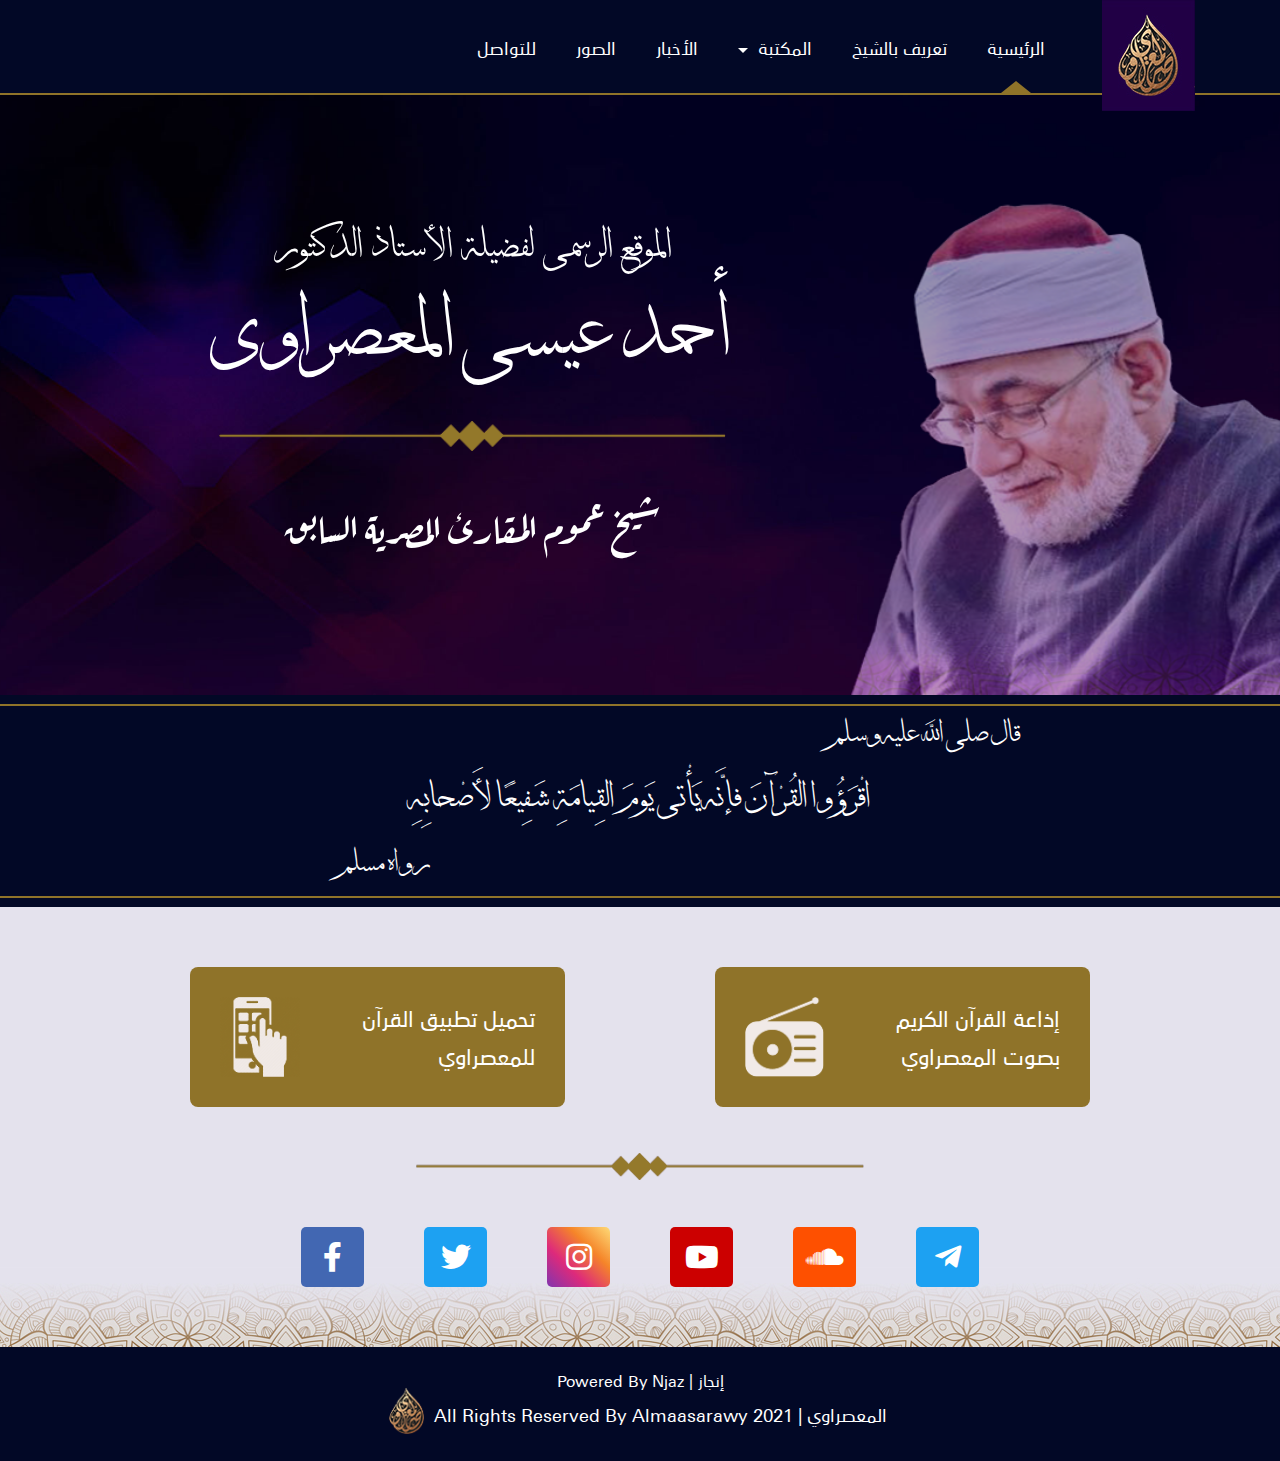
<file: index.html>
<!DOCTYPE html>
<html lang="ar" dir="rtl">
<head>
  <meta charset="utf-8">
  <meta http-equiv="X-UA-Compatible" content="IE=edge">
  <meta name="description" content="الموقع الرسمي لفضيلة الشيخ احمد عيسي المعصراوي">
  <meta name="viewport" content="width=device-width, initial-scale=1">
  <title> الموقع الرسمي للمعصراوي - almaasarawy</title>
  <!-- FavIcon -->
  <link rel="shortcut icon" href="images/fav.ico" type="">
  <!-- Bootstrap -->
  <link rel="stylesheet" type="text/css" href="css/bootstrap.min.css">
  <!-- Owl Carousel -->
  <link rel="stylesheet" type="text/css" href="css/owl.carousel.min.css">
  <!-- Icons -->
  <link rel="stylesheet" href="css/font-awesome-main.css">
  <!-- Main Style -->
  <link rel="stylesheet" type="text/css" href="css/main-style.css">
  <!-- Responsive -->
  <link rel="stylesheet" type="text/css" href="css/responsive.css">
  <script>
    // Basmalah Sound On Window Loading
    let audio = new Audio("sounds/basmalah.mp3")
    // audio.setAttribute("autoplay","autoplay");
    audio.setAttribute("type","audio/mpeg");
    window.addEventListener("load",()=>{
      setTimeout(()=>{
        audio.play()
      },600);
    });
  </script>
</head>
<body>
  <!--
  [if lt IE 9]>
    <script type='text/javascript' src='lib\js/html5shiv.min.js'></script>
  <![endif]
  -->
  <!--
  [if lt IE 9]>
    <script type='text/javascript' src='lib\js/respond.min.js'></script>
  <![endif]
  -->

  <!-- ***************
          Preloader
      ***************-->

  <div class="preloader">
    <div class="preloader-inner">
      <div class="image">
        <img src="images/22_logo_loading.gif" alt="preloader-logo" draggable="false">
      </div>
      <span></span>
    </div>
  </div>

  <!-- ***************
           Header
       ***************-->
  <header class="header">
    <div class="container">
      <div class="row align-items-center">
        <div class="col-12">
          <nav class="navbar navbar-expand-lg">
            <!-- logo -->
            <a class="navbar-brand" href="index.html">
              <img src="images/1_logo.jpg" alt="logo">
            </a>

            <!-- Hamurger Icon -->
            <button class="navbar-toggler ml-auto" type="button" data-toggle="collapse" data-target="#navbarNavDropdown" aria-controls="navbarNavDropdown" aria-expanded="false" aria-label="Toggle navigation">
              <span class="bars-icon"><span></span></span>
            </button>

            <!-- Links -->
            <div class="collapse navbar-collapse" id="navbarNavDropdown">
              <ul class="navbar-nav">
                <li class="nav-item active">
                  <a class="nav-link" href="index.html">الرئيسية</a>
                </li>
                <li class="nav-item">
                  <a class="nav-link about-me-link" href="#">تعريف بالشيخ</a>
                </li>
                <li class="nav-item dropdown">
                  <a class="nav-link dropdown-toggle" href="#" id="navbarDropdownMenuLink" data-toggle="dropdown" aria-haspopup="true" aria-expanded="false">
                    المكتبة
                  </a>
                  <div class="dropdown-menu" aria-labelledby="navbarDropdownMenuLink">
                    <a class="dropdown-item" href="sounds.html">الصوتيات</a>
                    <a class="dropdown-item" href="videos.html">المرئيات</a>
                    <a class="dropdown-item" href="books.html">الكتب</a>
                  </div>
                </li>
                <li class="nav-item">
                  <a class="nav-link" href="news.html">الأخبار</a>
                </li>
                <li class="nav-item">
                  <a class="nav-link" href="gallery.html">الصور</a>
                </li>
                <li class="nav-item">
                  <a class="nav-link" href="contact.html">للتواصل</a>
                </li>
              </ul>
            </div>
          </nav>
        </div>
      </div>
    </div>
  </header>

  <!-- ***********
         Home Page 
       ************-->
  <div class="home-page">
    <!-- ****************
          Intro Carousel 
         **************** -->
    <div class="intro-carousel">
      <div class="intro-carousel-inner owl-carousel owl-rtl">

        <!-- Carousel Item -->
        <div class="item slide1">
          <div class="bg-item">
            <img src="images/section/bg-slide1.jpg" alt="bg-slide 01">
          </div>
          <div class="item-info">
            <div class="row justify-content-center h-100">
              <div class="col-5 d-flex align-items-end pr-0 h-100">
                <div class="item-banner">
                  <img src="images/section/sheikh_slide01.png" alt="almaasarawy">
                </div>
              </div>
              <div class="col-7 h-100">
                <div class="item-text">
                  <div class="item-text-inner">
                    <p class="intro-text">الموقع الرسمي لفضيلة الأستاذ الدكتور</p>
                    <h1 class="intero-heading">أحمد عيسي المعصراوي</h1>
                    <span class="intro-text2">شيخ عموم المقارئ المصرية السابق</span>
                  </div>
                </div>
              </div>
            </div>
          </div>
        </div>

        <!-- Carousel Item -->
        <div class="item slide2">
          <div class="bg-item">
            <img src="images/section/assest2_slide02.PNG" alt="assest-img" class="assest01">
            <img src="images/section/assest3_slide02.PNG" alt="assest-img" class="assest02">
          </div>
          <div class="item-info">
            <div class="row justify-content-center h-100">
              <div class="col-lg-5 col-sm-6 col-6 d-flex align-items-end pr-0 h-100">
                <div class="item-banner">
                  <img src="images/section/sheikh_slide02.png" alt="almaasarawy">
                </div>
              </div>

              <div class="col-lg-7 col-sm-6 col-6 pl-0 pr-sm-1 pr-0 h-100">
                <div class="item-text">
                  <div class="item-text-inner">
                    <p class="intro-text">تعلم القرآن</p>
                    <span class="keyword">مع</span>
                    <h1 class="intero-heading">السَّفَرة البَررة</h1>
                    <h1 class="intero-heading for-ios">السفرة البررة</h1>
                    <div class="subscribe-to-channel">
                      <span class="intro-text2">على القناة الرسمية للشيخ المعصراوي</span>
                      <a href="http://www.youtube.com/channel/UCszBO4J7l4d0YtmVuod3hLA?sub_confirmation=1" class="subscribe" target="_blank" rel="noreferrer">
                        subscribe
                        <i class='fab fa-youtube'></i>
                      </a>
                    </div>
                  </div>
                </div>
              </div>
            </div>
          </div>
        </div>

      </div>
    </div>

    <!-- ****************
          Intro Wrapper 
        **************** -->
    <div class="intro-wrapper">
      <div class="container">
        <div class="row justify-content-center">
          <div class="col-12">
            <div class="wrapper-inner">
              <span class="author">قال صلي الله عليه وسلم</span>
              <h2 class="wrapper-title">اقْرَؤُوا القُرْآنَ فإنَّه يَأْتي يَومَ القِيامَةِ شَفِيعًا لأَصْحابِهِ</h2>
              <h2 class="wrapper-title for-ios">اقْرَؤُوا القُرْآنَ فإنَّه يَأْتي يَومَ القِيامَةِ شَفِيعًا لأَصْحابِهِ</h2>
              <span class="author2">رواه مسلم</span>
            </div>
          </div>
        </div>
      </div>
    </div>

    <!-- ****************
              Get Site 
          **************** -->
    <div class="get-site">
      <div class="container">
        <div class="row">
          <div class="col-12">
            <div class="get-site-inner">
              <div class="row">

                <!-- Item -->
                <div class="col-lg-6 col-12">
                  <div class="item">
                    <a href="radio-station.html">
                      إذاعة القرآن الكريم بصوت المعصراوي
                      <img src="images/section/5_radio.PNG" alt="radio almaasarawy">
                    </a>
                  </div>
                </div>

                <!-- Item -->
                <div class="col-lg-6 col-12">
                  <div class="item mb-0">
                    <a href="#">
                      تحميل تطبيق القرآن للمعصراوي
                      <img src="images/section/6_app.PNG" alt="almaasarawy app">
                    </a>
                  </div>
                </div>
              </div>
            </div>
          </div>
        </div>
      </div>
    </div>

    <!-- ****************
            Social Media 
          **************** -->
    <div class="social-media">
      <div class="container">
        <div class="row">
          <div class="col-12">
            <div class="social-media-inner">
              <div class="items d-flex justify-content-center align-items-center flex-wrap">
                <a href="https://t.me/elmasrw" class="item" id="telegram" rel="noreferrer" target="_blank"><i class="fab fa-telegram-plane"></i></a>

                <a href="sounds.html" class="item" id="soundcloud" rel="noreferrer"><i class="fab fa-soundcloud"></i></a>

                <a href="https://www.youtube.com/channel/UCszBO4J7l4d0YtmVuod3hLA" class="item" id="youtube" rel="noreferrer" target="_blank"><i class="fab fa-youtube"></i></a>

                <a href="https://www.instagram.com/drelmasrwy/" class="item" id="instagram" rel="noreferrer" target="_blank"><i class="fab fa-instagram"></i></a>
                
                <a href="https://twitter.com/elmasrw?ref_src=twsrc%5Egoogle%7Ctwcamp%5Eserp%7Ctwgr%5Eauthor" class="item" id="twitter" rel="noreferrer" target="_blank"><i class="fab fa-twitter"></i></a>

                <a href="https://www.facebook.com/drelmasrwy/" class="item" id="facebook" rel="noreferrer" target="_blank"><i class="fab fa-facebook-f"></i></a>
              </div>
            </div>
          </div>
        </div>
      </div>
    </div>
  </div>

  <!-- ****************
            Footer 
       **************** -->
  <footer class="footer">
    <div class="container">
      <div class="row">
        <div class="col-12">
          <div class="copyright text-center">
            <a href="#" class="company-copyright">إنجاز | powered by njaz</a>
            <a href="index.html" class="site-copyright">
              المعصراوي | all rights reserved by almaasarawy 2021
              <img src="images/14_logo.png" alt="logo">
            </a>
          </div>
        </div>
      </div>
    </div>
  </footer>

  <!-- *****************
         About Me Popup 
       ****************** -->
  <div class="about-me">
    <div class="about-me-main">
      <div class="about-me-inner text-center before after">
        <div class="close-btn"><i class='fas fa-times'></i></div>
        <div class="row">
          <div class="col-12">
            <!-- Header -->
            <div class="about-me-header">
              <h2 class="text-cv" data-heading="السيرة الذاتية للأستاذ الدكتور">أحمد المعصراوي</h2>
              <div class="header-box">
                  <div class="line"></div>
                  <img src="images/about_me/sheikh.png" alt="sheikh">
                  <div class="line"></div>
              </div>
            </div>
            <!-- Body -->
            <div class="about-me-body">
              <div class="intro title-box after">
                <div class="row justify-content-between">
                  <div class="col-md-6 d-md-block d-none p-0">
                    <div class="info-img">
                      <div class="img box-img">
                        <img src="images/about_me/sheikh.png" alt="shiekh">
                      </div>
                      <div class="line box-line"></div>
                    </div>
                  </div>
                  <div class="col-md-6 col-12 p-0 align-self-end">
                    <div class="info-text">
                      <p>الاسم : <span>أحمد عيسى المعصراوي</span></p>
                      <p>تاريخ الميلاد : <span>الأول من مارس ١٩٥٣ بمحافظة الدقهلية - مصر</span></p>
                    </div>
                  </div>
                </div>
              </div>
              <!-- Qualifications Box -->
              <div class="qualifications-box container-box">
                <h3 class="title-box-header">المؤهلات العلمية</h3>
                <ul>
                  <li>شهادة عالیة القراءات ١٩٧٣</li>
                  <li>شهادة تخصص القراءات ١٩٧٦</li>
                  <li>الإجازة العالية (الليسانس) في الدراسات الإسلامية ١٩٨٠</li>
                  <li>التخصص (الماجيستير) في الحديث وعلومه بتقدیر ممتاز ١٩٨٩</li>
                  <li>العالمية (الدكتوراه) في الحديث النبوي وعلومه مع مرتبة الشرف الأولى ١٩٩٢</li>
                  <li>الإجازة في القراءات العشر الصغرى والكبرى بالسند المتصل إلى سيدنا رسول الله (ﷺ)</li>
                </ul>
              </div>
              <!-- Jobs -->
              <div class="Jobs list-block">
                <h3 class="list-title">الوظائف التي تقلدها من قبل</h3>
                <ul class="list-bullets">
                  <li>أستاذ الحديث بقسم الدراسات الإسلامية بكلية التربية جامعة الأزهر بالقاهرة</li>
                  <li>رئيس لجنة مراجعة المصحف الشريف بمجمع البحوث الإسلامية بالأزهر الشريف</li>
                  <li>شيخ عموم المقارئ المصرية</li>
                  <li>عضو لجنة اختبار القراء بالإذاعة والتليفزيون بمصر</li>
                  <li>عضو لجنة الاستماع  بشركة صوت القاهرة للصوتيات والمرئيات</li>
                  <li>شيخ مقرأة مسجد الإمام الحسين بالقاهرة</li>
                </ul>
              </div>
              <div class="literature">
                <div class="title-box after before">
                  <div class="row justify-content-between">
                    <div class="col-md-6 col-12 p-0">
                      <div class="info-img">
                        <div class="img box-img">
                          <img src="images/about_me/sheikh.png" alt="shiekh">
                        </div>
                        <div class="line box-line"></div>
                      </div>
                    </div>
                    <div class="col-md-6 col-12 p-0 align-self-end">
                      <div class="info-text">
                        <h3 class="box-title"> : المؤلفات العلمية</h3>
                      </div>
                    </div>
                  </div>
                </div>
                <div class="list-block">
                  <ul class="list-bullets">
                    <li>تمام المنة في بيان القراءات الواردة في السنة</li>
                    <li>البدور الزاهرة في القراءات العشر المتواترة للإمام النشار - شرح ودراسة ، طبع وزارة الأوقاف والشئون الإسلامية في دولة قطر (أربعة أجزاء)</li>
                    <li>منحة الفتاح في أحاديث النكاح ، طبع دار المنار - القاهرة</li>
                    <li>صحيح المنقول في الحديث الموضوع ، حولية كلية التربية - جامعة الأزهر</li>
                    <li>شرح التثريب للإمام أبي عمرو الداني في القراءات السبع - تحقيق ودراسة ومشاركة مع آخرين طبع الكتب العلمية - بيروت</li>
                    <li>تحقيق ودراسة الإتقان للإمام السيوطي  طبع دار السلام - القاهرة</li>
                    <li>معالم الاهتداء في أحاديث خاتم الأنبياء  طبع دار المنار - القاهرة</li>
                    <li>نكاح المتعة بين التحليل والتحريم في ضوء السنة النبوية المطهرة حولية كلية التربية - جامعة الأزهر</li>
                    <li>المشاركة في موسوعة أعلام الفكر الإسلامي الصادرة عن المجلس الأعلى للشئون الإسلامية بالقاهرة</li>
                    <li>أحكام النذور من سنة الرسول (ﷺ) طبع دار المنار - القاهرة</li>
                    <li>فقه الإمام مُحمد بن حسن الشيباني من خلال كتابه الآثار (تحقيق ودراسة) جزءان ، طبع دار السلام بالقاهرة</li>
                    <li>أحكام الهبة الهدية من سنة خير البرية (ﷺ) ، طبع دار المنار بالقاهرة</li>
                    <li>المجموع شرح المهذب ، تحقيق ودراسة ، مشاركة مع آخرين ، طبع الكتب العلمية - بيروت </li>
                    <li>الدرر في مصطلح أهل الحديث والأثر ، طبع دار المنار - القاهرة</li>
                    <li>الكامل المفصل في القراءات الأربعة عشر بهامش مصحف القراءات التعليمي بالترميز اللوني ، طبع دار الإمام الشاطبي - القاهرة</li>
                    <li>مختصر فتاوي ابن تيمية ، تحقيق ودراسة ، طبع دار الفتح الإعلامي - القاهرة</li>
                    <li>البيان في تدبر القرآن مشاركة د/ عبد الكريم إبراهيم عوض صالح ، طبع دار السلام - القاهرة</li>
                    <li>تاريخ القرآن وغرائبه ورسمه وضبطه للشيخ محمد الكردي (تحقيق ودراسة) طبع دار الإمام البخاري - الإسماعيلية</li>
                    <li>الشامل في قراءات الأئمة العشرة الكوامل ، طبع دار الإمام الشاطبي - القاهرة</li>
                    <li>الرسم القرآني (رسم القرآن وضبطه) في الميزان الشرعي ، طبع دار الإمام الشاطبي - القاهرة</li>
                    <li>منار الهدى في الوقف والابتداء ، لابن الأنباري - طبع وزارة الأوقاف والشؤون الإسلامية بمملكة البحرين ، وطبع دار الإمام الشاطبي - القاهرة</li>
                    <li>الشفاعة في ضوء الكتاب والسنة ، طبع دار المنار - القاهرة</li>
                    <li>التصحيف والتحريف أثناء تلاوة التنزيل ، مشاركة الشيخ محمد الدسوقي ، طبع دار السلام - القاهرة</li>
                    <li>القراءات العشر الكبرى ، مشاركة الشيخ/ محمد الدسوقي ، طبع دار السلام - القاهرة</li>
                    <li>الإجازة في القراءات ، مشاركة الشيخ/ محمد الدسوقي ، طبع دار السلام - القاهرة</li>
                    <li>الإشارات البهية في حل ألفاظ الشاطبية ، مشاركة الشيخ/ محمد فؤاد</li>
                    <li>شرح المقدمة الجزرية ، مشاركة الشيخ/ محمد فؤاد</li>
                    <li>الجدول في القراءات العشر ، مشاركة الشيخ/ محمد الدسوقي ، طبع دار السلام - القاهرة</li>
                    <li>البشرى في العشر الصغرى ، مشاركة الشيخ/ محمد الدسوقي طبع دار ابن كثير - بيروت</li>
                    <li>الفتوحات في القراءات مشاركة الشيخ/ أحمد البكري ، طبع دار الإمام الشاطبي - القاهرة</li>
                  </ul>
                </div>
                <div class="container-box">
                  <h3 class="title-box-header">الإشراف والمناقشة لرسائل علمية عديدة منها</h3>
                  <p>الماجستير والدكتوراه في كل من أصول الدين بالقاهرة والتربية بالقاهرة وكلية البنات بالقاهرة وكلية القرآن بطنطا وكلية اللغات والترجمة بالقاهرة والآداب بالمنوفية ، والجامعة الأمريكية المفتوحة ومعهد المخطوطات بمنظمة الدول العربية وكلية دار العلوم بالقاهرة وجامعة الجنان بطرابلس - لبنان</p>
                </div>
                <div class="list-block share">
                  <h3 class="list-title text-left">المشاركة في المؤتمرات الدولية للقرآن الكريم والسنة النبوية المطهرة</h3>
                  <ul class="list-bullets">
                    <li>المؤتمر القرآني الأول للهيئة العالمية لتحفيظ القرآن عام  ٢٠١٠ - جدة - السعودية
                    </li>
                    <li>المؤتمر القرآني الثالث بالجزائر - جامعة الأمير عبد القادر عام ٢٠١١ قسنطينة - الجزائر</li>
                    <li>المؤتمر الأول للسنة النبوية عام ١٩٩٩ - لاهور - باكستان</li>
                    <li>مؤتمر مرور أربعة عشر قرناً على نزول القرآن تحت رعاية رئيس وزارة تركيا عام ٢٠٠٩ - اسطنبول - تركيا</li>
                    <li>المؤتمر القرآني الثاني عام ٢٠٠٧ - ولاية ترينجانو - ماليزيا</li>
                    <li>المؤتمر القرآني الثاني للهيئة العالمية لتحفيظ القرآن عام ٢٠١٣ - المنامة - البحرين</li>
                    <li>مؤتمر حوار الأديان ٢٠٠٨ - طاجيكستان</li>
                    <li>الدورة التدريبية الأولى في كيفية التحكيم في المسابقات الدولية ٢٠٠٩ - مكة المكرمة</li>
                    <li>الدورة التدريبية الأولى في كيفية التحكيم في المسابقات الدولية  ٢٠١٢ - اسطنبول</li>
                  </ul>
                </div>
                <div class="double-list-block">
                  <div class="container-box">
                    <h3 class="title-box-header">المشاركة في التحكيم في المسابقات الدولية للقرآن الكريم ومنها </h3>
                    <div class="row">
                      <div class="col-md-6 col-12 p-0">
                        <ul class="list-bullets">
                          <li>مسابقة الأمير سلطان بن عبد العزيز بالسنغال ٢٠١٠</li>
                          <li>مسابقة الكويت الدولية ٢٠١٠</li>
                          <li>مسابقة ماليزيا الدولية من عام ٢٠١٠ حتى الاَن</li>
                          <li>مسابقة إيران الدولية ٢٠٠٨</li>
                          <li>مسابقة الفاتح بطرابلس ليبيا ٢٠٠٦</li>
                          <li>مسابقة أول الأوائل الدولية بقطر</li>
                          <li>مسابقة كتارا الدولية بقطر</li>
                          <li>جائزة الخرطوم الدولية بالسودان</li>
                        </ul>
                      </div>
                      <div class="col-md-6 col-12 p-0">
                        <ul class="list-bullets">
                          <li>مسابقة بروناي الدولية ١٩٩٠</li>
                          <li>مسابقة تايلاند من عام ١٩٨٩ حتى عام ١٩٩٤</li>
                          <li>مسابقة تركيا الدولية ١٩٩٦</li>
                          <li>مسابقة مكة المكرمة الدولية ٢٠٠٠ ،٢٠٠٦</li>
                          <li>مسابقة جائزة دبي ٢٠٠٥ ،٢٠٠٧</li>
                          <li>مسابقة البحرين ٢٠٠٦ ،٢٠١٥</li>
                          <li>مسابقة قطر الدولية من عام ١٩٩٦ حتى الاَن</li>
                          <li>مسابقة الملك محمد السادس الدولية بالمغرب ٢٠٠٧</li>
                        </ul>
                      </div>
                    </div>
                  </div>
                </div>
              </div>
              <div class="other-jobs">
                <div class="title-box after before">
                  <div class="row justify-content-between">
                    <div class="col-md-6 col-12 p-0">
                      <div class="info-img">
                        <div class="img box-img">
                          <img src="images/about_me/sheikh.png" alt="shiekh">
                        </div>
                        <div class="line box-line"></div>
                      </div>
                    </div>
                    <div class="col-md-6 col-12 p-0 align-self-end">
                      <div class="info-text text-left text-light">
                        <h3 class="box-title">: أعمال أخرى </h3>
                      </div>
                    </div>
                  </div>
                </div>
                <div class="container-box">
                  <h3 class="title-box-header">أعمال أخرى في خدمة القرآن</h3>
                  <div class="row justify-content-between">
                    <div class="col-md-6 col-12 p-0 pl-2">
                      <ul class="list-bullets">
                        <li>تسجيل القرآن الكريم بالقراءات العشرة من طريق الشاطبية والدرة (من الجزء ٢٦ حتى آخر القرآن) موجود في الأسواق</li>
                        <li>الإشراف على تسجيل ما يزيد على ثلاثين ختمة من القرآن الكريم بروايات متعددة</li>
                        <li>الإشراف على البرامج القرآنية لقناة الفجر الفضائية</li>
                      </ul>
                    </div>
                    <div class="col-md-6 col-12 p-0 pr-1">
                      <ul class="list-bullets">
                        <li>تقدمة التلاوة برواية ورش عن نافع تلاوة الشيخ / محمود خليل الحٌصري بإذاعة القرآن الكريم المصرية</li>
                        <li>البرنامج الإذاعي براعم الإيمان </li>
                        <li>البرنامج الإذاعي أئمة القراءات</li>
                        <li>البرنامج التلیفزیوني نور القرآن</li>
                        <li>البرنامج التلیفزیوني صور من عظماء الإسلام</li>
                      </ul>
                    </div>
                  </div>
                </div>
                <div class="list-block">
                  <h3 class="list-title text-left">أشرف على مراجعة وطبع العديد من المصاحف إما برئاسة اللجنة أو بالعضوية فيها</h3>
                  <div class="row justify-content-between">
                    <div class="col-md-6 col-12">
                      <ul class="list-bullets">
                        <li>مصحف دولة الكويت</li>
                        <li>مصحف دولة قطر</li>
                        <li>مصحف مملكة البحرين</li>
                        <li>مصحف ليبيا برواية قالون عن نافع</li>
                        <li>مصحف ليبيا برواية البزي عن ابن كثير</li>
                      </ul>
                    </div>
                    <div class="col-md-6 col-12">
                      <ul class="list-bullets">
                        <li>مصحف الأزهر الشريف - مصر</li>
                        <li>مصحف الشمرلي - مصر</li>
                        <li>مصحف دار المنار - مصر</li>
                        <li>مصحف سلطنة بروناي</li>
                        <li>مصحف سلطنة عمان</li>
                        <li>مصحف مكتوم بن راشد اَل مكتوم - دبي</li>
                      </ul>
                    </div>
                  </div>
                </div>
                <div class="list-block for-title">
                  <h3 class="title-box-header">أنشأ ما يزيد عن ثمانين مركزًا للدراسات القرآنية في معظم محافظات مصر تهتم بتحفيظ ومراجعة وإجازات للقرآن الكريم بجميع رواياته ، يدرس فيها ما يزيد عن ٣٠٠٠٠ (ثلاثين ألف) طالب وطالبة ويقوم بالتدريس فيها ١٧٠٠ (ألف وسبعمائة) معلم ومعلمة</h3>
                  <p>تلاوة القرآن والوعظ وإمامة التراويح في دول عديدة منها </p>
                  <span>كندا - أمريكا - بريطانيا - البوسنة - بلجيكا - فرنسا - أوغندة - جزر المالديف - غانا - جنوب افريقيا - جامبيا - الكويت - طاجيكستان - ماليزيا - تايلاند</span>
                </div>
                <div class="container-box present-project">
                  <h3 class="title-box-header">المشروع الحالي</h3>
                  <p>وهو الآن عاكف على مشروعه الضخم وهو الجمع الصوتي للقرآن الكريم بقراءاته العشر ورواياته وطرقه </p>
                </div>
              </div>
            </div>
          </div>
        </div>
      </div>
    </div>
  </div>
  
  <!-- Jquery 3.5 -->
  <script src="js/jquery-3.5.1.min.js"></script>
  <!-- Bootstrap 4 -->
  <script src="js/bootstrap.min.js"></script>
  <!-- Icons -->
  <script src="js/font-awesome-main.js"></script>
  <!-- Owl Carousel -->
  <script src="js/owl.carousel.min.js"></script>
  <!-- Main Script -->
  <script src="js/main.js"></script>
</body>
</html>
</file>
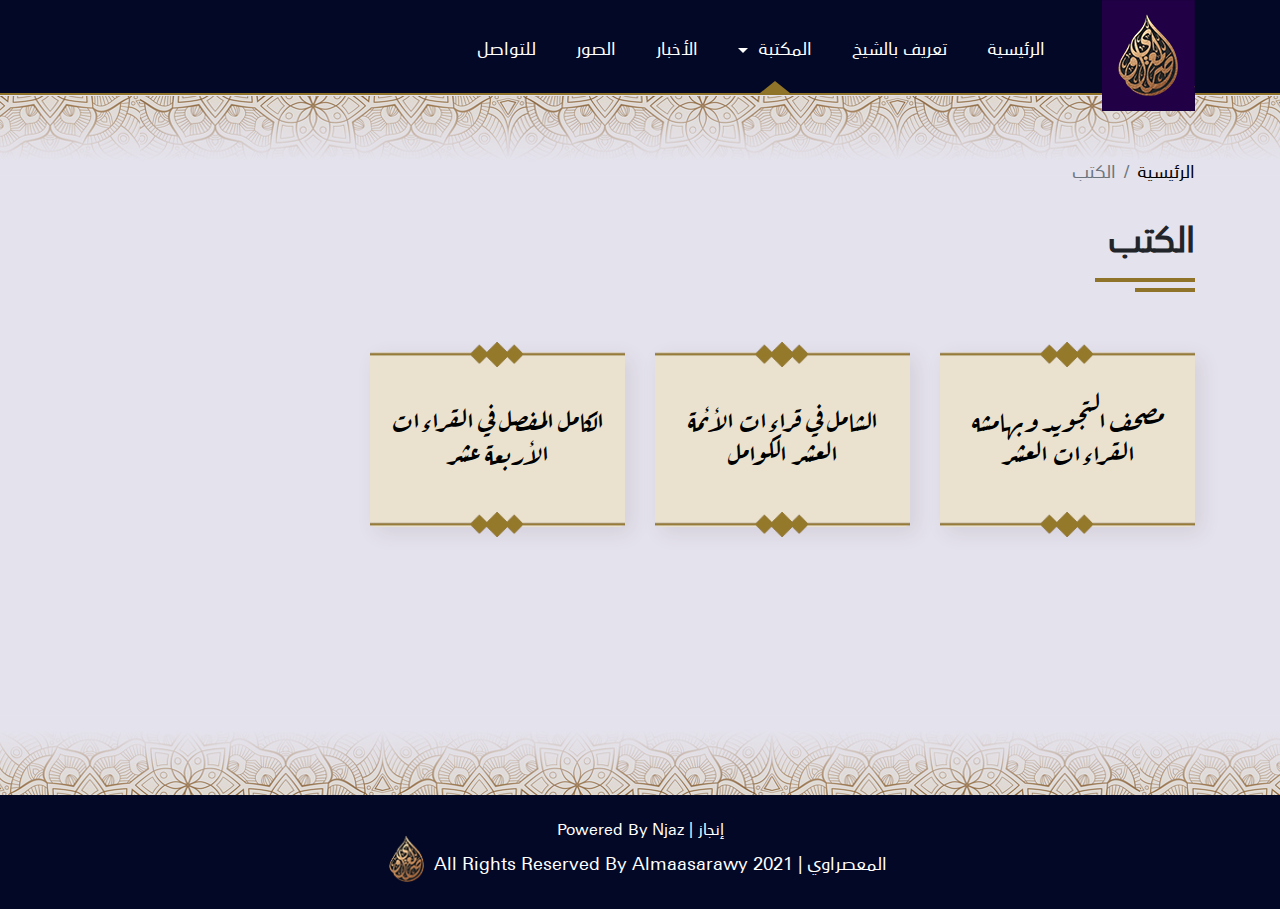
<file: books.html>
<!DOCTYPE html>
<html lang="ar" dir="rtl">
<head>
  <meta charset="utf-8">
  <meta http-equiv="X-UA-Compatible" content="IE=edge">
  <meta name="description" content="الموقع الرسمي لفضيلة الشيخ احمد عيسي المعصراوي">
  <meta name="viewport" content="width=device-width, initial-scale=1">
  <title>متون علمية وفوائد | الموقع الرسمي للمعصراوي - almaasarawy</title>
  <!-- FavIcon -->
  <link rel="shortcut icon" href="images/fav.ico" type="">
  <!-- Bootstrap -->
  <link rel="stylesheet" type="text/css" href="css/bootstrap.min.css">
  <!-- Owl Carousel -->
  <link rel="stylesheet" type="text/css" href="css/owl.carousel.min.css">
  <!-- Icons -->
  <link rel="stylesheet" href="css/font-awesome-main.css">
  <!-- Main Style -->
  <link rel="stylesheet" type="text/css" href="css/main-style.css">
  <!-- Page Content Style -->
  <link rel="stylesheet" href="css/library.css">
  <!-- Responsive -->
  <link rel="stylesheet" type="text/css" href="css/responsive.css">
</head>
<body>
  <!--
  [if lt IE 9]>
    <script type='text/javascript' src='lib\js/html5shiv.min.js'></script>
  <![endif]
  -->
  <!--
  [if lt IE 9]>
    <script type='text/javascript' src='lib\js/respond.min.js'></script>
  <![endif]
  -->

  <!-- ***************
          Preloader
      ***************-->

  <div class="preloader">
    <div class="preloader-inner">
      <div class="image">
        <img src="images/22_logo_loading.gif" alt="preloader-logo" draggable="false">
      </div>
      <span></span>
    </div>
  </div>

  <!-- ***************
           Header
       ***************-->
  <header class="header">
    <div class="container">
      <div class="row align-items-center">
        <div class="col-12">
          <nav class="navbar navbar-expand-lg">
            <!-- logo -->
            <a class="navbar-brand" href="index.html">
              <img src="images/1_logo.jpg" alt="logo">
            </a>

            <!-- Hamurger Icon -->
            <button class="navbar-toggler ml-auto" type="button" data-toggle="collapse" data-target="#navbarNavDropdown" aria-controls="navbarNavDropdown" aria-expanded="false" aria-label="Toggle navigation">
              <span class="bars-icon"><span></span></span>
            </button>

            <!-- Links -->
            <div class="collapse navbar-collapse" id="navbarNavDropdown">
              <ul class="navbar-nav">
                <li class="nav-item">
                  <a class="nav-link" href="index.html">الرئيسية</a>
                </li>
                <li class="nav-item">
                  <a class="nav-link about-me-link" href="#">تعريف بالشيخ</a>
                </li>
                <li class="nav-item dropdown active">
                  <a class="nav-link dropdown-toggle" href="#" id="navbarDropdownMenuLink" data-toggle="dropdown" aria-haspopup="true" aria-expanded="false">
                    المكتبة
                  </a>
                  <div class="dropdown-menu" aria-labelledby="navbarDropdownMenuLink">
                    <a class="dropdown-item" href="sounds.html">الصوتيات</a>
                    <a class="dropdown-item" href="videos.html">المرئيات</a>
                    <a class="dropdown-item" href="books.html">الكتب</a>
                  </div>
                </li>
                <li class="nav-item">
                  <a class="nav-link" href="news.html">الأخبار</a>
                </li>
                <li class="nav-item">
                  <a class="nav-link" href="gallery.html">الصور</a>
                </li>
                <li class="nav-item">
                  <a class="nav-link" href="contact.html">للتواصل</a>
                </li>
              </ul>
            </div>
          </nav>
        </div>
      </div>
    </div>
  </header>


  <!-- ****************
           Content 
       **************** -->
  <div class="category">
    <div class="container">
      <div class="head">
        <ul class="breadcrumb">
          <li class="breadcrumb-item"><a href="index.html">الرئيسية</a></li>
          <li class="breadcrumb-item active">الكتب</li>
        </ul>
        <h1>الكتب</h1>
      </div>
      <div class="category-items">
        <div class="row">
          <div class="col-lg-3 col-md-4 col-sm-6 col-12 mb-5">
            <a href="https://binyanbooks.com/products/%D9%85%D8%B5%D8%AD%D9%81-%D8%A7%D9%84%D8%AA%D8%AC%D9%88%D9%8A%D8%AF-%D9%88%D8%A8%D9%87%D8%A7%D9%85%D8%B4%D9%87-%D8%A7%D9%84%D9%82%D8%B1%D8%A7%D8%A1%D8%A7%D8%AA-%D8%A7%D9%84%D8%B9%D8%B4%D8%B1" class="item" target="_blank">
              <div class="item-inner">
                <h2>مصحف التجويد وبهامشه القراءات العشر</h2>
              </div>
            </a>
          </div>
          <div class="col-lg-3 col-md-4 col-sm-6 col-12 mb-5">
            <a href="https://www.almeshkat.net/book/8612" class="item" target="_blank">
              <div class="item-inner">
                <h2>الشامل في قراءات الأئمة العشر الكوامل</h2>
              </div>
            </a>
          </div>
          <div class="col-lg-3 col-md-4 col-sm-6 col-12 mb-5">
            <a href="https://www.almeshkat.net/book/8478" class="item" target="_blank">
              <div class="item-inner">
                <h2>الكامل المفصل في القراءات الأربعة عشر</h2>
              </div>
            </a>
          </div>
        </div>
      </div>
    </div>
  </div>


  <!-- ****************
            Footer 
       **************** -->
  <footer class="footer">
    <div class="container">
      <div class="row">
        <div class="col-12">
          <div class="copyright text-center">
            <a href="#" class="company-copyright">إنجاز | powered by njaz</a>
            <a href="index.html" class="site-copyright">
              المعصراوي | all rights reserved by almaasarawy 2021
              <img src="images/14_logo.png" alt="logo">
            </a>
          </div>
        </div>
      </div>
    </div>
  </footer>

  <!-- *****************
         About Me Popup 
       ****************** -->
  <div class="about-me">
    <div class="about-me-main">
      <div class="about-me-inner text-center before after">
        <div class="close-btn"><i class='fas fa-times'></i></div>
        <div class="row">
          <div class="col-12">
            <!-- Header -->
            <div class="about-me-header">
              <h2 class="text-cv" data-heading="السيرة الذاتية للأستاذ الدكتور">أحمد المعصراوي</h2>
              <div class="header-box">
                  <div class="line"></div>
                  <img src="images/about_me/sheikh.png" alt="sheikh">
                  <div class="line"></div>
              </div>
            </div>
            <!-- Body -->
            <div class="about-me-body">
              <div class="intro title-box after">
                <div class="row justify-content-between">
                  <div class="col-md-6 d-md-block d-none p-0">
                    <div class="info-img">
                      <div class="img box-img">
                        <img src="images/about_me/sheikh.png" alt="shiekh">
                      </div>
                      <div class="line box-line"></div>
                    </div>
                  </div>
                  <div class="col-md-6 col-12 p-0 align-self-end">
                    <div class="info-text">
                      <p>الإسم : <span>أحمد عيسى المعصراوي</span></p>
                      <p>تاريخ الميلاد : <span>الأول من مارس ١٩٥٣ بمحافظة الدقهلية - مصر</span></p>
                    </div>
                  </div>
                </div>
              </div>
              <!-- Qualifications Box -->
              <div class="qualifications-box container-box">
                <h3 class="title-box-header">المؤهلات العلمية</h3>
                <ul>
                  <li>شهادة عالیة القراءات ١٩٧٣</li>
                  <li>شهادة تخصص القراءات ١٩٧٦</li>
                  <li>الإجازة العالية (الليسانس) في الدراسات الإسلامية ١٩٨٠</li>
                  <li>التخصص (الماجيستير) في الحديث وعلومه بتقدیر ممتاز ١٩٨٩</li>
                  <li>العالمية (الدكتوراه) في الحديث النبوي وعلومه مع مرتبة الشرف الأولى ١٩٩٢</li>
                  <li>الإجازة في القراءات العشر الصغرى والكبرى بالسند المتصل إلى سيدنا رسول الله (ﷺ)</li>
                </ul>
              </div>
              <!-- Jobs -->
              <div class="Jobs list-block">
                <h3 class="list-title">الوظائف التي تقلدها من قبل</h3>
                <ul class="list-bullets">
                  <li>.أستاذ الحديث بقسم الدراسات الإسلامية بكلية التربية جامعة الأزهر بالقاهرة</li>
                  <li>.رئيس لجنة مراجعة المصحف الشريف بمجمع البحوث الإسلامية بالأزهر الشريف</li>
                  <li>.شيخ عموم المقارئ المصرية</li>
                  <li>.عضو لجنة اختبار القراء بالإذاعة والتليفزيون بمصر</li>
                  <li>.عضو لجنة الاستماع  بشركة صوت القاهرة للصوتيات والمرئيات</li>
                  <li>.شيخ مقرأة مسجد الإمام الحسين بالقاهرة</li>
                </ul>
              </div>
              <div class="literature">
                <div class="title-box after before">
                  <div class="row justify-content-between">
                    <div class="col-md-6 col-12 p-0">
                      <div class="info-img">
                        <div class="img box-img">
                          <img src="images/about_me/sheikh.png" alt="shiekh">
                        </div>
                        <div class="line box-line"></div>
                      </div>
                    </div>
                    <div class="col-md-6 col-12 p-0 align-self-end">
                      <div class="info-text">
                        <h3 class="box-title"> : المؤلفات العلمية</h3>
                      </div>
                    </div>
                  </div>
                </div>
                <div class="list-block">
                  <ul class="list-bullets">
                    <li>تمام المنة في بيان القراءات الواردة في السنة</li>
                    <li>البدور الزاهرة في القراءات العشر المتواترة للإمام النشار - شرح ودراسة ، طبع وزارة الأوقاف والشئون الإسلامية في دولة قطر (أربعة أجزاء)</li>
                    <li>منحة الفتاح في أحاديث النكاح ، طبع دار المنار - القاهرة</li>
                    <li>صحيح المنقول في الحديث الموضوع ، حولية كلية التربية - جامعة الأزهر</li>
                    <li>شرح التثريب للإمام أبي عمرو الداني في القراءات السبع - تحقيق ودراسة ومشاركة مع آخرين. طبع الكتب العلمية - بيروت</li>
                    <li>تحقيق ودراسة الإتقان للإمام السيوطي . طبع دار السلام - القاهرة</li>
                    <li>معالم الاهتداء في أحاديث خاتم الأنبياء . طبع دار المنار - القاهرة</li>
                    <li>نكاح المتعة بين التحليل والتحريم في ضوء السنة النبوية المطهرة. حولية كلية التربية - جامعة الأزهر</li>
                    <li>المشاركة في موسوعة أعلام الفكر الإسلامي الصادرة عن المجلس الأعلى للشئون الإسلامية بالقاهرة</li>
                    <li>أحكام النذور من سنة الرسول (ﷺ). طبع دار المنار - القاهرة</li>
                    <li>فقه الإمام مُحمد بن حسن الشيباني من خلال كتابه الآثار (تحقيق ودراسة) جزءان ، طبع دار السلام بالقاهرة</li>
                    <li>أحكام الهبة والهدىة من سنة خير البرية (ﷺ) ، طبع دار المنار بالقاهرة</li>
                    <li>المجموع شرح المهذب ، تحقيق ودراسة ، مشاركة مع آخرين ، طبع الكتب العلمية - بيروت </li>
                    <li>الدرر في مصطلح أهل الحديث والأثر ، طبع دار المنار - القاهرة</li>
                    <li>الكامل المفصل في القراءات الأربعة عشر بهامش مصحف القراءات التعليمي بالترميز اللوني ، طبع دار الإمام الشاطبي - القاهرة</li>
                    <li>مختصر فتاوي ابن تيمية ، تحقيق ودراسة ، طبع دار الفتح الإعلامي - القاهرة</li>
                    <li>البيان في تدبر القرآن مشاركة د/ عبد الكريم إبراهيم عوض صالح ، طبع دار السلام - القاهرة</li>
                    <li>تاريخ القرآن وغرائبه ورسمه وضبطه للشيخ محمد الكردي (تحقيق ودراسة) طبع دار الإمام البخاري - الإسماعيلية</li>
                    <li>الشامل في قراءات الأئمة العشرة الكوامل ، طبع دار الإمام الشاطبي - القاهرة</li>
                    <li>الرسم القرآني (رسم القرآن وضبطه) في الميزان الشرعي ، طبع دار الإمام الشاطبي - القاهرة</li>
                    <li>منار الهدى في الوقف والابتداء ، لابن الأنباري - طبع وزارة الأوقاف والشؤون الإسلامية بمملكة البحرين ، وطبع دار الإمام الشاطبي - القاهرة</li>
                    <li>الشفاعة في ضوء الكتاب والسنة ، طبع دار المنار - القاهرة</li>
                    <li>التصحيف والتحريف أثناء تلاوة التنزيل ، مشاركة الشيخ محمد الدسوقي ، طبع دار السلام - القاهرة</li>
                    <li>القراءات العشر الكبرى ، مشاركة الشيخ/ محمد الدسوقي ، طبع دار السلام - القاهرة</li>
                    <li>الإجازة في القراءات ، مشاركة الشيخ/ محمد الدسوقي ، طبع دار السلام - القاهرة</li>
                    <li>الإشارات البهية في حل ألفاظ الشاطبية ، مشاركة الشيخ/ محمد فؤاد</li>
                    <li>شرح المقدمة الجزرية ، مشاركة الشيخ/ محمد فؤاد</li>
                    <li>الجدول في القراءات العشر ، مشاركة الشيخ/ محمد الدسوقي ، طبع دار السلام - القاهرة</li>
                    <li>البشرى في العشر الصغرى ، مشاركة الشيخ/ محمد الدسوقي طبع دار ابن كثير - بيروت</li>
                    <li>الفتوحات في القراءات مشاركة الشيخ/ أحمد البكري ، طبع دار الإمام الشاطبي - القاهرة</li>
                  </ul>
                </div>
                <div class="container-box">
                  <h3 class="title-box-header">الإشراف والمناقشة لرسائل علمية عديدة منها</h3>
                  <p>الماجستير والدكتوراه في كل من أصول الدين بالقاهرة والتربية بالقاهرة وكلية البنات بالقاهرة وكلية القرآن بطنطا وكلية اللغات والترجمة بالقاهرة والآداب بالمنوفية ، والجامعة الأمريكية المفتوحة ومعهد المخطوطات بمنظمة الدول العربية وكلية دار العلوم بالقاهرة وجامعة الجنان بطرابلس - لبنان</p>
                </div>
                <div class="list-block share">
                  <h3 class="list-title text-left">المشاركة في المؤتمرات الدولية للقرآن الكريم والسنة النبوية المطهرة</h3>
                  <ul class="list-bullets">
                    <li>المؤتمر القرآني الأول للهيئة العالمية لتحفيظ القرآن عام  ٢٠١٠ - جدة - السعودية
                    </li>
                    <li>المؤتمر القرآني الثالث بالجزائر - جامعة الأمير عبد القادر عام ٢٠١١ قسنطينة - الجزائر</li>
                    <li>المؤتمر الأول للسنة النبوية عام ١٩٩٩ - لاهور - باكستان</li>
                    <li>مؤتمر مرور أربعة عشر قرناً على نزول القرآن تحت رعاية رئيس وزارة تركيا عام ٢٠٠٩ - اسطنبول - تركيا</li>
                    <li>المؤتمر القرآني الثاني عام ٢٠٠٧ - ولاية ترينجانو - ماليزيا</li>
                    <li>المؤتمر القرآني الثاني للهيئة العالمية لتحفيظ القرآن عام ٢٠١٣ - المنامة - البحرين</li>
                    <li>مؤتمر حوار الأديان ٢٠٠٨ - طاجيكستان</li>
                    <li>الدورة التدريبية الأولى في كيفية التحكيم في المسابقات الدولية ٢٠٠٩ - مكة المكرمة</li>
                    <li>الدورة التدريبية الأولى في كيفية التحكيم في المسابقات الدولية  ٢٠١٢ - اسطنبول</li>
                  </ul>
                </div>
                <div class="double-list-block">
                  <div class="container-box">
                    <h3 class="title-box-header">المشاركة في التحكيم في المسابقات الدولية للقرآن الكريم ومنها </h3>
                    <div class="row">
                      <div class="col-md-6 col-12 p-0">
                        <ul class="list-bullets">
                          <li>مسابقة الأمير سلطان بن عبد العزيز بالسنغال ٢٠١٠</li>
                          <li>مسابقة الكويت الدولية ٢٠١٠</li>
                          <li>مسابقة ماليزيا الدولية من عام ٢٠١٠ حتي الاَن</li>
                          <li>مسابقة إيران الدولية ٢٠٠٨</li>
                          <li>مسابقة الفاتح بطرابلس ليبيا ٢٠٠٦</li>
                          <li>مسابقة أول الأوائل الدولية بقطر</li>
                          <li>مسابقة كتارا الدولية بقطر</li>
                          <li>جائزة الخرطوم الدولية بالسودان</li>
                        </ul>
                      </div>
                      <div class="col-md-6 col-12 p-0">
                        <ul class="list-bullets">
                          <li>مسابقة بروناي الدولية ١٩٩٠</li>
                          <li>مسابقة تايلاند من عام ١٩٨٩ حتي عام ١٩٩٤</li>
                          <li>مسابقة تركيا الدولية ١٩٩٦</li>
                          <li>مسابقة مكة المكرمة الدولية ٢٠٠٠ ،٢٠٠٦</li>
                          <li>مسابقة جائزة دبي ٢٠٠٥ ،٢٠٠٧</li>
                          <li>مسابقة البحرين ٢٠٠٦ ،٢٠١٥</li>
                          <li>مسابقة قطر الدولية من عام ١٩٩٦ حتي الاَن</li>
                          <li>مسابقة الملك محمد السادس الدولية بالمغرب ٢٠٠٧</li>
                        </ul>
                      </div>
                    </div>
                  </div>
                </div>
              </div>
              <div class="other-jobs">
                <div class="title-box after before">
                  <div class="row justify-content-between">
                    <div class="col-md-6 col-12 p-0">
                      <div class="info-img">
                        <div class="img box-img">
                          <img src="images/about_me/sheikh.png" alt="shiekh">
                        </div>
                        <div class="line box-line"></div>
                      </div>
                    </div>
                    <div class="col-md-6 col-12 p-0 align-self-end">
                      <div class="info-text text-left text-light">
                        <h3 class="box-title">: أعمال أخرى </h3>
                      </div>
                    </div>
                  </div>
                </div>
                <div class="container-box">
                  <h3 class="title-box-header">أعمال أخرى في خدمة القرآن</h3>
                  <div class="row justify-content-between">
                    <div class="col-md-6 col-12 p-0 pl-2">
                      <ul class="list-bullets">
                        <li>تسجيل القرآن الكريم بالقراءات العشرة من طريق الشاطبية والدرة (من الجزء ٢٦ حتي آخر القرآن) موجود في الأسواق</li>
                        <li>الإشراف على تسجيل ما يزيد على ثلاثين ختمة من القرآن الكريم بروايات متعددة</li>
                        <li>الإشراف على البرامج القرآنية لقناة الفجر الفضائية</li>
                      </ul>
                    </div>
                    <div class="col-md-6 col-12 p-0 pr-1">
                      <ul class="list-bullets">
                        <li>تقدمة التلاوة برواية ورش عن نافع تلاوة الشيخ / محمود خليل الحٌصري بإذاعة القرآن الكريم المصرية</li>
                        <li>البرنامج الإذاعي براعم الإيمان </li>
                        <li>البرنامج الإذاعي أئمة القراءات</li>
                        <li>البرنامج التلیفزیوني نور القرآن</li>
                        <li>البرنامج التلیفزیوني صور من عظماء الإسلام</li>
                      </ul>
                    </div>
                  </div>
                </div>
                <div class="list-block">
                  <h3 class="list-title text-left">أشرف على مراجعة وطبع العديد من المصاحف إما برئاسة اللجنة أو بالعضوية فيها</h3>
                  <div class="row justify-content-between">
                    <div class="col-md-6 col-12">
                      <ul class="list-bullets">
                        <li>مصحف دولة الكويت</li>
                        <li>مصحف دولة قطر</li>
                        <li>مصحف مملكة البحرين</li>
                        <li>مصحف ليبيا برواية قالون عن نافع</li>
                        <li>مصحف ليبيا برواية البزي عن ابن كثير</li>
                      </ul>
                    </div>
                    <div class="col-md-6 col-12">
                      <ul class="list-bullets">
                        <li>مصحف الأزهر الشريف - مصر</li>
                        <li>مصحف الشمرلي - مصر</li>
                        <li>مصحف دار المنار - مصر</li>
                        <li>مصحف سلطنة بروناي</li>
                        <li>مصحف سلطنة عمان</li>
                        <li>مصحف مكتوم بن راشد اَل مكتوم - دبي</li>
                      </ul>
                    </div>
                  </div>
                </div>
                <div class="list-block for-title">
                  <h3 class="title-box-header">أنشأ ما يزيد عن ثمانين مركزًا للدراسات القرآنية في معظم محافظات مصر تهتم بتحفيظ ومراجعة وإجازات للقرآن الكريم بجميع رواياته ، يدرس فيها ما يزيد عن ٣٠٠٠٠ (ثلاثين ألف) طالب وطالبة ويقوم بالتدريس فيها ١٧٠٠ (ألف وسبعمائة) معلم ومعلمة</h3>
                  <p>تلاوة القرآن والوعظ وإمامة التراويح في دول عديدة منها </p>
                  <span>كندا - أمريكا - بريطانيا - البوسنة - بلجيكا - فرنسا - أوغندة - جزر المالديف - غانا - جنوب افريقيا - جامبيا - الكويت - طاجيكستان - ماليزيا - تايلاند</span>
                </div>
                <div class="container-box present-project">
                  <h3 class="title-box-header">المشروع الحالي</h3>
                  <p>وهو الآن عاكف على مشروعه الضخم وهو الجمع الصوتي للقرآن الكريم بقراءاته العشر ورواياته وطرقه </p>
                </div>
              </div>
            </div>
          </div>
        </div>
      </div>
    </div>
  </div>
  
  <!-- Jquery 3.5 -->
  <script src="js/jquery-3.5.1.min.js"></script>
  <!-- Bootstrap 4 -->
  <script src="js/bootstrap.min.js"></script>
  <!-- Icons -->
  <script src="js/font-awesome-main.js"></script>
  <!-- Owl Carousel -->
  <script src="js/owl.carousel.min.js"></script>
  <!-- Main Script -->
  <script src="js/main.js"></script>
</body>
</html>
</file>
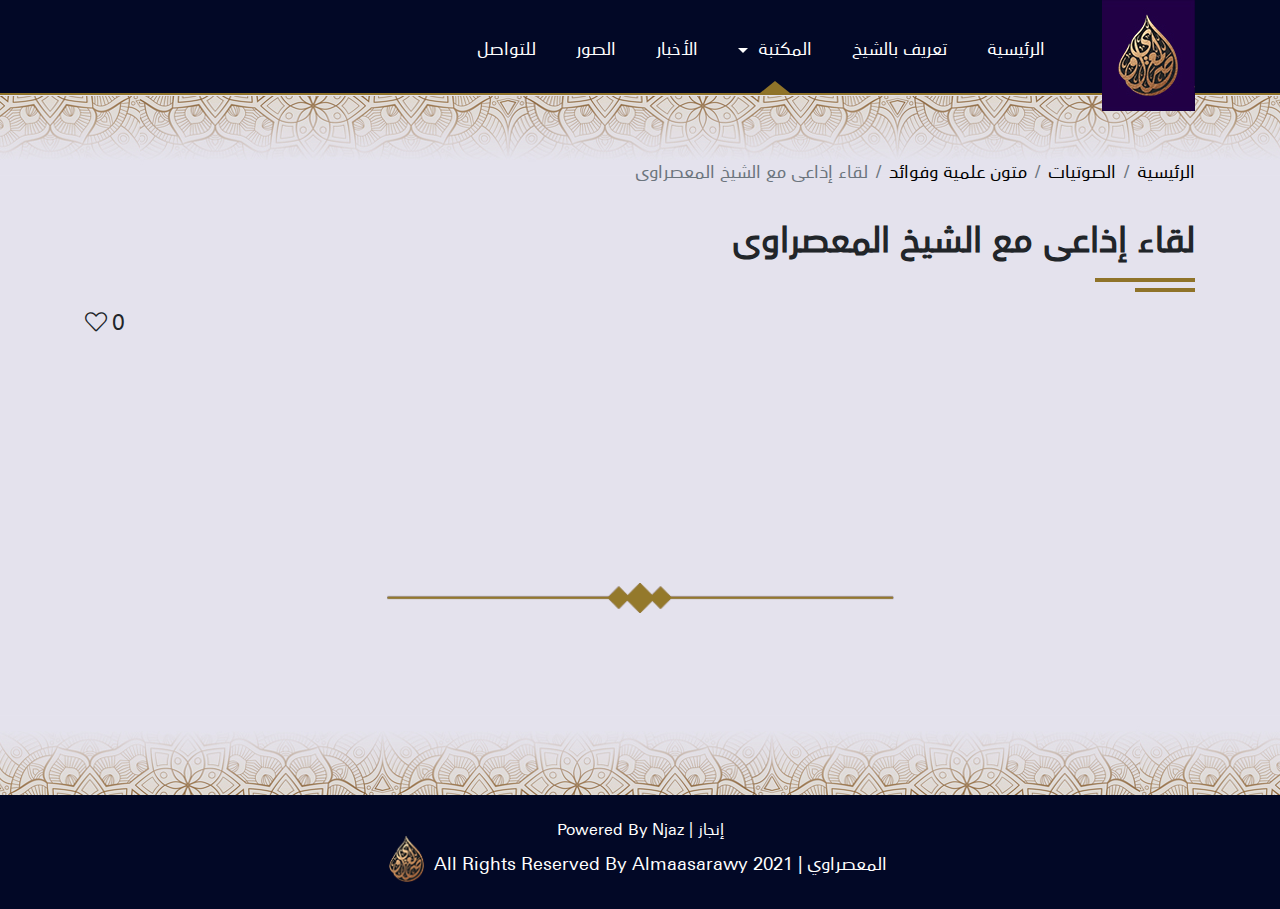
<file: cat-item.html>
<!DOCTYPE html>
<html lang="ar" dir="rtl">
<head>
  <meta charset="utf-8">
  <meta http-equiv="X-UA-Compatible" content="IE=edge">
  <meta name="description" content="الموقع الرسمي لفضيلة الشيخ احمد عيسي المعصراوي">
  <meta name="viewport" content="width=device-width, initial-scale=1">
  <title>لقاء إذاعى مع الشيخ المعصراوى | almaasarawy</title>
  <!-- FavIcon -->
  <link rel="shortcut icon" href="images/fav.ico" type="">
  <!-- Bootstrap -->
  <link rel="stylesheet" type="text/css" href="css/bootstrap.min.css">
  <!-- Owl Carousel -->
  <link rel="stylesheet" type="text/css" href="css/owl.carousel.min.css">
  <!-- Icons -->
  <link rel="stylesheet" href="css/font-awesome-main.css">
  <!-- Main Style -->
  <link rel="stylesheet" type="text/css" href="css/main-style.css">
  <!-- Page Content Style -->
  <link rel="stylesheet" href="css/library.css">
  <!-- Responsive -->
  <link rel="stylesheet" type="text/css" href="css/responsive.css">
</head>
<body>
  <!--
  [if lt IE 9]>
    <script type='text/javascript' src='lib\js/html5shiv.min.js'></script>
  <![endif]
  -->
  <!--
  [if lt IE 9]>
    <script type='text/javascript' src='lib\js/respond.min.js'></script>
  <![endif]
  -->

  <!-- ***************
          Preloader
      ***************-->

  <div class="preloader">
    <div class="preloader-inner">
      <div class="image">
        <img src="images/22_logo_loading.gif" alt="preloader-logo" draggable="false">
      </div>
      <span></span>
    </div>
  </div>

  <!-- ***************
           Header
       ***************-->
  <header class="header">
    <div class="container">
      <div class="row align-items-center">
        <div class="col-12">
          <nav class="navbar navbar-expand-lg">
            <!-- logo -->
            <a class="navbar-brand" href="index.html">
              <img src="images/1_logo.jpg" alt="logo">
            </a>

            <!-- Hamurger Icon -->
            <button class="navbar-toggler ml-auto" type="button" data-toggle="collapse" data-target="#navbarNavDropdown" aria-controls="navbarNavDropdown" aria-expanded="false" aria-label="Toggle navigation">
              <span class="bars-icon"><span></span></span>
            </button>

            <!-- Links -->
            <div class="collapse navbar-collapse" id="navbarNavDropdown">
              <ul class="navbar-nav">
                <li class="nav-item">
                  <a class="nav-link" href="index.html">الرئيسية</a>
                </li>
                <li class="nav-item">
                  <a class="nav-link about-me-link" href="#">تعريف بالشيخ</a>
                </li>
                <li class="nav-item dropdown active">
                  <a class="nav-link dropdown-toggle" href="#" id="navbarDropdownMenuLink" data-toggle="dropdown" aria-haspopup="true" aria-expanded="false">
                    المكتبة
                  </a>
                  <div class="dropdown-menu" aria-labelledby="navbarDropdownMenuLink">
                    <a class="dropdown-item" href="sounds.html">الصوتيات</a>
                    <a class="dropdown-item" href="videos.html">المرئيات</a>
                    <a class="dropdown-item" href="books.html">الكتب</a>
                  </div>
                </li>
                <li class="nav-item">
                  <a class="nav-link" href="news.html">الأخبار</a>
                </li>
                <li class="nav-item">
                  <a class="nav-link" href="#">الصور</a>
                </li>
                <li class="nav-item">
                  <a class="nav-link" href="#">للتواصل</a>
                </li>
              </ul>
            </div>
          </nav>
        </div>
      </div>
    </div>
  </header>


  <!-- ****************
           Content 
       **************** -->
  <div class="category">
    <div class="container">
      <div class="head">
        <ul class="breadcrumb">
          <li class="breadcrumb-item"><a href="index.html">الرئيسية</a></li>
          <li class="breadcrumb-item"><a href="sounds.html">الصوتيات</a></li>
          <li class="breadcrumb-item"><a href="category.html">متون علمية وفوائد</a></li>
          <li class="breadcrumb-item active">لقاء إذاعى مع الشيخ المعصراوى</li>
        </ul>
        <h1>لقاء إذاعى مع الشيخ المعصراوى</h1>
      </div>
      <div class="category-items">
        <div class="row">
          <div class="col-12">
            <div class="cat-item">
              <div class="iframe-item sound">
                <iframe scrolling="no" frameborder="no" allow="autoplay" dir="rtl" src="https://w.soundcloud.com/player/?url=https%3A//api.soundcloud.com/tracks/850151275&color=%23ff5500&auto_play=false&hide_related=false&show_comments=true&show_user=true&show_reposts=false&show_teaser=true"></iframe>
              </div>
              <div class="line"></div>
              <div class="fav">
                <span>0</span>
                <i class="fal fa-heart"></i>
              </div>
            </div>
          </div>
        </div>
      </div>
    </div>
  </div>


  <!-- ****************
            Footer 
       **************** -->
  <footer class="footer">
    <div class="container">
      <div class="row">
        <div class="col-12">
          <div class="copyright text-center">
            <a href="#" class="company-copyright">إنجاز | powered by njaz</a>
            <a href="index.html" class="site-copyright">
              المعصراوي | all rights reserved by almaasarawy 2021
              <img src="images/14_logo.png" alt="logo">
            </a>
          </div>
        </div>
      </div>
    </div>
  </footer>

  <!-- *****************
         About Me Popup 
       ****************** -->
  <div class="about-me">
    <div class="about-me-main">
      <div class="about-me-inner text-center before after">
        <div class="close-btn"><i class='fas fa-times'></i></div>
        <div class="row">
          <div class="col-12">
            <!-- Header -->
            <div class="about-me-header">
              <h2 class="text-cv" data-heading="السيرة الذاتية للأستاذ الدكتور">أحمد المعصراوي</h2>
              <div class="header-box">
                  <div class="line"></div>
                  <img src="images/about_me/sheikh.png" alt="sheikh">
                  <div class="line"></div>
              </div>
            </div>
            <!-- Body -->
            <div class="about-me-body">
              <div class="intro title-box after">
                <div class="row justify-content-between">
                  <div class="col-md-6 d-md-block d-none p-0">
                    <div class="info-img">
                      <div class="img box-img">
                        <img src="images/about_me/sheikh.png" alt="shiekh">
                      </div>
                      <div class="line box-line"></div>
                    </div>
                  </div>
                  <div class="col-md-6 col-12 p-0 align-self-end">
                    <div class="info-text">
                      <p>الإسم : <span>أحمد عيسى المعصراوي</span></p>
                      <p>تاريخ الميلاد : <span>الأول من مارس ١٩٥٣ بمحافظة الدقهلية - مصر</span></p>
                    </div>
                  </div>
                </div>
              </div>
              <!-- Qualifications Box -->
              <div class="qualifications-box container-box">
                <h3 class="title-box-header">المؤهلات العلمية</h3>
                <ul>
                  <li>شهادة عالیة القراءات ١٩٧٣</li>
                  <li>شهادة تخصص القراءات ١٩٧٦</li>
                  <li>الإجازة العالية (الليسانس) في الدراسات الإسلامية ١٩٨٠</li>
                  <li>التخصص (الماجيستير) في الحديث وعلومه بتقدیر ممتاز ١٩٨٩</li>
                  <li>العالمية (الدكتوراه) في الحديث النبوي وعلومه مع مرتبة الشرف الأولى ١٩٩٢</li>
                  <li>الإجازة في القراءات العشر الصغرى والكبرى بالسند المتصل إلى سيدنا رسول الله (ﷺ)</li>
                </ul>
              </div>
              <!-- Jobs -->
              <div class="Jobs list-block">
                <h3 class="list-title">الوظائف التي تقلدها من قبل</h3>
                <ul class="list-bullets">
                  <li>.أستاذ الحديث بقسم الدراسات الإسلامية بكلية التربية جامعة الأزهر بالقاهرة</li>
                  <li>.رئيس لجنة مراجعة المصحف الشريف بمجمع البحوث الإسلامية بالأزهر الشريف</li>
                  <li>.شيخ عموم المقارئ المصرية</li>
                  <li>.عضو لجنة اختبار القراء بالإذاعة والتليفزيون بمصر</li>
                  <li>.عضو لجنة الاستماع  بشركة صوت القاهرة للصوتيات والمرئيات</li>
                  <li>.شيخ مقرأة مسجد الإمام الحسين بالقاهرة</li>
                </ul>
              </div>
              <div class="literature">
                <div class="title-box after before">
                  <div class="row justify-content-between">
                    <div class="col-md-6 col-12 p-0">
                      <div class="info-img">
                        <div class="img box-img">
                          <img src="images/about_me/sheikh.png" alt="shiekh">
                        </div>
                        <div class="line box-line"></div>
                      </div>
                    </div>
                    <div class="col-md-6 col-12 p-0 align-self-end">
                      <div class="info-text">
                        <h3 class="box-title"> : المؤلفات العلمية</h3>
                      </div>
                    </div>
                  </div>
                </div>
                <div class="list-block">
                  <ul class="list-bullets">
                    <li>تمام المنة في بيان القراءات الواردة في السنة</li>
                    <li>البدور الزاهرة في القراءات العشر المتواترة للإمام النشار - شرح ودراسة ، طبع وزارة الأوقاف والشئون الإسلامية في دولة قطر (أربعة أجزاء)</li>
                    <li>منحة الفتاح في أحاديث النكاح ، طبع دار المنار - القاهرة</li>
                    <li>صحيح المنقول في الحديث الموضوع ، حولية كلية التربية - جامعة الأزهر</li>
                    <li>شرح التثريب للإمام أبي عمرو الداني في القراءات السبع - تحقيق ودراسة ومشاركة مع آخرين. طبع الكتب العلمية - بيروت</li>
                    <li>تحقيق ودراسة الإتقان للإمام السيوطي . طبع دار السلام - القاهرة</li>
                    <li>معالم الاهتداء في أحاديث خاتم الأنبياء . طبع دار المنار - القاهرة</li>
                    <li>نكاح المتعة بين التحليل والتحريم في ضوء السنة النبوية المطهرة. حولية كلية التربية - جامعة الأزهر</li>
                    <li>المشاركة في موسوعة أعلام الفكر الإسلامي الصادرة عن المجلس الأعلى للشئون الإسلامية بالقاهرة</li>
                    <li>أحكام النذور من سنة الرسول (ﷺ). طبع دار المنار - القاهرة</li>
                    <li>فقه الإمام مُحمد بن حسن الشيباني من خلال كتابه الآثار (تحقيق ودراسة) جزءان ، طبع دار السلام بالقاهرة</li>
                    <li>أحكام الهبة والهدىة من سنة خير البرية (ﷺ) ، طبع دار المنار بالقاهرة</li>
                    <li>المجموع شرح المهذب ، تحقيق ودراسة ، مشاركة مع آخرين ، طبع الكتب العلمية - بيروت </li>
                    <li>الدرر في مصطلح أهل الحديث والأثر ، طبع دار المنار - القاهرة</li>
                    <li>الكامل المفصل في القراءات الأربعة عشر بهامش مصحف القراءات التعليمي بالترميز اللوني ، طبع دار الإمام الشاطبي - القاهرة</li>
                    <li>مختصر فتاوي ابن تيمية ، تحقيق ودراسة ، طبع دار الفتح الإعلامي - القاهرة</li>
                    <li>البيان في تدبر القرآن مشاركة د/ عبد الكريم إبراهيم عوض صالح ، طبع دار السلام - القاهرة</li>
                    <li>تاريخ القرآن وغرائبه ورسمه وضبطه للشيخ محمد الكردي (تحقيق ودراسة) طبع دار الإمام البخاري - الإسماعيلية</li>
                    <li>الشامل في قراءات الأئمة العشرة الكوامل ، طبع دار الإمام الشاطبي - القاهرة</li>
                    <li>الرسم القرآني (رسم القرآن وضبطه) في الميزان الشرعي ، طبع دار الإمام الشاطبي - القاهرة</li>
                    <li>منار الهدى في الوقف والابتداء ، لابن الأنباري - طبع وزارة الأوقاف والشؤون الإسلامية بمملكة البحرين ، وطبع دار الإمام الشاطبي - القاهرة</li>
                    <li>الشفاعة في ضوء الكتاب والسنة ، طبع دار المنار - القاهرة</li>
                    <li>التصحيف والتحريف أثناء تلاوة التنزيل ، مشاركة الشيخ محمد الدسوقي ، طبع دار السلام - القاهرة</li>
                    <li>القراءات العشر الكبرى ، مشاركة الشيخ/ محمد الدسوقي ، طبع دار السلام - القاهرة</li>
                    <li>الإجازة في القراءات ، مشاركة الشيخ/ محمد الدسوقي ، طبع دار السلام - القاهرة</li>
                    <li>الإشارات البهية في حل ألفاظ الشاطبية ، مشاركة الشيخ/ محمد فؤاد</li>
                    <li>شرح المقدمة الجزرية ، مشاركة الشيخ/ محمد فؤاد</li>
                    <li>الجدول في القراءات العشر ، مشاركة الشيخ/ محمد الدسوقي ، طبع دار السلام - القاهرة</li>
                    <li>البشرى في العشر الصغرى ، مشاركة الشيخ/ محمد الدسوقي طبع دار ابن كثير - بيروت</li>
                    <li>الفتوحات في القراءات مشاركة الشيخ/ أحمد البكري ، طبع دار الإمام الشاطبي - القاهرة</li>
                  </ul>
                </div>
                <div class="container-box">
                  <h3 class="title-box-header">الإشراف والمناقشة لرسائل علمية عديدة منها</h3>
                  <p>الماجستير والدكتوراه في كل من أصول الدين بالقاهرة والتربية بالقاهرة وكلية البنات بالقاهرة وكلية القرآن بطنطا وكلية اللغات والترجمة بالقاهرة والآداب بالمنوفية ، والجامعة الأمريكية المفتوحة ومعهد المخطوطات بمنظمة الدول العربية وكلية دار العلوم بالقاهرة وجامعة الجنان بطرابلس - لبنان</p>
                </div>
                <div class="list-block share">
                  <h3 class="list-title text-left">المشاركة في المؤتمرات الدولية للقرآن الكريم والسنة النبوية المطهرة</h3>
                  <ul class="list-bullets">
                    <li>المؤتمر القرآني الأول للهيئة العالمية لتحفيظ القرآن عام  ٢٠١٠ - جدة - السعودية
                    </li>
                    <li>المؤتمر القرآني الثالث بالجزائر - جامعة الأمير عبد القادر عام ٢٠١١ قسنطينة - الجزائر</li>
                    <li>المؤتمر الأول للسنة النبوية عام ١٩٩٩ - لاهور - باكستان</li>
                    <li>مؤتمر مرور أربعة عشر قرناً على نزول القرآن تحت رعاية رئيس وزارة تركيا عام ٢٠٠٩ - اسطنبول - تركيا</li>
                    <li>المؤتمر القرآني الثاني عام ٢٠٠٧ - ولاية ترينجانو - ماليزيا</li>
                    <li>المؤتمر القرآني الثاني للهيئة العالمية لتحفيظ القرآن عام ٢٠١٣ - المنامة - البحرين</li>
                    <li>مؤتمر حوار الأديان ٢٠٠٨ - طاجيكستان</li>
                    <li>الدورة التدريبية الأولى في كيفية التحكيم في المسابقات الدولية ٢٠٠٩ - مكة المكرمة</li>
                    <li>الدورة التدريبية الأولى في كيفية التحكيم في المسابقات الدولية  ٢٠١٢ - اسطنبول</li>
                  </ul>
                </div>
                <div class="double-list-block">
                  <div class="container-box">
                    <h3 class="title-box-header">المشاركة في التحكيم في المسابقات الدولية للقرآن الكريم ومنها </h3>
                    <div class="row">
                      <div class="col-md-6 col-12 p-0">
                        <ul class="list-bullets">
                          <li>مسابقة الأمير سلطان بن عبد العزيز بالسنغال ٢٠١٠</li>
                          <li>مسابقة الكويت الدولية ٢٠١٠</li>
                          <li>مسابقة ماليزيا الدولية من عام ٢٠١٠ حتي الاَن</li>
                          <li>مسابقة إيران الدولية ٢٠٠٨</li>
                          <li>مسابقة الفاتح بطرابلس ليبيا ٢٠٠٦</li>
                          <li>مسابقة أول الأوائل الدولية بقطر</li>
                          <li>مسابقة كتارا الدولية بقطر</li>
                          <li>جائزة الخرطوم الدولية بالسودان</li>
                        </ul>
                      </div>
                      <div class="col-md-6 col-12 p-0">
                        <ul class="list-bullets">
                          <li>مسابقة بروناي الدولية ١٩٩٠</li>
                          <li>مسابقة تايلاند من عام ١٩٨٩ حتي عام ١٩٩٤</li>
                          <li>مسابقة تركيا الدولية ١٩٩٦</li>
                          <li>مسابقة مكة المكرمة الدولية ٢٠٠٠ ،٢٠٠٦</li>
                          <li>مسابقة جائزة دبي ٢٠٠٥ ،٢٠٠٧</li>
                          <li>مسابقة البحرين ٢٠٠٦ ،٢٠١٥</li>
                          <li>مسابقة قطر الدولية من عام ١٩٩٦ حتي الاَن</li>
                          <li>مسابقة الملك محمد السادس الدولية بالمغرب ٢٠٠٧</li>
                        </ul>
                      </div>
                    </div>
                  </div>
                </div>
              </div>
              <div class="other-jobs">
                <div class="title-box after before">
                  <div class="row justify-content-between">
                    <div class="col-md-6 col-12 p-0">
                      <div class="info-img">
                        <div class="img box-img">
                          <img src="images/about_me/sheikh.png" alt="shiekh">
                        </div>
                        <div class="line box-line"></div>
                      </div>
                    </div>
                    <div class="col-md-6 col-12 p-0 align-self-end">
                      <div class="info-text text-left text-light">
                        <h3 class="box-title">: أعمال أخرى </h3>
                      </div>
                    </div>
                  </div>
                </div>
                <div class="container-box">
                  <h3 class="title-box-header">أعمال أخرى في خدمة القرآن</h3>
                  <div class="row justify-content-between">
                    <div class="col-md-6 col-12 p-0 pl-2">
                      <ul class="list-bullets">
                        <li>تسجيل القرآن الكريم بالقراءات العشرة من طريق الشاطبية والدرة (من الجزء ٢٦ حتي آخر القرآن) موجود في الأسواق</li>
                        <li>الإشراف على تسجيل ما يزيد على ثلاثين ختمة من القرآن الكريم بروايات متعددة</li>
                        <li>الإشراف على البرامج القرآنية لقناة الفجر الفضائية</li>
                      </ul>
                    </div>
                    <div class="col-md-6 col-12 p-0 pr-1">
                      <ul class="list-bullets">
                        <li>تقدمة التلاوة برواية ورش عن نافع تلاوة الشيخ / محمود خليل الحٌصري بإذاعة القرآن الكريم المصرية</li>
                        <li>البرنامج الإذاعي براعم الإيمان </li>
                        <li>البرنامج الإذاعي أئمة القراءات</li>
                        <li>البرنامج التلیفزیوني نور القرآن</li>
                        <li>البرنامج التلیفزیوني صور من عظماء الإسلام</li>
                      </ul>
                    </div>
                  </div>
                </div>
                <div class="list-block">
                  <h3 class="list-title text-left">أشرف على مراجعة وطبع العديد من المصاحف إما برئاسة اللجنة أو بالعضوية فيها</h3>
                  <div class="row justify-content-between">
                    <div class="col-md-6 col-12">
                      <ul class="list-bullets">
                        <li>مصحف دولة الكويت</li>
                        <li>مصحف دولة قطر</li>
                        <li>مصحف مملكة البحرين</li>
                        <li>مصحف ليبيا برواية قالون عن نافع</li>
                        <li>مصحف ليبيا برواية البزي عن ابن كثير</li>
                      </ul>
                    </div>
                    <div class="col-md-6 col-12">
                      <ul class="list-bullets">
                        <li>مصحف الأزهر الشريف - مصر</li>
                        <li>مصحف الشمرلي - مصر</li>
                        <li>مصحف دار المنار - مصر</li>
                        <li>مصحف سلطنة بروناي</li>
                        <li>مصحف سلطنة عمان</li>
                        <li>مصحف مكتوم بن راشد اَل مكتوم - دبي</li>
                      </ul>
                    </div>
                  </div>
                </div>
                <div class="list-block for-title">
                  <h3 class="title-box-header">أنشأ ما يزيد عن ثمانين مركزًا للدراسات القرآنية في معظم محافظات مصر تهتم بتحفيظ ومراجعة وإجازات للقرآن الكريم بجميع رواياته ، يدرس فيها ما يزيد عن ٣٠٠٠٠ (ثلاثين ألف) طالب وطالبة ويقوم بالتدريس فيها ١٧٠٠ (ألف وسبعمائة) معلم ومعلمة</h3>
                  <p>تلاوة القرآن والوعظ وإمامة التراويح في دول عديدة منها </p>
                  <span>كندا - أمريكا - بريطانيا - البوسنة - بلجيكا - فرنسا - أوغندة - جزر المالديف - غانا - جنوب افريقيا - جامبيا - الكويت - طاجيكستان - ماليزيا - تايلاند</span>
                </div>
                <div class="container-box present-project">
                  <h3 class="title-box-header">المشروع الحالي</h3>
                  <p>وهو الآن عاكف على مشروعه الضخم وهو الجمع الصوتي للقرآن الكريم بقراءاته العشر ورواياته وطرقه </p>
                </div>
              </div>
            </div>
          </div>
        </div>
      </div>
    </div>
  </div>
  
  <!-- Jquery 3.5 -->
  <script src="js/jquery-3.5.1.min.js"></script>
  <!-- Bootstrap 4 -->
  <script src="js/bootstrap.min.js"></script>
  <!-- Icons -->
  <script src="js/font-awesome-main.js"></script>
  <!-- Owl Carousel -->
  <script src="js/owl.carousel.min.js"></script>
  <!-- Main Script -->
  <script src="js/main.js"></script>
</body>
</html>
</file>
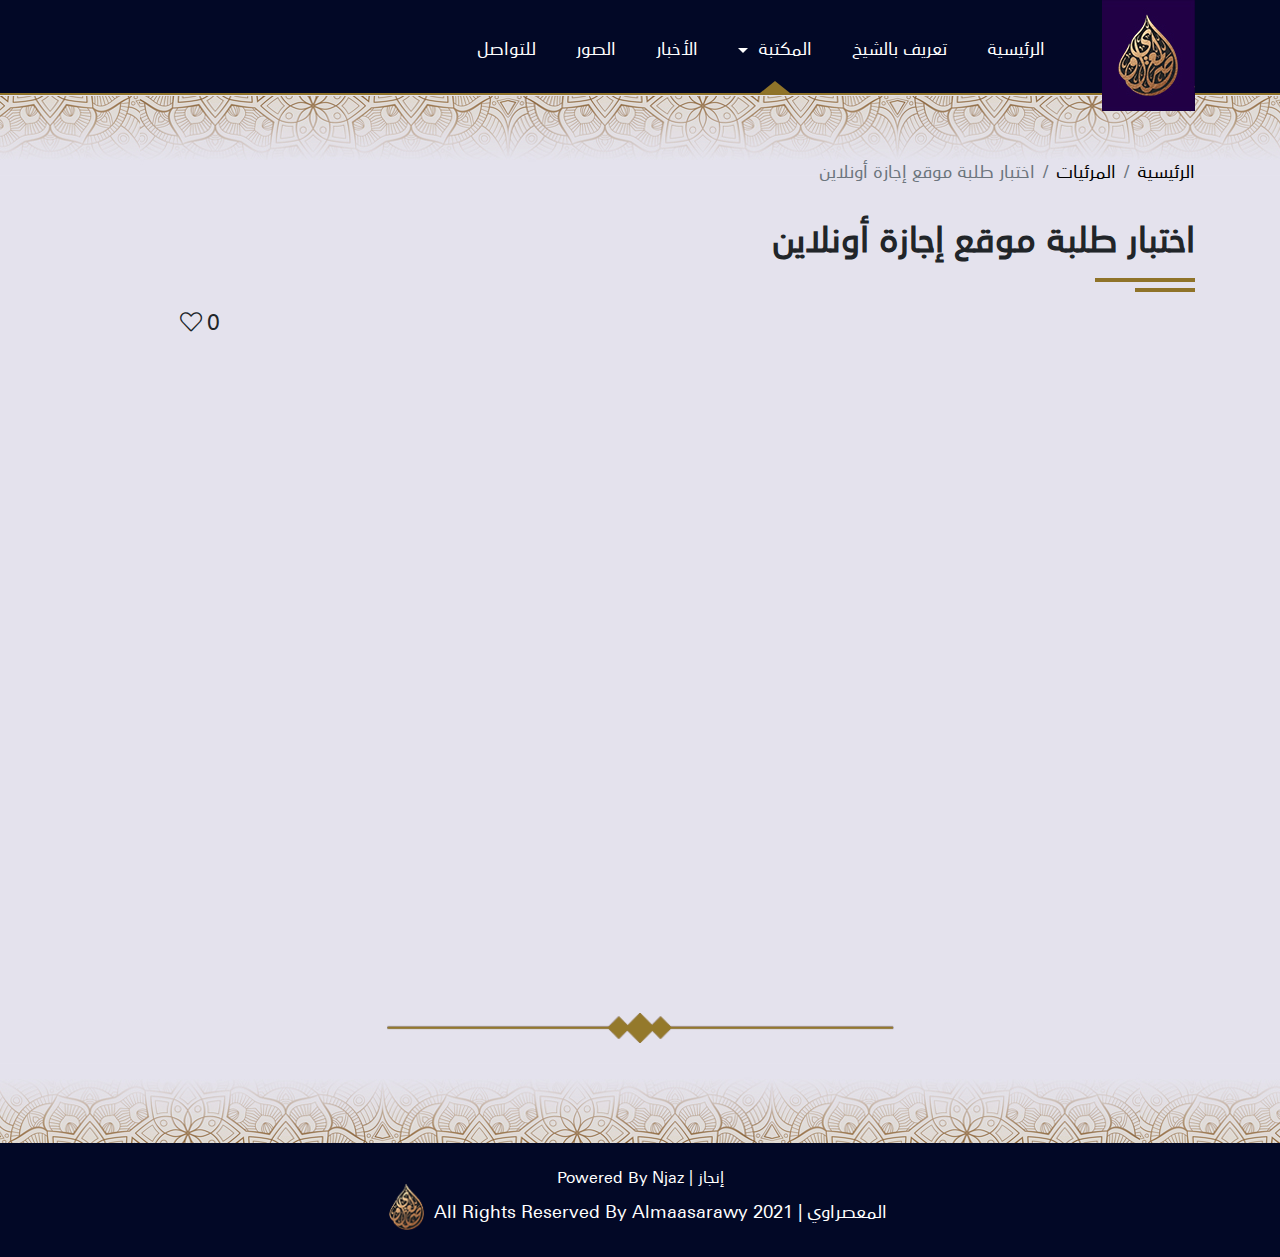
<file: cat-item2.html>
<!DOCTYPE html>
<html lang="ar" dir="rtl">
<head>
  <meta charset="utf-8">
  <meta http-equiv="X-UA-Compatible" content="IE=edge">
  <meta name="description" content="الموقع الرسمي لفضيلة الشيخ احمد عيسي المعصراوي">
  <meta name="viewport" content="width=device-width, initial-scale=1">
  <title>لقاء إذاعى مع الشيخ المعصراوى | almaasarawy</title>
  <!-- FavIcon -->
  <link rel="shortcut icon" href="images/fav.ico" type="">
  <!-- Bootstrap -->
  <link rel="stylesheet" type="text/css" href="css/bootstrap.min.css">
  <!-- Owl Carousel -->
  <link rel="stylesheet" type="text/css" href="css/owl.carousel.min.css">
  <!-- Icons -->
  <link rel="stylesheet" href="css/font-awesome-main.css">
  <!-- Main Style -->
  <link rel="stylesheet" type="text/css" href="css/main-style.css">
  <!-- Page Content Style -->
  <link rel="stylesheet" href="css/library.css">
  <!-- Responsive -->
  <link rel="stylesheet" type="text/css" href="css/responsive.css">
</head>
<body>
  <!--
  [if lt IE 9]>
    <script type='text/javascript' src='lib\js/html5shiv.min.js'></script>
  <![endif]
  -->
  <!--
  [if lt IE 9]>
    <script type='text/javascript' src='lib\js/respond.min.js'></script>
  <![endif]
  -->

  <!-- ***************
          Preloader
      ***************-->

  <div class="preloader">
    <div class="preloader-inner">
      <div class="image">
        <img src="images/22_logo_loading.gif" alt="preloader-logo" draggable="false">
      </div>
      <span></span>
    </div>
  </div>

  <!-- ***************
           Header
       ***************-->
  <header class="header">
    <div class="container">
      <div class="row align-items-center">
        <div class="col-12">
          <nav class="navbar navbar-expand-lg">
            <!-- logo -->
            <a class="navbar-brand" href="index.html">
              <img src="images/1_logo.jpg" alt="logo">
            </a>

            <!-- Hamurger Icon -->
            <button class="navbar-toggler ml-auto" type="button" data-toggle="collapse" data-target="#navbarNavDropdown" aria-controls="navbarNavDropdown" aria-expanded="false" aria-label="Toggle navigation">
              <span class="bars-icon"><span></span></span>
            </button>

            <!-- Links -->
            <div class="collapse navbar-collapse" id="navbarNavDropdown">
              <ul class="navbar-nav">
                <li class="nav-item">
                  <a class="nav-link" href="index.html">الرئيسية</a>
                </li>
                <li class="nav-item">
                  <a class="nav-link about-me-link" href="#">تعريف بالشيخ</a>
                </li>
                <li class="nav-item dropdown active">
                  <a class="nav-link dropdown-toggle" href="#" id="navbarDropdownMenuLink" data-toggle="dropdown" aria-haspopup="true" aria-expanded="false">
                    المكتبة
                  </a>
                  <div class="dropdown-menu" aria-labelledby="navbarDropdownMenuLink">
                    <a class="dropdown-item" href="sounds.html">الصوتيات</a>
                    <a class="dropdown-item" href="videos.html">المرئيات</a>
                    <a class="dropdown-item" href="books.html">الكتب</a>
                  </div>
                </li>
                <li class="nav-item">
                  <a class="nav-link" href="news.html">الأخبار</a>
                </li>
                <li class="nav-item">
                  <a class="nav-link" href="#">الصور</a>
                </li>
                <li class="nav-item">
                  <a class="nav-link" href="#">للتواصل</a>
                </li>
              </ul>
            </div>
          </nav>
        </div>
      </div>
    </div>
  </header>


  <!-- ****************
           Content 
       **************** -->
  <div class="category">
    <div class="container">
      <div class="head">
        <ul class="breadcrumb">
          <li class="breadcrumb-item"><a href="index.html">الرئيسية</a></li>
          <li class="breadcrumb-item"><a href="videos.html">المرئيات</a></li>
          <li class="breadcrumb-item active">اختبار طلبة موقع إجازة أونلاين</li>
        </ul>
        <h1>اختبار طلبة موقع إجازة أونلاين</h1>
      </div>
      <div class="category-items">
        <div class="row justify-content-center">
          <div class="col-md-10 col-12">
            <div class="cat-item">
              <div class="iframe-item video">
                <iframe src="https://www.youtube.com/embed/fu5Q6MCCDOs" frameborder="0" allow="accelerometer; autoplay; clipboard-write; encrypted-media; gyroscope; picture-in-picture"></iframe>
              </div>
              <div class="line"></div>
              <div class="fav">
                <span>0</span>
                <i class="fal fa-heart"></i>
              </div>
            </div>
          </div>
        </div>
      </div>
    </div>
  </div>


  <!-- ****************
            Footer 
       **************** -->
  <footer class="footer">
    <div class="container">
      <div class="row">
        <div class="col-12">
          <div class="copyright text-center">
            <a href="#" class="company-copyright">إنجاز | powered by njaz</a>
            <a href="index.html" class="site-copyright">
              المعصراوي | all rights reserved by almaasarawy 2021
              <img src="images/14_logo.png" alt="logo">
            </a>
          </div>
        </div>
      </div>
    </div>
  </footer>

  <!-- *****************
         About Me Popup 
       ****************** -->
  <div class="about-me">
    <div class="about-me-main">
      <div class="about-me-inner text-center before after">
        <div class="close-btn"><i class='fas fa-times'></i></div>
        <div class="row">
          <div class="col-12">
            <!-- Header -->
            <div class="about-me-header">
              <h2 class="text-cv" data-heading="السيرة الذاتية للأستاذ الدكتور">أحمد المعصراوي</h2>
              <div class="header-box">
                  <div class="line"></div>
                  <img src="images/about_me/sheikh.png" alt="sheikh">
                  <div class="line"></div>
              </div>
            </div>
            <!-- Body -->
            <div class="about-me-body">
              <div class="intro title-box after">
                <div class="row justify-content-between">
                  <div class="col-md-6 d-md-block d-none p-0">
                    <div class="info-img">
                      <div class="img box-img">
                        <img src="images/about_me/sheikh.png" alt="shiekh">
                      </div>
                      <div class="line box-line"></div>
                    </div>
                  </div>
                  <div class="col-md-6 col-12 p-0 align-self-end">
                    <div class="info-text">
                      <p>الإسم : <span>أحمد عيسى المعصراوي</span></p>
                      <p>تاريخ الميلاد : <span>الأول من مارس ١٩٥٣ بمحافظة الدقهلية - مصر</span></p>
                    </div>
                  </div>
                </div>
              </div>
              <!-- Qualifications Box -->
              <div class="qualifications-box container-box">
                <h3 class="title-box-header">المؤهلات العلمية</h3>
                <ul>
                  <li>شهادة عالیة القراءات ١٩٧٣</li>
                  <li>شهادة تخصص القراءات ١٩٧٦</li>
                  <li>الإجازة العالية (الليسانس) في الدراسات الإسلامية ١٩٨٠</li>
                  <li>التخصص (الماجيستير) في الحديث وعلومه بتقدیر ممتاز ١٩٨٩</li>
                  <li>العالمية (الدكتوراه) في الحديث النبوي وعلومه مع مرتبة الشرف الأولى ١٩٩٢</li>
                  <li>الإجازة في القراءات العشر الصغرى والكبرى بالسند المتصل إلى سيدنا رسول الله (ﷺ)</li>
                </ul>
              </div>
              <!-- Jobs -->
              <div class="Jobs list-block">
                <h3 class="list-title">الوظائف التي تقلدها من قبل</h3>
                <ul class="list-bullets">
                  <li>.أستاذ الحديث بقسم الدراسات الإسلامية بكلية التربية جامعة الأزهر بالقاهرة</li>
                  <li>.رئيس لجنة مراجعة المصحف الشريف بمجمع البحوث الإسلامية بالأزهر الشريف</li>
                  <li>.شيخ عموم المقارئ المصرية</li>
                  <li>.عضو لجنة اختبار القراء بالإذاعة والتليفزيون بمصر</li>
                  <li>.عضو لجنة الاستماع  بشركة صوت القاهرة للصوتيات والمرئيات</li>
                  <li>.شيخ مقرأة مسجد الإمام الحسين بالقاهرة</li>
                </ul>
              </div>
              <div class="literature">
                <div class="title-box after before">
                  <div class="row justify-content-between">
                    <div class="col-md-6 col-12 p-0">
                      <div class="info-img">
                        <div class="img box-img">
                          <img src="images/about_me/sheikh.png" alt="shiekh">
                        </div>
                        <div class="line box-line"></div>
                      </div>
                    </div>
                    <div class="col-md-6 col-12 p-0 align-self-end">
                      <div class="info-text">
                        <h3 class="box-title"> : المؤلفات العلمية</h3>
                      </div>
                    </div>
                  </div>
                </div>
                <div class="list-block">
                  <ul class="list-bullets">
                    <li>تمام المنة في بيان القراءات الواردة في السنة</li>
                    <li>البدور الزاهرة في القراءات العشر المتواترة للإمام النشار - شرح ودراسة ، طبع وزارة الأوقاف والشئون الإسلامية في دولة قطر (أربعة أجزاء)</li>
                    <li>منحة الفتاح في أحاديث النكاح ، طبع دار المنار - القاهرة</li>
                    <li>صحيح المنقول في الحديث الموضوع ، حولية كلية التربية - جامعة الأزهر</li>
                    <li>شرح التثريب للإمام أبي عمرو الداني في القراءات السبع - تحقيق ودراسة ومشاركة مع آخرين. طبع الكتب العلمية - بيروت</li>
                    <li>تحقيق ودراسة الإتقان للإمام السيوطي . طبع دار السلام - القاهرة</li>
                    <li>معالم الاهتداء في أحاديث خاتم الأنبياء . طبع دار المنار - القاهرة</li>
                    <li>نكاح المتعة بين التحليل والتحريم في ضوء السنة النبوية المطهرة. حولية كلية التربية - جامعة الأزهر</li>
                    <li>المشاركة في موسوعة أعلام الفكر الإسلامي الصادرة عن المجلس الأعلى للشئون الإسلامية بالقاهرة</li>
                    <li>أحكام النذور من سنة الرسول (ﷺ). طبع دار المنار - القاهرة</li>
                    <li>فقه الإمام مُحمد بن حسن الشيباني من خلال كتابه الآثار (تحقيق ودراسة) جزءان ، طبع دار السلام بالقاهرة</li>
                    <li>أحكام الهبة والهدىة من سنة خير البرية (ﷺ) ، طبع دار المنار بالقاهرة</li>
                    <li>المجموع شرح المهذب ، تحقيق ودراسة ، مشاركة مع آخرين ، طبع الكتب العلمية - بيروت </li>
                    <li>الدرر في مصطلح أهل الحديث والأثر ، طبع دار المنار - القاهرة</li>
                    <li>الكامل المفصل في القراءات الأربعة عشر بهامش مصحف القراءات التعليمي بالترميز اللوني ، طبع دار الإمام الشاطبي - القاهرة</li>
                    <li>مختصر فتاوي ابن تيمية ، تحقيق ودراسة ، طبع دار الفتح الإعلامي - القاهرة</li>
                    <li>البيان في تدبر القرآن مشاركة د/ عبد الكريم إبراهيم عوض صالح ، طبع دار السلام - القاهرة</li>
                    <li>تاريخ القرآن وغرائبه ورسمه وضبطه للشيخ محمد الكردي (تحقيق ودراسة) طبع دار الإمام البخاري - الإسماعيلية</li>
                    <li>الشامل في قراءات الأئمة العشرة الكوامل ، طبع دار الإمام الشاطبي - القاهرة</li>
                    <li>الرسم القرآني (رسم القرآن وضبطه) في الميزان الشرعي ، طبع دار الإمام الشاطبي - القاهرة</li>
                    <li>منار الهدى في الوقف والابتداء ، لابن الأنباري - طبع وزارة الأوقاف والشؤون الإسلامية بمملكة البحرين ، وطبع دار الإمام الشاطبي - القاهرة</li>
                    <li>الشفاعة في ضوء الكتاب والسنة ، طبع دار المنار - القاهرة</li>
                    <li>التصحيف والتحريف أثناء تلاوة التنزيل ، مشاركة الشيخ محمد الدسوقي ، طبع دار السلام - القاهرة</li>
                    <li>القراءات العشر الكبرى ، مشاركة الشيخ/ محمد الدسوقي ، طبع دار السلام - القاهرة</li>
                    <li>الإجازة في القراءات ، مشاركة الشيخ/ محمد الدسوقي ، طبع دار السلام - القاهرة</li>
                    <li>الإشارات البهية في حل ألفاظ الشاطبية ، مشاركة الشيخ/ محمد فؤاد</li>
                    <li>شرح المقدمة الجزرية ، مشاركة الشيخ/ محمد فؤاد</li>
                    <li>الجدول في القراءات العشر ، مشاركة الشيخ/ محمد الدسوقي ، طبع دار السلام - القاهرة</li>
                    <li>البشرى في العشر الصغرى ، مشاركة الشيخ/ محمد الدسوقي طبع دار ابن كثير - بيروت</li>
                    <li>الفتوحات في القراءات مشاركة الشيخ/ أحمد البكري ، طبع دار الإمام الشاطبي - القاهرة</li>
                  </ul>
                </div>
                <div class="container-box">
                  <h3 class="title-box-header">الإشراف والمناقشة لرسائل علمية عديدة منها</h3>
                  <p>الماجستير والدكتوراه في كل من أصول الدين بالقاهرة والتربية بالقاهرة وكلية البنات بالقاهرة وكلية القرآن بطنطا وكلية اللغات والترجمة بالقاهرة والآداب بالمنوفية ، والجامعة الأمريكية المفتوحة ومعهد المخطوطات بمنظمة الدول العربية وكلية دار العلوم بالقاهرة وجامعة الجنان بطرابلس - لبنان</p>
                </div>
                <div class="list-block share">
                  <h3 class="list-title text-left">المشاركة في المؤتمرات الدولية للقرآن الكريم والسنة النبوية المطهرة</h3>
                  <ul class="list-bullets">
                    <li>المؤتمر القرآني الأول للهيئة العالمية لتحفيظ القرآن عام  ٢٠١٠ - جدة - السعودية
                    </li>
                    <li>المؤتمر القرآني الثالث بالجزائر - جامعة الأمير عبد القادر عام ٢٠١١ قسنطينة - الجزائر</li>
                    <li>المؤتمر الأول للسنة النبوية عام ١٩٩٩ - لاهور - باكستان</li>
                    <li>مؤتمر مرور أربعة عشر قرناً على نزول القرآن تحت رعاية رئيس وزارة تركيا عام ٢٠٠٩ - اسطنبول - تركيا</li>
                    <li>المؤتمر القرآني الثاني عام ٢٠٠٧ - ولاية ترينجانو - ماليزيا</li>
                    <li>المؤتمر القرآني الثاني للهيئة العالمية لتحفيظ القرآن عام ٢٠١٣ - المنامة - البحرين</li>
                    <li>مؤتمر حوار الأديان ٢٠٠٨ - طاجيكستان</li>
                    <li>الدورة التدريبية الأولى في كيفية التحكيم في المسابقات الدولية ٢٠٠٩ - مكة المكرمة</li>
                    <li>الدورة التدريبية الأولى في كيفية التحكيم في المسابقات الدولية  ٢٠١٢ - اسطنبول</li>
                  </ul>
                </div>
                <div class="double-list-block">
                  <div class="container-box">
                    <h3 class="title-box-header">المشاركة في التحكيم في المسابقات الدولية للقرآن الكريم ومنها </h3>
                    <div class="row">
                      <div class="col-md-6 col-12 p-0">
                        <ul class="list-bullets">
                          <li>مسابقة الأمير سلطان بن عبد العزيز بالسنغال ٢٠١٠</li>
                          <li>مسابقة الكويت الدولية ٢٠١٠</li>
                          <li>مسابقة ماليزيا الدولية من عام ٢٠١٠ حتي الاَن</li>
                          <li>مسابقة إيران الدولية ٢٠٠٨</li>
                          <li>مسابقة الفاتح بطرابلس ليبيا ٢٠٠٦</li>
                          <li>مسابقة أول الأوائل الدولية بقطر</li>
                          <li>مسابقة كتارا الدولية بقطر</li>
                          <li>جائزة الخرطوم الدولية بالسودان</li>
                        </ul>
                      </div>
                      <div class="col-md-6 col-12 p-0">
                        <ul class="list-bullets">
                          <li>مسابقة بروناي الدولية ١٩٩٠</li>
                          <li>مسابقة تايلاند من عام ١٩٨٩ حتي عام ١٩٩٤</li>
                          <li>مسابقة تركيا الدولية ١٩٩٦</li>
                          <li>مسابقة مكة المكرمة الدولية ٢٠٠٠ ،٢٠٠٦</li>
                          <li>مسابقة جائزة دبي ٢٠٠٥ ،٢٠٠٧</li>
                          <li>مسابقة البحرين ٢٠٠٦ ،٢٠١٥</li>
                          <li>مسابقة قطر الدولية من عام ١٩٩٦ حتي الاَن</li>
                          <li>مسابقة الملك محمد السادس الدولية بالمغرب ٢٠٠٧</li>
                        </ul>
                      </div>
                    </div>
                  </div>
                </div>
              </div>
              <div class="other-jobs">
                <div class="title-box after before">
                  <div class="row justify-content-between">
                    <div class="col-md-6 col-12 p-0">
                      <div class="info-img">
                        <div class="img box-img">
                          <img src="images/about_me/sheikh.png" alt="shiekh">
                        </div>
                        <div class="line box-line"></div>
                      </div>
                    </div>
                    <div class="col-md-6 col-12 p-0 align-self-end">
                      <div class="info-text text-left text-light">
                        <h3 class="box-title">: أعمال أخرى </h3>
                      </div>
                    </div>
                  </div>
                </div>
                <div class="container-box">
                  <h3 class="title-box-header">أعمال أخرى في خدمة القرآن</h3>
                  <div class="row justify-content-between">
                    <div class="col-md-6 col-12 p-0 pl-2">
                      <ul class="list-bullets">
                        <li>تسجيل القرآن الكريم بالقراءات العشرة من طريق الشاطبية والدرة (من الجزء ٢٦ حتي آخر القرآن) موجود في الأسواق</li>
                        <li>الإشراف على تسجيل ما يزيد على ثلاثين ختمة من القرآن الكريم بروايات متعددة</li>
                        <li>الإشراف على البرامج القرآنية لقناة الفجر الفضائية</li>
                      </ul>
                    </div>
                    <div class="col-md-6 col-12 p-0 pr-1">
                      <ul class="list-bullets">
                        <li>تقدمة التلاوة برواية ورش عن نافع تلاوة الشيخ / محمود خليل الحٌصري بإذاعة القرآن الكريم المصرية</li>
                        <li>البرنامج الإذاعي براعم الإيمان </li>
                        <li>البرنامج الإذاعي أئمة القراءات</li>
                        <li>البرنامج التلیفزیوني نور القرآن</li>
                        <li>البرنامج التلیفزیوني صور من عظماء الإسلام</li>
                      </ul>
                    </div>
                  </div>
                </div>
                <div class="list-block">
                  <h3 class="list-title text-left">أشرف على مراجعة وطبع العديد من المصاحف إما برئاسة اللجنة أو بالعضوية فيها</h3>
                  <div class="row justify-content-between">
                    <div class="col-md-6 col-12">
                      <ul class="list-bullets">
                        <li>مصحف دولة الكويت</li>
                        <li>مصحف دولة قطر</li>
                        <li>مصحف مملكة البحرين</li>
                        <li>مصحف ليبيا برواية قالون عن نافع</li>
                        <li>مصحف ليبيا برواية البزي عن ابن كثير</li>
                      </ul>
                    </div>
                    <div class="col-md-6 col-12">
                      <ul class="list-bullets">
                        <li>مصحف الأزهر الشريف - مصر</li>
                        <li>مصحف الشمرلي - مصر</li>
                        <li>مصحف دار المنار - مصر</li>
                        <li>مصحف سلطنة بروناي</li>
                        <li>مصحف سلطنة عمان</li>
                        <li>مصحف مكتوم بن راشد اَل مكتوم - دبي</li>
                      </ul>
                    </div>
                  </div>
                </div>
                <div class="list-block for-title">
                  <h3 class="title-box-header">أنشأ ما يزيد عن ثمانين مركزًا للدراسات القرآنية في معظم محافظات مصر تهتم بتحفيظ ومراجعة وإجازات للقرآن الكريم بجميع رواياته ، يدرس فيها ما يزيد عن ٣٠٠٠٠ (ثلاثين ألف) طالب وطالبة ويقوم بالتدريس فيها ١٧٠٠ (ألف وسبعمائة) معلم ومعلمة</h3>
                  <p>تلاوة القرآن والوعظ وإمامة التراويح في دول عديدة منها </p>
                  <span>كندا - أمريكا - بريطانيا - البوسنة - بلجيكا - فرنسا - أوغندة - جزر المالديف - غانا - جنوب افريقيا - جامبيا - الكويت - طاجيكستان - ماليزيا - تايلاند</span>
                </div>
                <div class="container-box present-project">
                  <h3 class="title-box-header">المشروع الحالي</h3>
                  <p>وهو الآن عاكف على مشروعه الضخم وهو الجمع الصوتي للقرآن الكريم بقراءاته العشر ورواياته وطرقه </p>
                </div>
              </div>
            </div>
          </div>
        </div>
      </div>
    </div>
  </div>
  
  <!-- Jquery 3.5 -->
  <script src="js/jquery-3.5.1.min.js"></script>
  <!-- Bootstrap 4 -->
  <script src="js/bootstrap.min.js"></script>
  <!-- Icons -->
  <script src="js/font-awesome-main.js"></script>
  <!-- Owl Carousel -->
  <script src="js/owl.carousel.min.js"></script>
  <!-- Main Script -->
  <script src="js/main.js"></script>
</body>
</html>
</file>
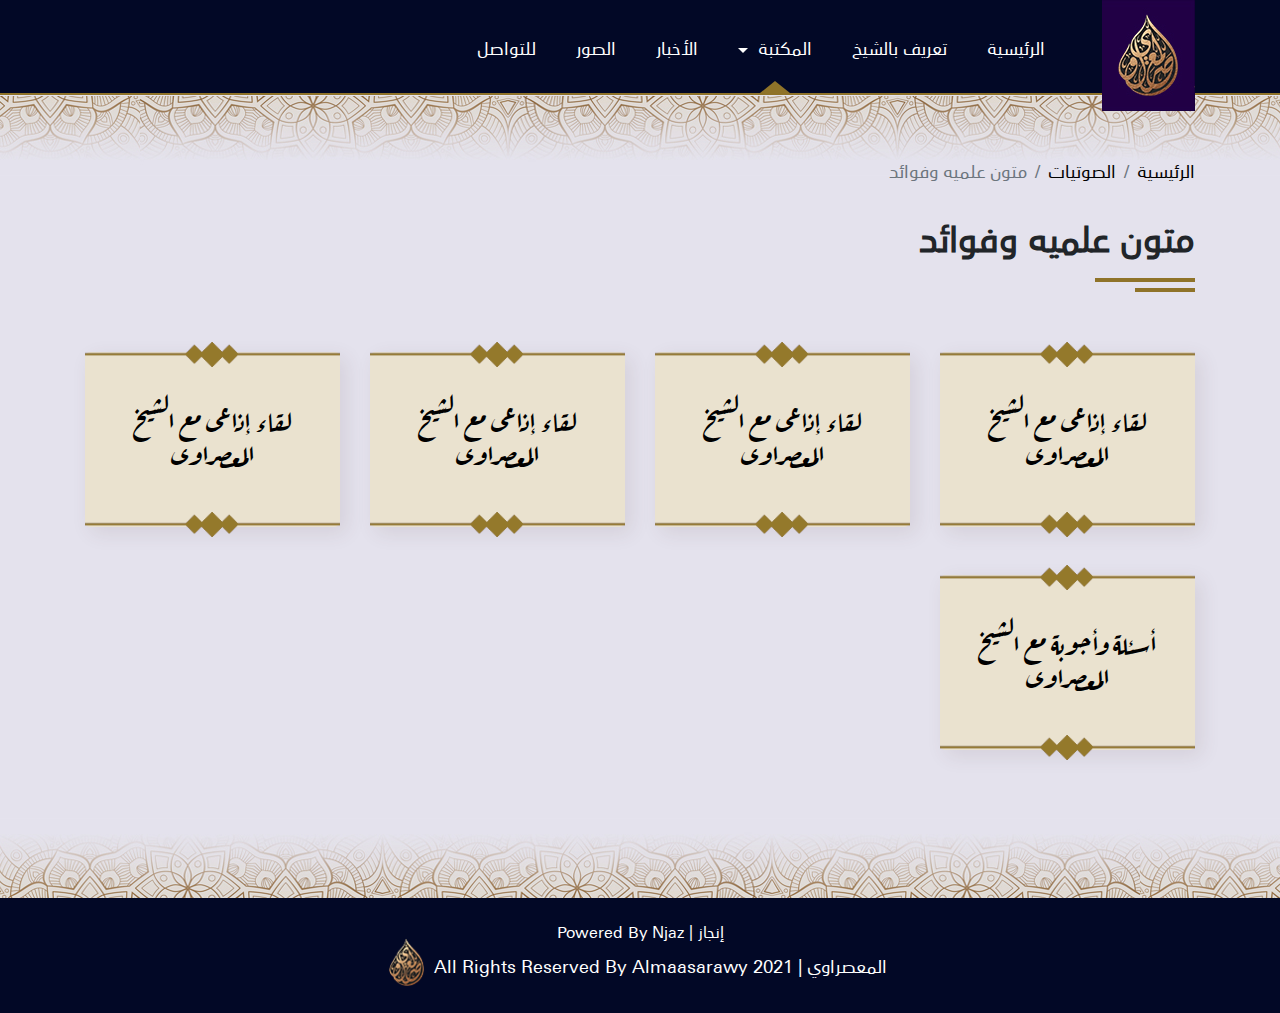
<file: category.html>
<!DOCTYPE html>
<html lang="ar" dir="rtl">
<head>
  <meta charset="utf-8">
  <meta http-equiv="X-UA-Compatible" content="IE=edge">
  <meta name="description" content="الموقع الرسمي لفضيلة الشيخ احمد عيسي المعصراوي">
  <meta name="viewport" content="width=device-width, initial-scale=1">
  <title>متون علميه وفوائد | الموقع الرسمي للمعصراوي - almaasarawy</title>
  <!-- FavIcon -->
  <link rel="shortcut icon" href="images/fav.ico" type="">
  <!-- Bootstrap -->
  <link rel="stylesheet" type="text/css" href="css/bootstrap.min.css">
  <!-- Owl Carousel -->
  <link rel="stylesheet" type="text/css" href="css/owl.carousel.min.css">
  <!-- Icons -->
  <link rel="stylesheet" href="css/font-awesome-main.css">
  <!-- Main Style -->
  <link rel="stylesheet" type="text/css" href="css/main-style.css">
  <!-- Page Content Style -->
  <link rel="stylesheet" href="css/library.css">
  <!-- Responsive -->
  <link rel="stylesheet" type="text/css" href="css/responsive.css">
</head>
<body>
  <!--
  [if lt IE 9]>
    <script type='text/javascript' src='lib\js/html5shiv.min.js'></script>
  <![endif]
  -->
  <!--
  [if lt IE 9]>
    <script type='text/javascript' src='lib\js/respond.min.js'></script>
  <![endif]
  -->

  <!-- ***************
          Preloader
      ***************-->

  <div class="preloader">
    <div class="preloader-inner">
      <div class="image">
        <img src="images/22_logo_loading.gif" alt="preloader-logo" draggable="false">
      </div>
      <span></span>
    </div>
  </div>

  <!-- ***************
           Header
       ***************-->
  <header class="header">
    <div class="container">
      <div class="row align-items-center">
        <div class="col-12">
          <nav class="navbar navbar-expand-lg">
            <!-- logo -->
            <a class="navbar-brand" href="index.html">
              <img src="images/1_logo.jpg" alt="logo">
            </a>

            <!-- Hamurger Icon -->
            <button class="navbar-toggler ml-auto" type="button" data-toggle="collapse" data-target="#navbarNavDropdown" aria-controls="navbarNavDropdown" aria-expanded="false" aria-label="Toggle navigation">
              <span class="bars-icon"><span></span></span>
            </button>

            <!-- Links -->
            <div class="collapse navbar-collapse" id="navbarNavDropdown">
              <ul class="navbar-nav">
                <li class="nav-item">
                  <a class="nav-link" href="index.html">الرئيسية</a>
                </li>
                <li class="nav-item">
                  <a class="nav-link about-me-link" href="#">تعريف بالشيخ</a>
                </li>
                <li class="nav-item dropdown active">
                  <a class="nav-link dropdown-toggle" href="#" id="navbarDropdownMenuLink" data-toggle="dropdown" aria-haspopup="true" aria-expanded="false">
                    المكتبة
                  </a>
                  <div class="dropdown-menu" aria-labelledby="navbarDropdownMenuLink">
                    <a class="dropdown-item" href="sounds.html">الصوتيات</a>
                    <a class="dropdown-item" href="videos.html">المرئيات</a>
                    <a class="dropdown-item" href="books.html">الكتب</a>
                  </div>
                </li>
                <li class="nav-item">
                  <a class="nav-link" href="news.html">الأخبار</a>
                </li>
                <li class="nav-item">
                  <a class="nav-link" href="gallery.html">الصور</a>
                </li>
                <li class="nav-item">
                  <a class="nav-link" href="contact.html">للتواصل</a>
                </li>
              </ul>
            </div>
          </nav>
        </div>
      </div>
    </div>
  </header>


  <!-- ****************
           Content 
       **************** -->
  <div class="category">
    <div class="container">
      <div class="head">
        <ul class="breadcrumb">
          <li class="breadcrumb-item"><a href="index.html">الرئيسية</a></li>
          <li class="breadcrumb-item"><a href="sounds.html">الصوتيات</a></li>
          <li class="breadcrumb-item active">متون علميه وفوائد</li>
        </ul>
        <h1>متون علميه وفوائد</h1>
      </div>
      <div class="category-items">
        <div class="row">
          <div class="col-lg-3 col-md-4 col-sm-6 col-12 mb-5">
            <a href="cat-item.html" class="item">
              <div class="item-inner">
                <h2>لقاء إذاعى مع الشيخ المعصراوى </h2>
              </div>
            </a>
          </div>
          <div class="col-lg-3 col-md-4 col-sm-6 col-12 mb-5">
            <a href="cat-item.html" class="item">
              <div class="item-inner">
                <h2>لقاء إذاعى مع الشيخ المعصراوى </h2>
              </div>
            </a>
          </div>
          <div class="col-lg-3 col-md-4 col-sm-6 col-12 mb-5">
            <a href="cat-item.html" class="item">
              <div class="item-inner">
                <h2>لقاء إذاعى مع الشيخ المعصراوى </h2>
              </div>
            </a>
          </div>
          <div class="col-lg-3 col-md-4 col-sm-6 col-12 mb-5">
            <a href="cat-item.html" class="item">
              <div class="item-inner">
                <h2>لقاء إذاعى مع الشيخ المعصراوى </h2>
              </div>
            </a>
          </div>
          <div class="col-lg-3 col-md-4 col-sm-6 col-12 mb-5">
            <a href="cat-item.html" class="item">
              <div class="item-inner">
                <h2>أسئلة وأجوبة مع الشيخ المعصراوى</h2>
              </div>
            </a>
          </div>
        </div>
      </div>
    </div>
  </div>


  <!-- ****************
            Footer 
       **************** -->
  <footer class="footer">
    <div class="container">
      <div class="row">
        <div class="col-12">
          <div class="copyright text-center">
            <a href="#" class="company-copyright">إنجاز | powered by njaz</a>
            <a href="index.html" class="site-copyright">
              المعصراوي | all rights reserved by almaasarawy 2021
              <img src="images/14_logo.png" alt="logo">
            </a>
          </div>
        </div>
      </div>
    </div>
  </footer>

  <!-- *****************
         About Me Popup 
       ****************** -->
  <div class="about-me">
    <div class="about-me-main">
      <div class="about-me-inner text-center before after">
        <div class="close-btn"><i class='fas fa-times'></i></div>
        <div class="row">
          <div class="col-12">
            <!-- Header -->
            <div class="about-me-header">
              <h2 class="text-cv" data-heading="السيرة الذاتية للأستاذ الدكتور">أحمد المعصراوي</h2>
              <div class="header-box">
                  <div class="line"></div>
                  <img src="images/about_me/sheikh.png" alt="sheikh">
                  <div class="line"></div>
              </div>
            </div>
            <!-- Body -->
            <div class="about-me-body">
              <div class="intro title-box after">
                <div class="row justify-content-between">
                  <div class="col-md-6 d-md-block d-none p-0">
                    <div class="info-img">
                      <div class="img box-img">
                        <img src="images/about_me/sheikh.png" alt="shiekh">
                      </div>
                      <div class="line box-line"></div>
                    </div>
                  </div>
                  <div class="col-md-6 col-12 p-0 align-self-end">
                    <div class="info-text">
                      <p>الإسم : <span>أحمد عيسى المعصراوي</span></p>
                      <p>تاريخ الميلاد : <span>الأول من مارس ١٩٥٣ بمحافظة الدقهلية - مصر</span></p>
                    </div>
                  </div>
                </div>
              </div>
              <!-- Qualifications Box -->
              <div class="qualifications-box container-box">
                <h3 class="title-box-header">المؤهلات العلمية</h3>
                <ul>
                  <li>شهادة عالیة القراءات ١٩٧٣</li>
                  <li>شهادة تخصص القراءات ١٩٧٦</li>
                  <li>الإجازة العالية (الليسانس) في الدراسات الإسلامية ١٩٨٠</li>
                  <li>التخصص (الماجيستير) في الحديث وعلومه بتقدیر ممتاز ١٩٨٩</li>
                  <li>العالمية (الدكتوراه) في الحديث النبوي وعلومه مع مرتبة الشرف الأولى ١٩٩٢</li>
                  <li>الإجازة في القراءات العشر الصغرى والكبرى بالسند المتصل إلى سيدنا رسول الله (ﷺ)</li>
                </ul>
              </div>
              <!-- Jobs -->
              <div class="Jobs list-block">
                <h3 class="list-title">الوظائف التي تقلدها من قبل</h3>
                <ul class="list-bullets">
                  <li>.أستاذ الحديث بقسم الدراسات الإسلامية بكلية التربية جامعة الأزهر بالقاهرة</li>
                  <li>.رئيس لجنة مراجعة المصحف الشريف بمجمع البحوث الإسلامية بالأزهر الشريف</li>
                  <li>.شيخ عموم المقارئ المصرية</li>
                  <li>.عضو لجنة اختبار القراء بالإذاعة والتليفزيون بمصر</li>
                  <li>.عضو لجنة الاستماع  بشركة صوت القاهرة للصوتيات والمرئيات</li>
                  <li>.شيخ مقرأة مسجد الإمام الحسين بالقاهرة</li>
                </ul>
              </div>
              <div class="literature">
                <div class="title-box after before">
                  <div class="row justify-content-between">
                    <div class="col-md-6 col-12 p-0">
                      <div class="info-img">
                        <div class="img box-img">
                          <img src="images/about_me/sheikh.png" alt="shiekh">
                        </div>
                        <div class="line box-line"></div>
                      </div>
                    </div>
                    <div class="col-md-6 col-12 p-0 align-self-end">
                      <div class="info-text">
                        <h3 class="box-title"> : المؤلفات العلمية</h3>
                      </div>
                    </div>
                  </div>
                </div>
                <div class="list-block">
                  <ul class="list-bullets">
                    <li>تمام المنة في بيان القراءات الواردة في السنة</li>
                    <li>البدور الزاهرة في القراءات العشر المتواترة للإمام النشار - شرح ودراسة ، طبع وزارة الأوقاف والشئون الإسلامية في دولة قطر (أربعة أجزاء)</li>
                    <li>منحة الفتاح في أحاديث النكاح ، طبع دار المنار - القاهرة</li>
                    <li>صحيح المنقول في الحديث الموضوع ، حولية كلية التربية - جامعة الأزهر</li>
                    <li>شرح التثريب للإمام أبي عمرو الداني في القراءات السبع - تحقيق ودراسة ومشاركة مع آخرين. طبع الكتب العلمية - بيروت</li>
                    <li>تحقيق ودراسة الإتقان للإمام السيوطي . طبع دار السلام - القاهرة</li>
                    <li>معالم الاهتداء في أحاديث خاتم الأنبياء . طبع دار المنار - القاهرة</li>
                    <li>نكاح المتعة بين التحليل والتحريم في ضوء السنة النبوية المطهرة. حولية كلية التربية - جامعة الأزهر</li>
                    <li>المشاركة في موسوعة أعلام الفكر الإسلامي الصادرة عن المجلس الأعلى للشئون الإسلامية بالقاهرة</li>
                    <li>أحكام النذور من سنة الرسول (ﷺ). طبع دار المنار - القاهرة</li>
                    <li>فقه الإمام مُحمد بن حسن الشيباني من خلال كتابه الآثار (تحقيق ودراسة) جزءان ، طبع دار السلام بالقاهرة</li>
                    <li>أحكام الهبة والهدىة من سنة خير البرية (ﷺ) ، طبع دار المنار بالقاهرة</li>
                    <li>المجموع شرح المهذب ، تحقيق ودراسة ، مشاركة مع آخرين ، طبع الكتب العلمية - بيروت </li>
                    <li>الدرر في مصطلح أهل الحديث والأثر ، طبع دار المنار - القاهرة</li>
                    <li>الكامل المفصل في القراءات الأربعة عشر بهامش مصحف القراءات التعليمي بالترميز اللوني ، طبع دار الإمام الشاطبي - القاهرة</li>
                    <li>مختصر فتاوي ابن تيمية ، تحقيق ودراسة ، طبع دار الفتح الإعلامي - القاهرة</li>
                    <li>البيان في تدبر القرآن مشاركة د/ عبد الكريم إبراهيم عوض صالح ، طبع دار السلام - القاهرة</li>
                    <li>تاريخ القرآن وغرائبه ورسمه وضبطه للشيخ محمد الكردي (تحقيق ودراسة) طبع دار الإمام البخاري - الإسماعيلية</li>
                    <li>الشامل في قراءات الأئمة العشرة الكوامل ، طبع دار الإمام الشاطبي - القاهرة</li>
                    <li>الرسم القرآني (رسم القرآن وضبطه) في الميزان الشرعي ، طبع دار الإمام الشاطبي - القاهرة</li>
                    <li>منار الهدى في الوقف والابتداء ، لابن الأنباري - طبع وزارة الأوقاف والشؤون الإسلامية بمملكة البحرين ، وطبع دار الإمام الشاطبي - القاهرة</li>
                    <li>الشفاعة في ضوء الكتاب والسنة ، طبع دار المنار - القاهرة</li>
                    <li>التصحيف والتحريف أثناء تلاوة التنزيل ، مشاركة الشيخ محمد الدسوقي ، طبع دار السلام - القاهرة</li>
                    <li>القراءات العشر الكبرى ، مشاركة الشيخ/ محمد الدسوقي ، طبع دار السلام - القاهرة</li>
                    <li>الإجازة في القراءات ، مشاركة الشيخ/ محمد الدسوقي ، طبع دار السلام - القاهرة</li>
                    <li>الإشارات البهية في حل ألفاظ الشاطبية ، مشاركة الشيخ/ محمد فؤاد</li>
                    <li>شرح المقدمة الجزرية ، مشاركة الشيخ/ محمد فؤاد</li>
                    <li>الجدول في القراءات العشر ، مشاركة الشيخ/ محمد الدسوقي ، طبع دار السلام - القاهرة</li>
                    <li>البشرى في العشر الصغرى ، مشاركة الشيخ/ محمد الدسوقي طبع دار ابن كثير - بيروت</li>
                    <li>الفتوحات في القراءات مشاركة الشيخ/ أحمد البكري ، طبع دار الإمام الشاطبي - القاهرة</li>
                  </ul>
                </div>
                <div class="container-box">
                  <h3 class="title-box-header">الإشراف والمناقشة لرسائل علمية عديدة منها</h3>
                  <p>الماجستير والدكتوراه في كل من أصول الدين بالقاهرة والتربية بالقاهرة وكلية البنات بالقاهرة وكلية القرآن بطنطا وكلية اللغات والترجمة بالقاهرة والآداب بالمنوفية ، والجامعة الأمريكية المفتوحة ومعهد المخطوطات بمنظمة الدول العربية وكلية دار العلوم بالقاهرة وجامعة الجنان بطرابلس - لبنان</p>
                </div>
                <div class="list-block share">
                  <h3 class="list-title text-left">المشاركة في المؤتمرات الدولية للقرآن الكريم والسنة النبوية المطهرة</h3>
                  <ul class="list-bullets">
                    <li>المؤتمر القرآني الأول للهيئة العالمية لتحفيظ القرآن عام  ٢٠١٠ - جدة - السعودية
                    </li>
                    <li>المؤتمر القرآني الثالث بالجزائر - جامعة الأمير عبد القادر عام ٢٠١١ قسنطينة - الجزائر</li>
                    <li>المؤتمر الأول للسنة النبوية عام ١٩٩٩ - لاهور - باكستان</li>
                    <li>مؤتمر مرور أربعة عشر قرناً على نزول القرآن تحت رعاية رئيس وزارة تركيا عام ٢٠٠٩ - اسطنبول - تركيا</li>
                    <li>المؤتمر القرآني الثاني عام ٢٠٠٧ - ولاية ترينجانو - ماليزيا</li>
                    <li>المؤتمر القرآني الثاني للهيئة العالمية لتحفيظ القرآن عام ٢٠١٣ - المنامة - البحرين</li>
                    <li>مؤتمر حوار الأديان ٢٠٠٨ - طاجيكستان</li>
                    <li>الدورة التدريبية الأولى في كيفية التحكيم في المسابقات الدولية ٢٠٠٩ - مكة المكرمة</li>
                    <li>الدورة التدريبية الأولى في كيفية التحكيم في المسابقات الدولية  ٢٠١٢ - اسطنبول</li>
                  </ul>
                </div>
                <div class="double-list-block">
                  <div class="container-box">
                    <h3 class="title-box-header">المشاركة في التحكيم في المسابقات الدولية للقرآن الكريم ومنها </h3>
                    <div class="row">
                      <div class="col-md-6 col-12 p-0">
                        <ul class="list-bullets">
                          <li>مسابقة الأمير سلطان بن عبد العزيز بالسنغال ٢٠١٠</li>
                          <li>مسابقة الكويت الدولية ٢٠١٠</li>
                          <li>مسابقة ماليزيا الدولية من عام ٢٠١٠ حتي الاَن</li>
                          <li>مسابقة إيران الدولية ٢٠٠٨</li>
                          <li>مسابقة الفاتح بطرابلس ليبيا ٢٠٠٦</li>
                          <li>مسابقة أول الأوائل الدولية بقطر</li>
                          <li>مسابقة كتارا الدولية بقطر</li>
                          <li>جائزة الخرطوم الدولية بالسودان</li>
                        </ul>
                      </div>
                      <div class="col-md-6 col-12 p-0">
                        <ul class="list-bullets">
                          <li>مسابقة بروناي الدولية ١٩٩٠</li>
                          <li>مسابقة تايلاند من عام ١٩٨٩ حتي عام ١٩٩٤</li>
                          <li>مسابقة تركيا الدولية ١٩٩٦</li>
                          <li>مسابقة مكة المكرمة الدولية ٢٠٠٠ ،٢٠٠٦</li>
                          <li>مسابقة جائزة دبي ٢٠٠٥ ،٢٠٠٧</li>
                          <li>مسابقة البحرين ٢٠٠٦ ،٢٠١٥</li>
                          <li>مسابقة قطر الدولية من عام ١٩٩٦ حتي الاَن</li>
                          <li>مسابقة الملك محمد السادس الدولية بالمغرب ٢٠٠٧</li>
                        </ul>
                      </div>
                    </div>
                  </div>
                </div>
              </div>
              <div class="other-jobs">
                <div class="title-box after before">
                  <div class="row justify-content-between">
                    <div class="col-md-6 col-12 p-0">
                      <div class="info-img">
                        <div class="img box-img">
                          <img src="images/about_me/sheikh.png" alt="shiekh">
                        </div>
                        <div class="line box-line"></div>
                      </div>
                    </div>
                    <div class="col-md-6 col-12 p-0 align-self-end">
                      <div class="info-text text-left text-light">
                        <h3 class="box-title">: أعمال أخرى </h3>
                      </div>
                    </div>
                  </div>
                </div>
                <div class="container-box">
                  <h3 class="title-box-header">أعمال أخرى في خدمة القرآن</h3>
                  <div class="row justify-content-between">
                    <div class="col-md-6 col-12 p-0 pl-2">
                      <ul class="list-bullets">
                        <li>تسجيل القرآن الكريم بالقراءات العشرة من طريق الشاطبية والدرة (من الجزء ٢٦ حتي آخر القرآن) موجود في الأسواق</li>
                        <li>الإشراف على تسجيل ما يزيد على ثلاثين ختمة من القرآن الكريم بروايات متعددة</li>
                        <li>الإشراف على البرامج القرآنية لقناة الفجر الفضائية</li>
                      </ul>
                    </div>
                    <div class="col-md-6 col-12 p-0 pr-1">
                      <ul class="list-bullets">
                        <li>تقدمة التلاوة برواية ورش عن نافع تلاوة الشيخ / محمود خليل الحٌصري بإذاعة القرآن الكريم المصرية</li>
                        <li>البرنامج الإذاعي براعم الإيمان </li>
                        <li>البرنامج الإذاعي أئمة القراءات</li>
                        <li>البرنامج التلیفزیوني نور القرآن</li>
                        <li>البرنامج التلیفزیوني صور من عظماء الإسلام</li>
                      </ul>
                    </div>
                  </div>
                </div>
                <div class="list-block">
                  <h3 class="list-title text-left">أشرف على مراجعة وطبع العديد من المصاحف إما برئاسة اللجنة أو بالعضوية فيها</h3>
                  <div class="row justify-content-between">
                    <div class="col-md-6 col-12">
                      <ul class="list-bullets">
                        <li>مصحف دولة الكويت</li>
                        <li>مصحف دولة قطر</li>
                        <li>مصحف مملكة البحرين</li>
                        <li>مصحف ليبيا برواية قالون عن نافع</li>
                        <li>مصحف ليبيا برواية البزي عن ابن كثير</li>
                      </ul>
                    </div>
                    <div class="col-md-6 col-12">
                      <ul class="list-bullets">
                        <li>مصحف الأزهر الشريف - مصر</li>
                        <li>مصحف الشمرلي - مصر</li>
                        <li>مصحف دار المنار - مصر</li>
                        <li>مصحف سلطنة بروناي</li>
                        <li>مصحف سلطنة عمان</li>
                        <li>مصحف مكتوم بن راشد اَل مكتوم - دبي</li>
                      </ul>
                    </div>
                  </div>
                </div>
                <div class="list-block for-title">
                  <h3 class="title-box-header">أنشأ ما يزيد عن ثمانين مركزًا للدراسات القرآنية في معظم محافظات مصر تهتم بتحفيظ ومراجعة وإجازات للقرآن الكريم بجميع رواياته ، يدرس فيها ما يزيد عن ٣٠٠٠٠ (ثلاثين ألف) طالب وطالبة ويقوم بالتدريس فيها ١٧٠٠ (ألف وسبعمائة) معلم ومعلمة</h3>
                  <p>تلاوة القرآن والوعظ وإمامة التراويح في دول عديدة منها </p>
                  <span>كندا - أمريكا - بريطانيا - البوسنة - بلجيكا - فرنسا - أوغندة - جزر المالديف - غانا - جنوب افريقيا - جامبيا - الكويت - طاجيكستان - ماليزيا - تايلاند</span>
                </div>
                <div class="container-box present-project">
                  <h3 class="title-box-header">المشروع الحالي</h3>
                  <p>وهو الآن عاكف على مشروعه الضخم وهو الجمع الصوتي للقرآن الكريم بقراءاته العشر ورواياته وطرقه </p>
                </div>
              </div>
            </div>
          </div>
        </div>
      </div>
    </div>
  </div>
  
  <!-- Jquery 3.5 -->
  <script src="js/jquery-3.5.1.min.js"></script>
  <!-- Bootstrap 4 -->
  <script src="js/bootstrap.min.js"></script>
  <!-- Icons -->
  <script src="js/font-awesome-main.js"></script>
  <!-- Owl Carousel -->
  <script src="js/owl.carousel.min.js"></script>
  <!-- Main Script -->
  <script src="js/main.js"></script>
</body>
</html>
</file>
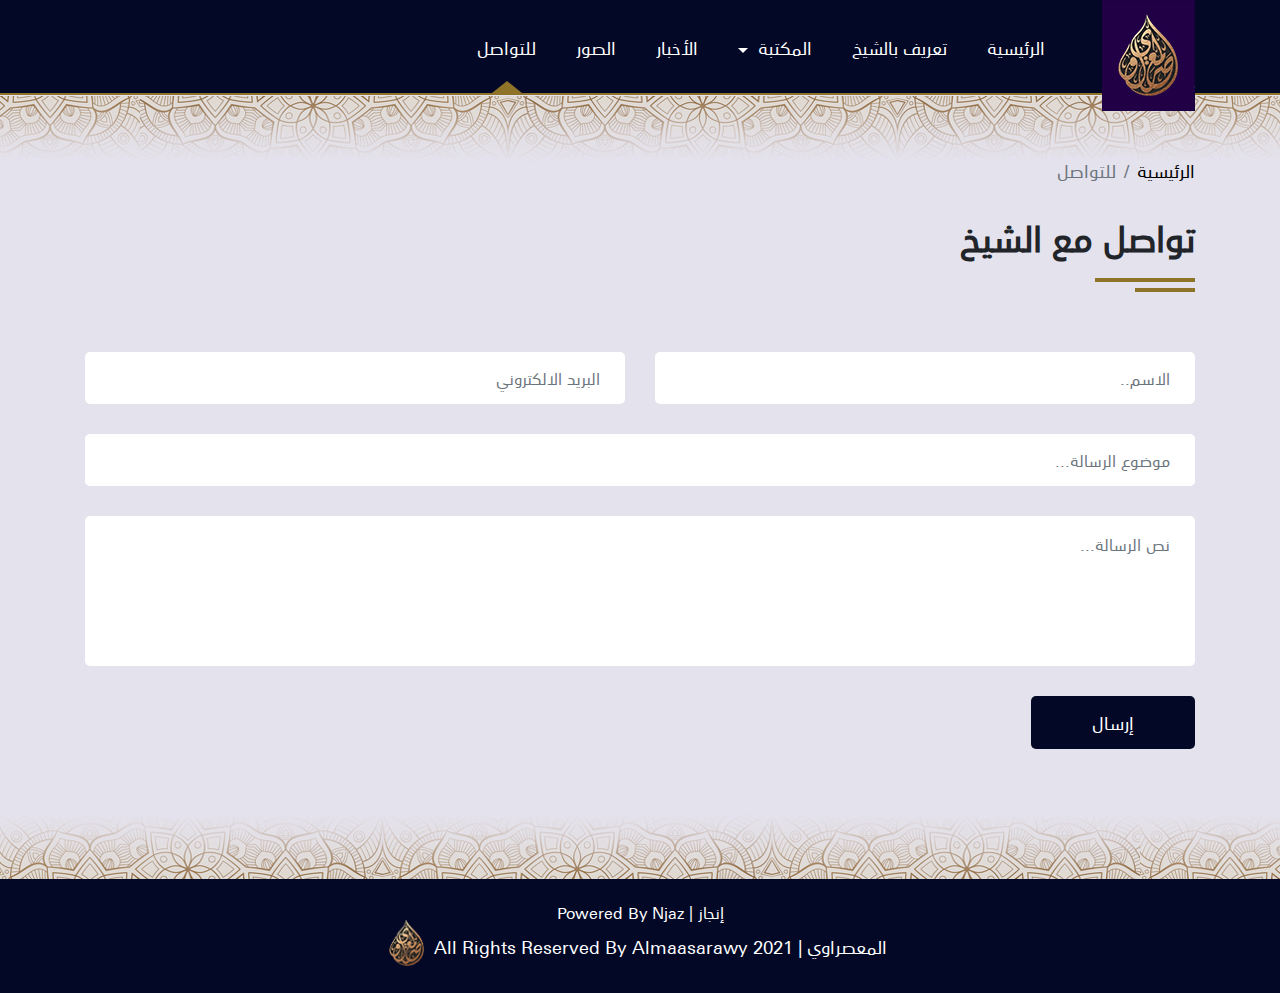
<file: contact.html>
<!DOCTYPE html>
<html lang="ar" dir="rtl">
<head>
  <meta charset="utf-8">
  <meta http-equiv="X-UA-Compatible" content="IE=edge">
  <meta name="description" content="الموقع الرسمي لفضيلة الشيخ احمد عيسي المعصراوي">
  <meta name="viewport" content="width=device-width, initial-scale=1">
  <title>للتواصل | الموقع الرسمي للمعصراوي - almaasarawy</title>
  <!-- FavIcon -->
  <link rel="shortcut icon" href="images/fav.ico" type="">
  <!-- Bootstrap -->
  <link rel="stylesheet" type="text/css" href="css/bootstrap.min.css">
  <!-- Owl Carousel -->
  <link rel="stylesheet" type="text/css" href="css/owl.carousel.min.css">
  <!-- Icons -->
  <link rel="stylesheet" href="css/font-awesome-main.css">
  <!-- Main Style -->
  <link rel="stylesheet" type="text/css" href="css/main-style.css">
  <!-- Page Content Style -->
  <link rel="stylesheet" href="css/contact.css">
  <!-- Responsive -->
  <link rel="stylesheet" type="text/css" href="css/responsive.css">
</head>
<body>
  <!--
  [if lt IE 9]>
    <script type='text/javascript' src='lib\js/html5shiv.min.js'></script>
  <![endif]
  -->
  <!--
  [if lt IE 9]>
    <script type='text/javascript' src='lib\js/respond.min.js'></script>
  <![endif]
  -->

  <!-- ***************
          Preloader
      ***************-->

  <div class="preloader">
    <div class="preloader-inner">
      <div class="image">
        <img src="images/22_logo_loading.gif" alt="preloader-logo" draggable="false">
      </div>
      <span></span>
    </div>
  </div>

  <!-- ***************
           Header
       ***************-->
  <header class="header">
    <div class="container">
      <div class="row align-items-center">
        <div class="col-12">
          <nav class="navbar navbar-expand-lg">
            <!-- logo -->
            <a class="navbar-brand" href="index.html">
              <img src="images/1_logo.jpg" alt="logo">
            </a>

            <!-- Hamurger Icon -->
            <button class="navbar-toggler ml-auto" type="button" data-toggle="collapse" data-target="#navbarNavDropdown" aria-controls="navbarNavDropdown" aria-expanded="false" aria-label="Toggle navigation">
              <span class="bars-icon"><span></span></span>
            </button>

            <!-- Links -->
            <div class="collapse navbar-collapse" id="navbarNavDropdown">
              <ul class="navbar-nav">
                <li class="nav-item">
                  <a class="nav-link" href="index.html">الرئيسية</a>
                </li>
                <li class="nav-item">
                  <a class="nav-link about-me-link" href="#">تعريف بالشيخ</a>
                </li>
                <li class="nav-item dropdown">
                  <a class="nav-link dropdown-toggle" href="#" id="navbarDropdownMenuLink" data-toggle="dropdown" aria-haspopup="true" aria-expanded="false">
                    المكتبة
                  </a>
                  <div class="dropdown-menu" aria-labelledby="navbarDropdownMenuLink">
                    <a class="dropdown-item" href="sounds.html">الصوتيات</a>
                    <a class="dropdown-item" href="videos.html">المرئيات</a>
                    <a class="dropdown-item" href="books.html">الكتب</a>
                  </div>
                </li>
                <li class="nav-item">
                  <a class="nav-link" href="news.html">الأخبار</a>
                </li>
                <li class="nav-item">
                  <a class="nav-link" href="gallery.html">الصور</a>
                </li>
                <li class="nav-item active">
                  <a class="nav-link" href="contact.html">للتواصل</a>
                </li>
              </ul>
            </div>
          </nav>
        </div>
      </div>
    </div>
  </header>

  <!-- **************
        Page Content
       ************** -->
  <div class="contact">
    <div class="container">
      <div class="head">
        <ul class="breadcrumb">
          <li class="breadcrumb-item"><a href="index.html">الرئيسية</a></li>
          <li class="breadcrumb-item active">للتواصل</li>
        </ul>
        <h1>تواصل مع الشيخ</h1>
      </div>
      <div class="contact-form">
        <div class="row">
          <div class="col-12">
            <form>
              <div class="row">
                <div class="col-lg-6">
                  <div class="form-group">
                    <input type="text" class="form-control" placeholder="الاسم.." required>
                  </div>
                </div>
                <div class="col-lg-6">
                  <div class="form-group">
                    <input type="text" class="form-control" placeholder="البريد الالكتروني" required>
                  </div>
                </div>
              </div>
              <div class="row">
                <div class="col-12">
                  <div class="form-group">
                    <input type="text" class="form-control" placeholder="موضوع الرسالة..." required>
                  </div>
                </div>
              </div>
              <div class="row">
                <div class="col-12">
                  <div class="form-group">
                    <textarea class="form-control" placeholder="نص الرسالة..." required></textarea>
                  </div>
                </div>
              </div>
              <div class="row">
                <div class="col-12">
                  <div class="form-group">
                    <button type="submit" class="btn">إرسال</button>
                  </div>
                </div>
              </div>
            </form>
          </div>
        </div>
      </div>
    </div>
  </div>

  <!-- ****************
            Footer 
       **************** -->
  <footer class="footer">
    <div class="container">
      <div class="row">
        <div class="col-12">
          <div class="copyright text-center">
            <a href="#" class="company-copyright">إنجاز | powered by njaz</a>
            <a href="index.html" class="site-copyright">
              المعصراوي | all rights reserved by almaasarawy 2021
              <img src="images/14_logo.png" alt="logo">
            </a>
          </div>
        </div>
      </div>
    </div>
  </footer>

  <!-- *****************
         About Me Popup 
       ****************** -->
  <div class="about-me">
    <div class="about-me-main">
      <div class="about-me-inner text-center before after">
        <div class="close-btn"><i class='fas fa-times'></i></div>
        <div class="row">
          <div class="col-12">
            <!-- Header -->
            <div class="about-me-header">
              <h2 class="text-cv" data-heading="السيرة الذاتية للأستاذ الدكتور">أحمد المعصراوي</h2>
              <div class="header-box">
                  <div class="line"></div>
                  <img src="images/about_me/sheikh.png" alt="sheikh">
                  <div class="line"></div>
              </div>
            </div>
            <!-- Body -->
            <div class="about-me-body">
              <div class="intro title-box after">
                <div class="row justify-content-between">
                  <div class="col-md-6 d-md-block d-none p-0">
                    <div class="info-img">
                      <div class="img box-img">
                        <img src="images/about_me/sheikh.png" alt="shiekh">
                      </div>
                      <div class="line box-line"></div>
                    </div>
                  </div>
                  <div class="col-md-6 col-12 p-0 align-self-end">
                    <div class="info-text">
                      <p>الإسم : <span>أحمد عيسى المعصراوي</span></p>
                      <p>تاريخ الميلاد : <span>الأول من مارس ١٩٥٣ بمحافظة الدقهلية - مصر</span></p>
                    </div>
                  </div>
                </div>
              </div>
              <!-- Qualifications Box -->
              <div class="qualifications-box container-box">
                <h3 class="title-box-header">المؤهلات العلمية</h3>
                <ul>
                  <li>شهادة عالیة القراءات ١٩٧٣</li>
                  <li>شهادة تخصص القراءات ١٩٧٦</li>
                  <li>الإجازة العالية (الليسانس) في الدراسات الإسلامية ١٩٨٠</li>
                  <li>التخصص (الماجيستير) في الحديث وعلومه بتقدیر ممتاز ١٩٨٩</li>
                  <li>العالمية (الدكتوراه) في الحديث النبوي وعلومه مع مرتبة الشرف الأولى ١٩٩٢</li>
                  <li>الإجازة في القراءات العشر الصغرى والكبرى بالسند المتصل إلى سيدنا رسول الله (ﷺ)</li>
                </ul>
              </div>
              <!-- Jobs -->
              <div class="Jobs list-block">
                <h3 class="list-title">الوظائف التي تقلدها من قبل</h3>
                <ul class="list-bullets">
                  <li>.أستاذ الحديث بقسم الدراسات الإسلامية بكلية التربية جامعة الأزهر بالقاهرة</li>
                  <li>.رئيس لجنة مراجعة المصحف الشريف بمجمع البحوث الإسلامية بالأزهر الشريف</li>
                  <li>.شيخ عموم المقارئ المصرية</li>
                  <li>.عضو لجنة اختبار القراء بالإذاعة والتليفزيون بمصر</li>
                  <li>.عضو لجنة الاستماع  بشركة صوت القاهرة للصوتيات والمرئيات</li>
                  <li>.شيخ مقرأة مسجد الإمام الحسين بالقاهرة</li>
                </ul>
              </div>
              <div class="literature">
                <div class="title-box after before">
                  <div class="row justify-content-between">
                    <div class="col-md-6 col-12 p-0">
                      <div class="info-img">
                        <div class="img box-img">
                          <img src="images/about_me/sheikh.png" alt="shiekh">
                        </div>
                        <div class="line box-line"></div>
                      </div>
                    </div>
                    <div class="col-md-6 col-12 p-0 align-self-end">
                      <div class="info-text">
                        <h3 class="box-title"> : المؤلفات العلمية</h3>
                      </div>
                    </div>
                  </div>
                </div>
                <div class="list-block">
                  <ul class="list-bullets">
                    <li>تمام المنة في بيان القراءات الواردة في السنة</li>
                    <li>البدور الزاهرة في القراءات العشر المتواترة للإمام النشار - شرح ودراسة ، طبع وزارة الأوقاف والشئون الإسلامية في دولة قطر (أربعة أجزاء)</li>
                    <li>منحة الفتاح في أحاديث النكاح ، طبع دار المنار - القاهرة</li>
                    <li>صحيح المنقول في الحديث الموضوع ، حولية كلية التربية - جامعة الأزهر</li>
                    <li>شرح التثريب للإمام أبي عمرو الداني في القراءات السبع - تحقيق ودراسة ومشاركة مع آخرين. طبع الكتب العلمية - بيروت</li>
                    <li>تحقيق ودراسة الإتقان للإمام السيوطي . طبع دار السلام - القاهرة</li>
                    <li>معالم الاهتداء في أحاديث خاتم الأنبياء . طبع دار المنار - القاهرة</li>
                    <li>نكاح المتعة بين التحليل والتحريم في ضوء السنة النبوية المطهرة. حولية كلية التربية - جامعة الأزهر</li>
                    <li>المشاركة في موسوعة أعلام الفكر الإسلامي الصادرة عن المجلس الأعلى للشئون الإسلامية بالقاهرة</li>
                    <li>أحكام النذور من سنة الرسول (ﷺ). طبع دار المنار - القاهرة</li>
                    <li>فقه الإمام مُحمد بن حسن الشيباني من خلال كتابه الآثار (تحقيق ودراسة) جزءان ، طبع دار السلام بالقاهرة</li>
                    <li>أحكام الهبة والهدىة من سنة خير البرية (ﷺ) ، طبع دار المنار بالقاهرة</li>
                    <li>المجموع شرح المهذب ، تحقيق ودراسة ، مشاركة مع آخرين ، طبع الكتب العلمية - بيروت </li>
                    <li>الدرر في مصطلح أهل الحديث والأثر ، طبع دار المنار - القاهرة</li>
                    <li>الكامل المفصل في القراءات الأربعة عشر بهامش مصحف القراءات التعليمي بالترميز اللوني ، طبع دار الإمام الشاطبي - القاهرة</li>
                    <li>مختصر فتاوي ابن تيمية ، تحقيق ودراسة ، طبع دار الفتح الإعلامي - القاهرة</li>
                    <li>البيان في تدبر القرآن مشاركة د/ عبد الكريم إبراهيم عوض صالح ، طبع دار السلام - القاهرة</li>
                    <li>تاريخ القرآن وغرائبه ورسمه وضبطه للشيخ محمد الكردي (تحقيق ودراسة) طبع دار الإمام البخاري - الإسماعيلية</li>
                    <li>الشامل في قراءات الأئمة العشرة الكوامل ، طبع دار الإمام الشاطبي - القاهرة</li>
                    <li>الرسم القرآني (رسم القرآن وضبطه) في الميزان الشرعي ، طبع دار الإمام الشاطبي - القاهرة</li>
                    <li>منار الهدى في الوقف والابتداء ، لابن الأنباري - طبع وزارة الأوقاف والشؤون الإسلامية بمملكة البحرين ، وطبع دار الإمام الشاطبي - القاهرة</li>
                    <li>الشفاعة في ضوء الكتاب والسنة ، طبع دار المنار - القاهرة</li>
                    <li>التصحيف والتحريف أثناء تلاوة التنزيل ، مشاركة الشيخ محمد الدسوقي ، طبع دار السلام - القاهرة</li>
                    <li>القراءات العشر الكبرى ، مشاركة الشيخ/ محمد الدسوقي ، طبع دار السلام - القاهرة</li>
                    <li>الإجازة في القراءات ، مشاركة الشيخ/ محمد الدسوقي ، طبع دار السلام - القاهرة</li>
                    <li>الإشارات البهية في حل ألفاظ الشاطبية ، مشاركة الشيخ/ محمد فؤاد</li>
                    <li>شرح المقدمة الجزرية ، مشاركة الشيخ/ محمد فؤاد</li>
                    <li>الجدول في القراءات العشر ، مشاركة الشيخ/ محمد الدسوقي ، طبع دار السلام - القاهرة</li>
                    <li>البشرى في العشر الصغرى ، مشاركة الشيخ/ محمد الدسوقي طبع دار ابن كثير - بيروت</li>
                    <li>الفتوحات في القراءات مشاركة الشيخ/ أحمد البكري ، طبع دار الإمام الشاطبي - القاهرة</li>
                  </ul>
                </div>
                <div class="container-box">
                  <h3 class="title-box-header">الإشراف والمناقشة لرسائل علمية عديدة منها</h3>
                  <p>الماجستير والدكتوراه في كل من أصول الدين بالقاهرة والتربية بالقاهرة وكلية البنات بالقاهرة وكلية القرآن بطنطا وكلية اللغات والترجمة بالقاهرة والآداب بالمنوفية ، والجامعة الأمريكية المفتوحة ومعهد المخطوطات بمنظمة الدول العربية وكلية دار العلوم بالقاهرة وجامعة الجنان بطرابلس - لبنان</p>
                </div>
                <div class="list-block share">
                  <h3 class="list-title text-left">المشاركة في المؤتمرات الدولية للقرآن الكريم والسنة النبوية المطهرة</h3>
                  <ul class="list-bullets">
                    <li>المؤتمر القرآني الأول للهيئة العالمية لتحفيظ القرآن عام  ٢٠١٠ - جدة - السعودية
                    </li>
                    <li>المؤتمر القرآني الثالث بالجزائر - جامعة الأمير عبد القادر عام ٢٠١١ قسنطينة - الجزائر</li>
                    <li>المؤتمر الأول للسنة النبوية عام ١٩٩٩ - لاهور - باكستان</li>
                    <li>مؤتمر مرور أربعة عشر قرناً على نزول القرآن تحت رعاية رئيس وزارة تركيا عام ٢٠٠٩ - اسطنبول - تركيا</li>
                    <li>المؤتمر القرآني الثاني عام ٢٠٠٧ - ولاية ترينجانو - ماليزيا</li>
                    <li>المؤتمر القرآني الثاني للهيئة العالمية لتحفيظ القرآن عام ٢٠١٣ - المنامة - البحرين</li>
                    <li>مؤتمر حوار الأديان ٢٠٠٨ - طاجيكستان</li>
                    <li>الدورة التدريبية الأولى في كيفية التحكيم في المسابقات الدولية ٢٠٠٩ - مكة المكرمة</li>
                    <li>الدورة التدريبية الأولى في كيفية التحكيم في المسابقات الدولية  ٢٠١٢ - اسطنبول</li>
                  </ul>
                </div>
                <div class="double-list-block">
                  <div class="container-box">
                    <h3 class="title-box-header">المشاركة في التحكيم في المسابقات الدولية للقرآن الكريم ومنها </h3>
                    <div class="row">
                      <div class="col-md-6 col-12 p-0">
                        <ul class="list-bullets">
                          <li>مسابقة الأمير سلطان بن عبد العزيز بالسنغال ٢٠١٠</li>
                          <li>مسابقة الكويت الدولية ٢٠١٠</li>
                          <li>مسابقة ماليزيا الدولية من عام ٢٠١٠ حتي الاَن</li>
                          <li>مسابقة إيران الدولية ٢٠٠٨</li>
                          <li>مسابقة الفاتح بطرابلس ليبيا ٢٠٠٦</li>
                          <li>مسابقة أول الأوائل الدولية بقطر</li>
                          <li>مسابقة كتارا الدولية بقطر</li>
                          <li>جائزة الخرطوم الدولية بالسودان</li>
                        </ul>
                      </div>
                      <div class="col-md-6 col-12 p-0">
                        <ul class="list-bullets">
                          <li>مسابقة بروناي الدولية ١٩٩٠</li>
                          <li>مسابقة تايلاند من عام ١٩٨٩ حتي عام ١٩٩٤</li>
                          <li>مسابقة تركيا الدولية ١٩٩٦</li>
                          <li>مسابقة مكة المكرمة الدولية ٢٠٠٠ ،٢٠٠٦</li>
                          <li>مسابقة جائزة دبي ٢٠٠٥ ،٢٠٠٧</li>
                          <li>مسابقة البحرين ٢٠٠٦ ،٢٠١٥</li>
                          <li>مسابقة قطر الدولية من عام ١٩٩٦ حتي الاَن</li>
                          <li>مسابقة الملك محمد السادس الدولية بالمغرب ٢٠٠٧</li>
                        </ul>
                      </div>
                    </div>
                  </div>
                </div>
              </div>
              <div class="other-jobs">
                <div class="title-box after before">
                  <div class="row justify-content-between">
                    <div class="col-md-6 col-12 p-0">
                      <div class="info-img">
                        <div class="img box-img">
                          <img src="images/about_me/sheikh.png" alt="shiekh">
                        </div>
                        <div class="line box-line"></div>
                      </div>
                    </div>
                    <div class="col-md-6 col-12 p-0 align-self-end">
                      <div class="info-text text-left text-light">
                        <h3 class="box-title">: أعمال أخرى </h3>
                      </div>
                    </div>
                  </div>
                </div>
                <div class="container-box">
                  <h3 class="title-box-header">أعمال أخرى في خدمة القرآن</h3>
                  <div class="row justify-content-between">
                    <div class="col-md-6 col-12 p-0 pl-2">
                      <ul class="list-bullets">
                        <li>تسجيل القرآن الكريم بالقراءات العشرة من طريق الشاطبية والدرة (من الجزء ٢٦ حتي آخر القرآن) موجود في الأسواق</li>
                        <li>الإشراف على تسجيل ما يزيد على ثلاثين ختمة من القرآن الكريم بروايات متعددة</li>
                        <li>الإشراف على البرامج القرآنية لقناة الفجر الفضائية</li>
                      </ul>
                    </div>
                    <div class="col-md-6 col-12 p-0 pr-1">
                      <ul class="list-bullets">
                        <li>تقدمة التلاوة برواية ورش عن نافع تلاوة الشيخ / محمود خليل الحٌصري بإذاعة القرآن الكريم المصرية</li>
                        <li>البرنامج الإذاعي براعم الإيمان </li>
                        <li>البرنامج الإذاعي أئمة القراءات</li>
                        <li>البرنامج التلیفزیوني نور القرآن</li>
                        <li>البرنامج التلیفزیوني صور من عظماء الإسلام</li>
                      </ul>
                    </div>
                  </div>
                </div>
                <div class="list-block">
                  <h3 class="list-title text-left">أشرف على مراجعة وطبع العديد من المصاحف إما برئاسة اللجنة أو بالعضوية فيها</h3>
                  <div class="row justify-content-between">
                    <div class="col-md-6 col-12">
                      <ul class="list-bullets">
                        <li>مصحف دولة الكويت</li>
                        <li>مصحف دولة قطر</li>
                        <li>مصحف مملكة البحرين</li>
                        <li>مصحف ليبيا برواية قالون عن نافع</li>
                        <li>مصحف ليبيا برواية البزي عن ابن كثير</li>
                      </ul>
                    </div>
                    <div class="col-md-6 col-12">
                      <ul class="list-bullets">
                        <li>مصحف الأزهر الشريف - مصر</li>
                        <li>مصحف الشمرلي - مصر</li>
                        <li>مصحف دار المنار - مصر</li>
                        <li>مصحف سلطنة بروناي</li>
                        <li>مصحف سلطنة عمان</li>
                        <li>مصحف مكتوم بن راشد اَل مكتوم - دبي</li>
                      </ul>
                    </div>
                  </div>
                </div>
                <div class="list-block for-title">
                  <h3 class="title-box-header">أنشأ ما يزيد عن ثمانين مركزًا للدراسات القرآنية في معظم محافظات مصر تهتم بتحفيظ ومراجعة وإجازات للقرآن الكريم بجميع رواياته ، يدرس فيها ما يزيد عن ٣٠٠٠٠ (ثلاثين ألف) طالب وطالبة ويقوم بالتدريس فيها ١٧٠٠ (ألف وسبعمائة) معلم ومعلمة</h3>
                  <p>تلاوة القرآن والوعظ وإمامة التراويح في دول عديدة منها </p>
                  <span>كندا - أمريكا - بريطانيا - البوسنة - بلجيكا - فرنسا - أوغندة - جزر المالديف - غانا - جنوب افريقيا - جامبيا - الكويت - طاجيكستان - ماليزيا - تايلاند</span>
                </div>
                <div class="container-box present-project">
                  <h3 class="title-box-header">المشروع الحالي</h3>
                  <p>وهو الآن عاكف على مشروعه الضخم وهو الجمع الصوتي للقرآن الكريم بقراءاته العشر ورواياته وطرقه </p>
                </div>
              </div>
            </div>
          </div>
        </div>
      </div>
    </div>
  </div>
  
  <!-- Jquery 3.5 -->
  <script src="js/jquery-3.5.1.min.js"></script>
  <!-- Bootstrap 4 -->
  <script src="js/bootstrap.min.js"></script>
  <!-- Icons -->
  <script src="js/font-awesome-main.js"></script>
  <!-- Owl Carousel -->
  <script src="js/owl.carousel.min.js"></script>
  <!-- Main Script -->
  <script src="js/main.js"></script>
</body>
</html>
</file>
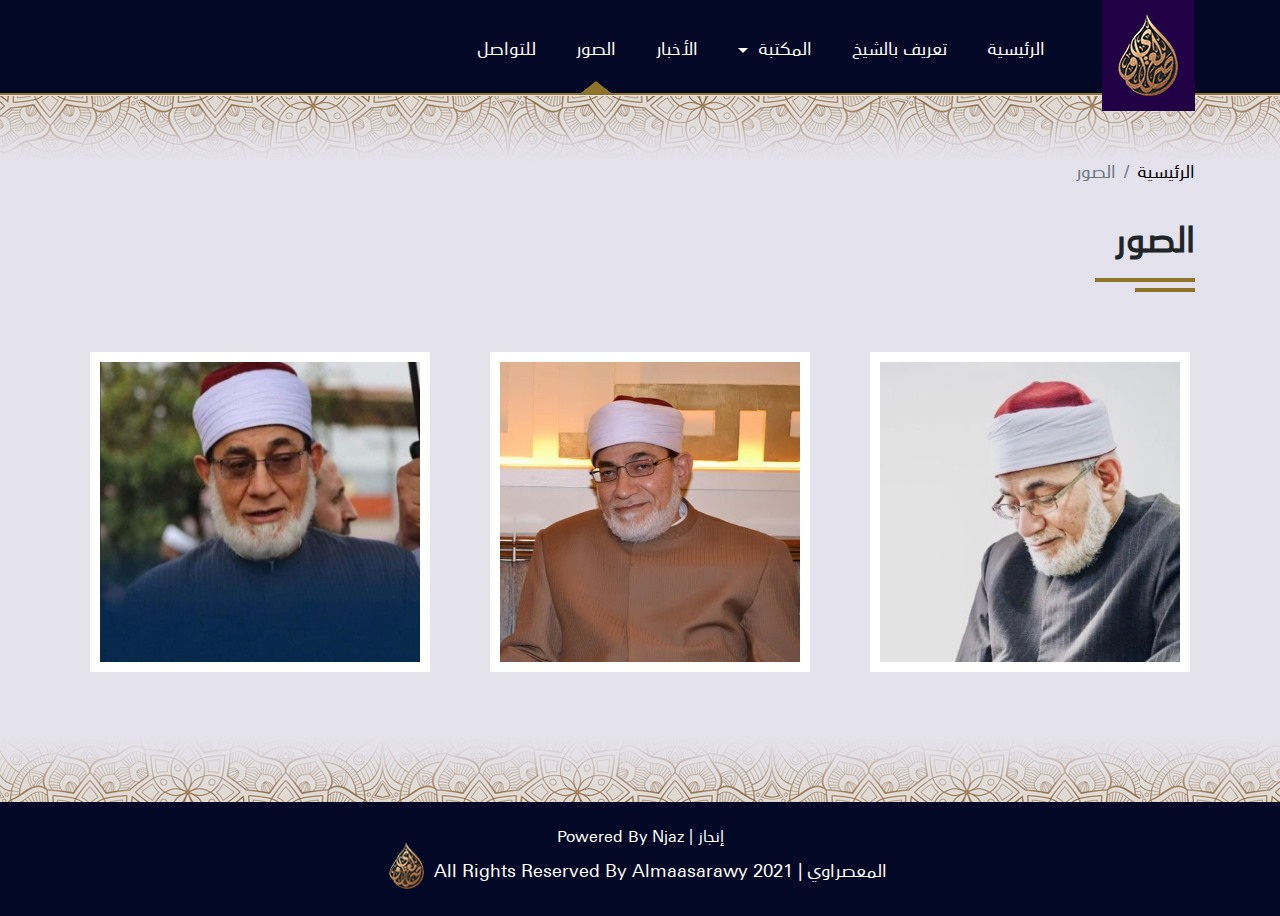
<file: gallery.html>
<!DOCTYPE html>
<html lang="ar" dir="rtl">
<head>
  <meta charset="utf-8">
  <meta http-equiv="X-UA-Compatible" content="IE=edge">
  <meta name="description" content="الموقع الرسمي لفضيلة الشيخ احمد عيسي المعصراوي">
  <meta name="viewport" content="width=device-width, initial-scale=1">
  <title>الصور | الموقع الرسمي للمعصراوي - almaasarawy</title>
  <!-- FavIcon -->
  <link rel="shortcut icon" href="images/fav.ico" type="">
  <!-- Bootstrap -->
  <link rel="stylesheet" type="text/css" href="css/bootstrap.min.css">
  <!-- Owl Carousel -->
  <link rel="stylesheet" type="text/css" href="css/owl.carousel.min.css">
  <!-- Icons -->
  <link rel="stylesheet" href="css/font-awesome-main.css">
  <!-- Slider -->
  <!-- <link rel="stylesheet" href="https://cdn.jsdelivr.net/npm/@splidejs/splide@latest/dist/css/splide.min.css"> -->
  <!-- Main Style -->
  <link rel="stylesheet" type="text/css" href="css/main-style.css">
  <!-- Page Content Style -->
  <link rel="stylesheet" href="css/gallery.css">
  <!-- Responsive -->
  <link rel="stylesheet" type="text/css" href="css/responsive.css">
</head>
<body>
  <!--
  [if lt IE 9]>
    <script type='text/javascript' src='lib\js/html5shiv.min.js'></script>
  <![endif]
  -->
  <!--
  [if lt IE 9]>
    <script type='text/javascript' src='lib\js/respond.min.js'></script>
  <![endif]
  -->

  <!-- ***************
          Preloader
      ***************-->

  <div class="preloader">
    <div class="preloader-inner">
      <div class="image">
        <img src="images/22_logo_loading.gif" alt="preloader-logo" draggable="false">
      </div>
      <span></span>
    </div>
  </div>

  <!-- ***************
           Header
       ***************-->
  <header class="header">
    <div class="container">
      <div class="row align-items-center">
        <div class="col-12">
          <nav class="navbar navbar-expand-lg">
            <!-- logo -->
            <a class="navbar-brand" href="index.html">
              <img src="images/1_logo.jpg" alt="logo">
            </a>

            <!-- Hamurger Icon -->
            <button class="navbar-toggler ml-auto" type="button" data-toggle="collapse" data-target="#navbarNavDropdown" aria-controls="navbarNavDropdown" aria-expanded="false" aria-label="Toggle navigation">
              <span class="bars-icon"><span></span></span>
            </button>

            <!-- Links -->
            <div class="collapse navbar-collapse" id="navbarNavDropdown">
              <ul class="navbar-nav">
                <li class="nav-item">
                  <a class="nav-link" href="index.html">الرئيسية</a>
                </li>
                <li class="nav-item">
                  <a class="nav-link about-me-link" href="#">تعريف بالشيخ</a>
                </li>
                <li class="nav-item dropdown">
                  <a class="nav-link dropdown-toggle" href="#" id="navbarDropdownMenuLink" data-toggle="dropdown" aria-haspopup="true" aria-expanded="false">
                    المكتبة
                  </a>
                  <div class="dropdown-menu" aria-labelledby="navbarDropdownMenuLink">
                    <a class="dropdown-item" href="sounds.html">الصوتيات</a>
                    <a class="dropdown-item" href="videos.html">المرئيات</a>
                    <a class="dropdown-item" href="books.html">الكتب</a>
                  </div>
                </li>
                <li class="nav-item">
                  <a class="nav-link" href="news.html">الأخبار</a>
                </li>
                <li class="nav-item active">
                  <a class="nav-link" href="gallery.html">الصور</a>
                </li>
                <li class="nav-item">
                  <a class="nav-link" href="contact.html">للتواصل</a>
                </li>
              </ul>
            </div>
          </nav>
        </div>
      </div>
    </div>
  </header>

  <!-- **************
        Page Content
       ************** -->
  <div class="gallery">
    <div class="container">
      <div class="head">
        <ul class="breadcrumb">
          <li class="breadcrumb-item"><a href="index.html">الرئيسية</a></li>
          <li class="breadcrumb-item active">الصور</li>
        </ul>
        <h1>الصور</h1>
      </div>
      <div class="gallery-items">
        <div class="row">
          <div class="col-lg-4 col-sm-6 col-12">
            <div class="item">
              <div class="item-inner">
                <div class="img">
                  <img src="images/gallery/almaasarawy.jpg" alt="almaasarawy">
                </div>
                <span class="icon">
                  <i class="far fa-search-plus"></i>
                </span>
              </div>
            </div>
          </div>
          <div class="col-lg-4 col-sm-6 col-12">
            <div class="item">
              <div class="item-inner">
                <div class="img">
                  <img src="images/gallery/almaasarawy2.jpg" alt="almaasarawy">
                </div>
                <span class="icon">
                  <i class="far fa-search-plus"></i>
                </span>
              </div>
            </div>
          </div>
          <div class="col-lg-4 col-sm-6 col-12">
            <div class="item">
              <div class="item-inner">
                <div class="img">
                  <img src="images/about_me/sheikh.png" alt="almaasarawy">
                </div>
                <span class="icon">
                  <i class="far fa-search-plus"></i>
                </span>
              </div>
            </div>
          </div>
        </div>
      </div>
    </div>
  </div>

  <!-- ****************
        Gallery Popup
       **************** -->
  <div class="gallery-pp">
    <div class="gallery-pp-content">
      <div class="close-btn"><i class='fas fa-times'></i></div>
      <img src="images/gallery/almaasarawy.jpg" alt="">
      <span class="counter">1 من 3</span>
    </div>
    <div class="gallery-pp-controller">
      <div class="prev"><i class="fas fa-angle-left"></i></div>
      <div class="next"><i class="fas fa-angle-right"></i></div>
    </div>
  </div>

  <!-- ****************
            Footer 
       **************** -->
  <footer class="footer">
    <div class="container">
      <div class="row">
        <div class="col-12">
          <div class="copyright text-center">
            <a href="#" class="company-copyright">إنجاز | powered by njaz</a>
            <a href="index.html" class="site-copyright">
              المعصراوي | all rights reserved by almaasarawy 2021
              <img src="images/14_logo.png" alt="logo">
            </a>
          </div>
        </div>
      </div>
    </div>
  </footer>

  <!-- *****************
         About Me Popup 
       ****************** -->
  <div class="about-me">
    <div class="about-me-main">
      <div class="about-me-inner text-center before after">
        <div class="close-btn"><i class='fas fa-times'></i></div>
        <div class="row">
          <div class="col-12">
            <!-- Header -->
            <div class="about-me-header">
              <h2 class="text-cv" data-heading="السيرة الذاتية للأستاذ الدكتور">أحمد المعصراوي</h2>
              <div class="header-box">
                  <div class="line"></div>
                  <img src="images/about_me/sheikh.png" alt="sheikh">
                  <div class="line"></div>
              </div>
            </div>
            <!-- Body -->
            <div class="about-me-body">
              <div class="intro title-box after">
                <div class="row justify-content-between">
                  <div class="col-md-6 d-md-block d-none p-0">
                    <div class="info-img">
                      <div class="img box-img">
                        <img src="images/about_me/sheikh.png" alt="shiekh">
                      </div>
                      <div class="line box-line"></div>
                    </div>
                  </div>
                  <div class="col-md-6 col-12 p-0 align-self-end">
                    <div class="info-text">
                      <p>الإسم : <span>أحمد عيسى المعصراوي</span></p>
                      <p>تاريخ الميلاد : <span>الأول من مارس ١٩٥٣ بمحافظة الدقهلية - مصر</span></p>
                    </div>
                  </div>
                </div>
              </div>
              <!-- Qualifications Box -->
              <div class="qualifications-box container-box">
                <h3 class="title-box-header">المؤهلات العلمية</h3>
                <ul>
                  <li>شهادة عالیة القراءات ١٩٧٣</li>
                  <li>شهادة تخصص القراءات ١٩٧٦</li>
                  <li>الإجازة العالية (الليسانس) في الدراسات الإسلامية ١٩٨٠</li>
                  <li>التخصص (الماجيستير) في الحديث وعلومه بتقدیر ممتاز ١٩٨٩</li>
                  <li>العالمية (الدكتوراه) في الحديث النبوي وعلومه مع مرتبة الشرف الأولى ١٩٩٢</li>
                  <li>الإجازة في القراءات العشر الصغرى والكبرى بالسند المتصل إلى سيدنا رسول الله (ﷺ)</li>
                </ul>
              </div>
              <!-- Jobs -->
              <div class="Jobs list-block">
                <h3 class="list-title">الوظائف التي تقلدها من قبل</h3>
                <ul class="list-bullets">
                  <li>.أستاذ الحديث بقسم الدراسات الإسلامية بكلية التربية جامعة الأزهر بالقاهرة</li>
                  <li>.رئيس لجنة مراجعة المصحف الشريف بمجمع البحوث الإسلامية بالأزهر الشريف</li>
                  <li>.شيخ عموم المقارئ المصرية</li>
                  <li>.عضو لجنة اختبار القراء بالإذاعة والتليفزيون بمصر</li>
                  <li>.عضو لجنة الاستماع  بشركة صوت القاهرة للصوتيات والمرئيات</li>
                  <li>.شيخ مقرأة مسجد الإمام الحسين بالقاهرة</li>
                </ul>
              </div>
              <div class="literature">
                <div class="title-box after before">
                  <div class="row justify-content-between">
                    <div class="col-md-6 col-12 p-0">
                      <div class="info-img">
                        <div class="img box-img">
                          <img src="images/about_me/sheikh.png" alt="shiekh">
                        </div>
                        <div class="line box-line"></div>
                      </div>
                    </div>
                    <div class="col-md-6 col-12 p-0 align-self-end">
                      <div class="info-text">
                        <h3 class="box-title"> : المؤلفات العلمية</h3>
                      </div>
                    </div>
                  </div>
                </div>
                <div class="list-block">
                  <ul class="list-bullets">
                    <li>تمام المنة في بيان القراءات الواردة في السنة</li>
                    <li>البدور الزاهرة في القراءات العشر المتواترة للإمام النشار - شرح ودراسة ، طبع وزارة الأوقاف والشئون الإسلامية في دولة قطر (أربعة أجزاء)</li>
                    <li>منحة الفتاح في أحاديث النكاح ، طبع دار المنار - القاهرة</li>
                    <li>صحيح المنقول في الحديث الموضوع ، حولية كلية التربية - جامعة الأزهر</li>
                    <li>شرح التثريب للإمام أبي عمرو الداني في القراءات السبع - تحقيق ودراسة ومشاركة مع آخرين. طبع الكتب العلمية - بيروت</li>
                    <li>تحقيق ودراسة الإتقان للإمام السيوطي . طبع دار السلام - القاهرة</li>
                    <li>معالم الاهتداء في أحاديث خاتم الأنبياء . طبع دار المنار - القاهرة</li>
                    <li>نكاح المتعة بين التحليل والتحريم في ضوء السنة النبوية المطهرة. حولية كلية التربية - جامعة الأزهر</li>
                    <li>المشاركة في موسوعة أعلام الفكر الإسلامي الصادرة عن المجلس الأعلى للشئون الإسلامية بالقاهرة</li>
                    <li>أحكام النذور من سنة الرسول (ﷺ). طبع دار المنار - القاهرة</li>
                    <li>فقه الإمام مُحمد بن حسن الشيباني من خلال كتابه الآثار (تحقيق ودراسة) جزءان ، طبع دار السلام بالقاهرة</li>
                    <li>أحكام الهبة والهدىة من سنة خير البرية (ﷺ) ، طبع دار المنار بالقاهرة</li>
                    <li>المجموع شرح المهذب ، تحقيق ودراسة ، مشاركة مع آخرين ، طبع الكتب العلمية - بيروت </li>
                    <li>الدرر في مصطلح أهل الحديث والأثر ، طبع دار المنار - القاهرة</li>
                    <li>الكامل المفصل في القراءات الأربعة عشر بهامش مصحف القراءات التعليمي بالترميز اللوني ، طبع دار الإمام الشاطبي - القاهرة</li>
                    <li>مختصر فتاوي ابن تيمية ، تحقيق ودراسة ، طبع دار الفتح الإعلامي - القاهرة</li>
                    <li>البيان في تدبر القرآن مشاركة د/ عبد الكريم إبراهيم عوض صالح ، طبع دار السلام - القاهرة</li>
                    <li>تاريخ القرآن وغرائبه ورسمه وضبطه للشيخ محمد الكردي (تحقيق ودراسة) طبع دار الإمام البخاري - الإسماعيلية</li>
                    <li>الشامل في قراءات الأئمة العشرة الكوامل ، طبع دار الإمام الشاطبي - القاهرة</li>
                    <li>الرسم القرآني (رسم القرآن وضبطه) في الميزان الشرعي ، طبع دار الإمام الشاطبي - القاهرة</li>
                    <li>منار الهدى في الوقف والابتداء ، لابن الأنباري - طبع وزارة الأوقاف والشؤون الإسلامية بمملكة البحرين ، وطبع دار الإمام الشاطبي - القاهرة</li>
                    <li>الشفاعة في ضوء الكتاب والسنة ، طبع دار المنار - القاهرة</li>
                    <li>التصحيف والتحريف أثناء تلاوة التنزيل ، مشاركة الشيخ محمد الدسوقي ، طبع دار السلام - القاهرة</li>
                    <li>القراءات العشر الكبرى ، مشاركة الشيخ/ محمد الدسوقي ، طبع دار السلام - القاهرة</li>
                    <li>الإجازة في القراءات ، مشاركة الشيخ/ محمد الدسوقي ، طبع دار السلام - القاهرة</li>
                    <li>الإشارات البهية في حل ألفاظ الشاطبية ، مشاركة الشيخ/ محمد فؤاد</li>
                    <li>شرح المقدمة الجزرية ، مشاركة الشيخ/ محمد فؤاد</li>
                    <li>الجدول في القراءات العشر ، مشاركة الشيخ/ محمد الدسوقي ، طبع دار السلام - القاهرة</li>
                    <li>البشرى في العشر الصغرى ، مشاركة الشيخ/ محمد الدسوقي طبع دار ابن كثير - بيروت</li>
                    <li>الفتوحات في القراءات مشاركة الشيخ/ أحمد البكري ، طبع دار الإمام الشاطبي - القاهرة</li>
                  </ul>
                </div>
                <div class="container-box">
                  <h3 class="title-box-header">الإشراف والمناقشة لرسائل علمية عديدة منها</h3>
                  <p>الماجستير والدكتوراه في كل من أصول الدين بالقاهرة والتربية بالقاهرة وكلية البنات بالقاهرة وكلية القرآن بطنطا وكلية اللغات والترجمة بالقاهرة والآداب بالمنوفية ، والجامعة الأمريكية المفتوحة ومعهد المخطوطات بمنظمة الدول العربية وكلية دار العلوم بالقاهرة وجامعة الجنان بطرابلس - لبنان</p>
                </div>
                <div class="list-block share">
                  <h3 class="list-title text-left">المشاركة في المؤتمرات الدولية للقرآن الكريم والسنة النبوية المطهرة</h3>
                  <ul class="list-bullets">
                    <li>المؤتمر القرآني الأول للهيئة العالمية لتحفيظ القرآن عام  ٢٠١٠ - جدة - السعودية
                    </li>
                    <li>المؤتمر القرآني الثالث بالجزائر - جامعة الأمير عبد القادر عام ٢٠١١ قسنطينة - الجزائر</li>
                    <li>المؤتمر الأول للسنة النبوية عام ١٩٩٩ - لاهور - باكستان</li>
                    <li>مؤتمر مرور أربعة عشر قرناً على نزول القرآن تحت رعاية رئيس وزارة تركيا عام ٢٠٠٩ - اسطنبول - تركيا</li>
                    <li>المؤتمر القرآني الثاني عام ٢٠٠٧ - ولاية ترينجانو - ماليزيا</li>
                    <li>المؤتمر القرآني الثاني للهيئة العالمية لتحفيظ القرآن عام ٢٠١٣ - المنامة - البحرين</li>
                    <li>مؤتمر حوار الأديان ٢٠٠٨ - طاجيكستان</li>
                    <li>الدورة التدريبية الأولى في كيفية التحكيم في المسابقات الدولية ٢٠٠٩ - مكة المكرمة</li>
                    <li>الدورة التدريبية الأولى في كيفية التحكيم في المسابقات الدولية  ٢٠١٢ - اسطنبول</li>
                  </ul>
                </div>
                <div class="double-list-block">
                  <div class="container-box">
                    <h3 class="title-box-header">المشاركة في التحكيم في المسابقات الدولية للقرآن الكريم ومنها </h3>
                    <div class="row">
                      <div class="col-md-6 col-12 p-0">
                        <ul class="list-bullets">
                          <li>مسابقة الأمير سلطان بن عبد العزيز بالسنغال ٢٠١٠</li>
                          <li>مسابقة الكويت الدولية ٢٠١٠</li>
                          <li>مسابقة ماليزيا الدولية من عام ٢٠١٠ حتي الاَن</li>
                          <li>مسابقة إيران الدولية ٢٠٠٨</li>
                          <li>مسابقة الفاتح بطرابلس ليبيا ٢٠٠٦</li>
                          <li>مسابقة أول الأوائل الدولية بقطر</li>
                          <li>مسابقة كتارا الدولية بقطر</li>
                          <li>جائزة الخرطوم الدولية بالسودان</li>
                        </ul>
                      </div>
                      <div class="col-md-6 col-12 p-0">
                        <ul class="list-bullets">
                          <li>مسابقة بروناي الدولية ١٩٩٠</li>
                          <li>مسابقة تايلاند من عام ١٩٨٩ حتي عام ١٩٩٤</li>
                          <li>مسابقة تركيا الدولية ١٩٩٦</li>
                          <li>مسابقة مكة المكرمة الدولية ٢٠٠٠ ،٢٠٠٦</li>
                          <li>مسابقة جائزة دبي ٢٠٠٥ ،٢٠٠٧</li>
                          <li>مسابقة البحرين ٢٠٠٦ ،٢٠١٥</li>
                          <li>مسابقة قطر الدولية من عام ١٩٩٦ حتي الاَن</li>
                          <li>مسابقة الملك محمد السادس الدولية بالمغرب ٢٠٠٧</li>
                        </ul>
                      </div>
                    </div>
                  </div>
                </div>
              </div>
              <div class="other-jobs">
                <div class="title-box after before">
                  <div class="row justify-content-between">
                    <div class="col-md-6 col-12 p-0">
                      <div class="info-img">
                        <div class="img box-img">
                          <img src="images/about_me/sheikh.png" alt="shiekh">
                        </div>
                        <div class="line box-line"></div>
                      </div>
                    </div>
                    <div class="col-md-6 col-12 p-0 align-self-end">
                      <div class="info-text text-left text-light">
                        <h3 class="box-title">: أعمال أخرى </h3>
                      </div>
                    </div>
                  </div>
                </div>
                <div class="container-box">
                  <h3 class="title-box-header">أعمال أخرى في خدمة القرآن</h3>
                  <div class="row justify-content-between">
                    <div class="col-md-6 col-12 p-0 pl-2">
                      <ul class="list-bullets">
                        <li>تسجيل القرآن الكريم بالقراءات العشرة من طريق الشاطبية والدرة (من الجزء ٢٦ حتي آخر القرآن) موجود في الأسواق</li>
                        <li>الإشراف على تسجيل ما يزيد على ثلاثين ختمة من القرآن الكريم بروايات متعددة</li>
                        <li>الإشراف على البرامج القرآنية لقناة الفجر الفضائية</li>
                      </ul>
                    </div>
                    <div class="col-md-6 col-12 p-0 pr-1">
                      <ul class="list-bullets">
                        <li>تقدمة التلاوة برواية ورش عن نافع تلاوة الشيخ / محمود خليل الحٌصري بإذاعة القرآن الكريم المصرية</li>
                        <li>البرنامج الإذاعي براعم الإيمان </li>
                        <li>البرنامج الإذاعي أئمة القراءات</li>
                        <li>البرنامج التلیفزیوني نور القرآن</li>
                        <li>البرنامج التلیفزیوني صور من عظماء الإسلام</li>
                      </ul>
                    </div>
                  </div>
                </div>
                <div class="list-block">
                  <h3 class="list-title text-left">أشرف على مراجعة وطبع العديد من المصاحف إما برئاسة اللجنة أو بالعضوية فيها</h3>
                  <div class="row justify-content-between">
                    <div class="col-md-6 col-12">
                      <ul class="list-bullets">
                        <li>مصحف دولة الكويت</li>
                        <li>مصحف دولة قطر</li>
                        <li>مصحف مملكة البحرين</li>
                        <li>مصحف ليبيا برواية قالون عن نافع</li>
                        <li>مصحف ليبيا برواية البزي عن ابن كثير</li>
                      </ul>
                    </div>
                    <div class="col-md-6 col-12">
                      <ul class="list-bullets">
                        <li>مصحف الأزهر الشريف - مصر</li>
                        <li>مصحف الشمرلي - مصر</li>
                        <li>مصحف دار المنار - مصر</li>
                        <li>مصحف سلطنة بروناي</li>
                        <li>مصحف سلطنة عمان</li>
                        <li>مصحف مكتوم بن راشد اَل مكتوم - دبي</li>
                      </ul>
                    </div>
                  </div>
                </div>
                <div class="list-block for-title">
                  <h3 class="title-box-header">أنشأ ما يزيد عن ثمانين مركزًا للدراسات القرآنية في معظم محافظات مصر تهتم بتحفيظ ومراجعة وإجازات للقرآن الكريم بجميع رواياته ، يدرس فيها ما يزيد عن ٣٠٠٠٠ (ثلاثين ألف) طالب وطالبة ويقوم بالتدريس فيها ١٧٠٠ (ألف وسبعمائة) معلم ومعلمة</h3>
                  <p>تلاوة القرآن والوعظ وإمامة التراويح في دول عديدة منها </p>
                  <span>كندا - أمريكا - بريطانيا - البوسنة - بلجيكا - فرنسا - أوغندة - جزر المالديف - غانا - جنوب افريقيا - جامبيا - الكويت - طاجيكستان - ماليزيا - تايلاند</span>
                </div>
                <div class="container-box present-project">
                  <h3 class="title-box-header">المشروع الحالي</h3>
                  <p>وهو الآن عاكف على مشروعه الضخم وهو الجمع الصوتي للقرآن الكريم بقراءاته العشر ورواياته وطرقه </p>
                </div>
              </div>
            </div>
          </div>
        </div>
      </div>
    </div>
  </div>
  
  <!-- Jquery 3.5 -->
  <script src="js/jquery-3.5.1.min.js"></script>
  <!-- Bootstrap 4 -->
  <script src="js/bootstrap.min.js"></script>
  <!-- Icons -->
  <script src="js/font-awesome-main.js"></script>
  <!-- Owl Carousel -->
  <script src="js/owl.carousel.min.js"></script>
  <!-- Slider -->
  <!-- <script src="https://cdn.jsdelivr.net/npm/@splidejs/splide@latest/dist/js/splide.min.js"></script> -->
  <!-- Main Script -->
  <script src="js/main.js"></script>
</body>
</html>
</file>
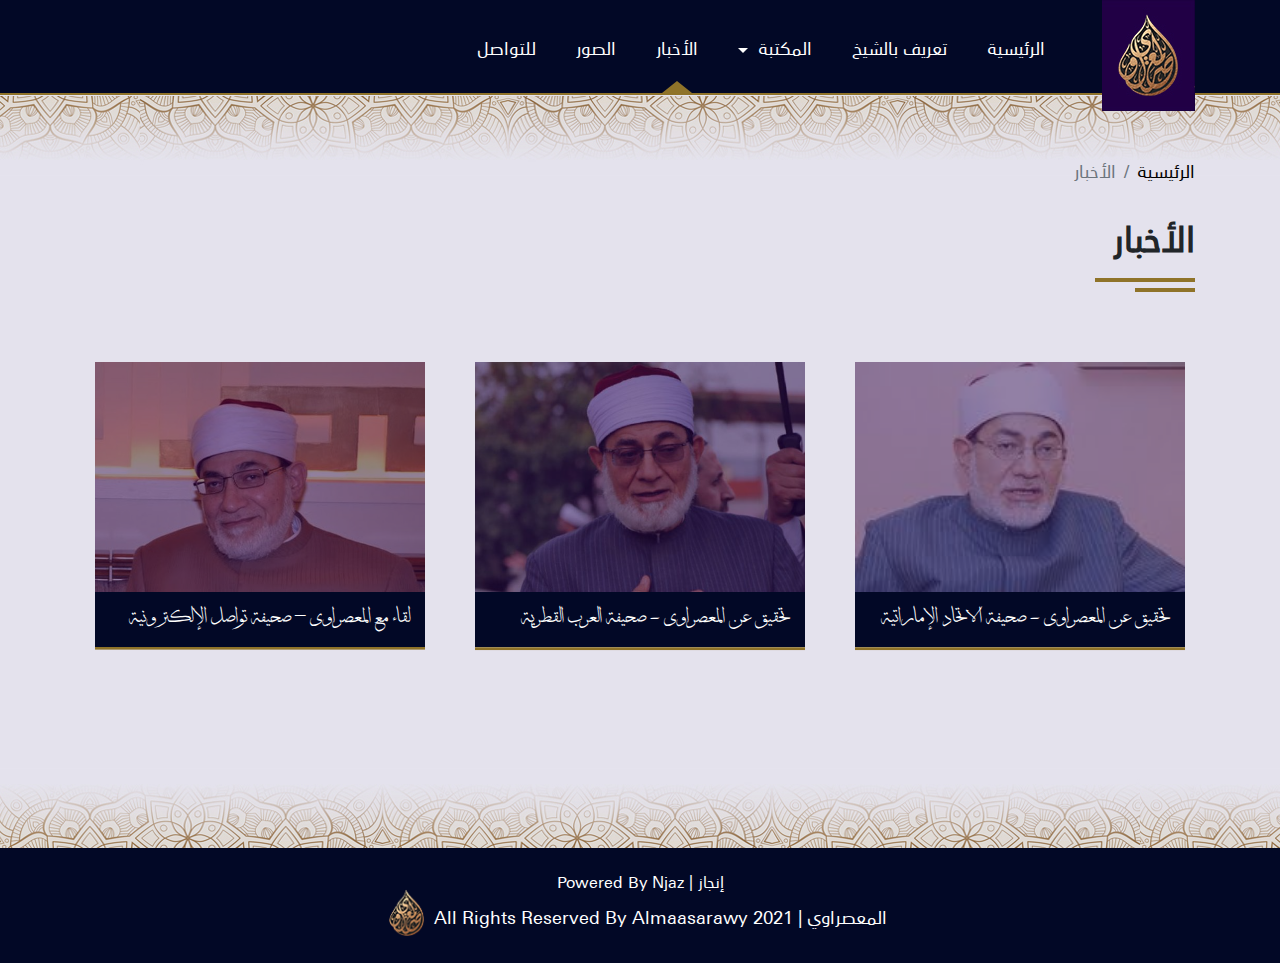
<file: news.html>
<!DOCTYPE html>
<html lang="ar" dir="rtl">
<head>
  <meta charset="utf-8">
  <meta http-equiv="X-UA-Compatible" content="IE=edge">
  <meta name="description" content="الموقع الرسمي لفضيلة الشيخ احمد عيسي المعصراوي">
  <meta name="viewport" content="width=device-width, initial-scale=1">
  <title>الأخبار | الموقع الرسمي للمعصراوي - almaasarawy</title>
  <!-- FavIcon -->
  <link rel="shortcut icon" href="images/fav.ico" type="">
  <!-- Bootstrap -->
  <link rel="stylesheet" type="text/css" href="css/bootstrap.min.css">
  <!-- Owl Carousel -->
  <link rel="stylesheet" type="text/css" href="css/owl.carousel.min.css">
  <!-- Icons -->
  <link rel="stylesheet" href="css/font-awesome-main.css">
  <!-- Main Style -->
  <link rel="stylesheet" type="text/css" href="css/main-style.css">
  <!-- Page Content Style -->
  <link rel="stylesheet" href="css/news.css">
  <!-- Responsive -->
  <link rel="stylesheet" type="text/css" href="css/responsive.css">
</head>
<body>
  <!--
  [if lt IE 9]>
    <script type='text/javascript' src='lib\js/html5shiv.min.js'></script>
  <![endif]
  -->
  <!--
  [if lt IE 9]>
    <script type='text/javascript' src='lib\js/respond.min.js'></script>
  <![endif]
  -->

  <!-- ***************
          Preloader
      ***************-->

  <div class="preloader">
    <div class="preloader-inner">
      <div class="image">
        <img src="images/22_logo_loading.gif" alt="preloader-logo" draggable="false">
      </div>
      <span></span>
    </div>
  </div>

  <!-- ***************
           Header
       ***************-->
  <header class="header">
    <div class="container">
      <div class="row align-items-center">
        <div class="col-12">
          <nav class="navbar navbar-expand-lg">
            <!-- logo -->
            <a class="navbar-brand" href="index.html">
              <img src="images/1_logo.jpg" alt="logo">
            </a>

            <!-- Hamurger Icon -->
            <button class="navbar-toggler ml-auto" type="button" data-toggle="collapse" data-target="#navbarNavDropdown" aria-controls="navbarNavDropdown" aria-expanded="false" aria-label="Toggle navigation">
              <span class="bars-icon"><span></span></span>
            </button>

            <!-- Links -->
            <div class="collapse navbar-collapse" id="navbarNavDropdown">
              <ul class="navbar-nav">
                <li class="nav-item">
                  <a class="nav-link" href="index.html">الرئيسية</a>
                </li>
                <li class="nav-item">
                  <a class="nav-link about-me-link" href="#">تعريف بالشيخ</a>
                </li>
                <li class="nav-item dropdown">
                  <a class="nav-link dropdown-toggle" href="#" id="navbarDropdownMenuLink" data-toggle="dropdown" aria-haspopup="true" aria-expanded="false">
                    المكتبة
                  </a>
                  <div class="dropdown-menu" aria-labelledby="navbarDropdownMenuLink">
                    <a class="dropdown-item" href="sounds.html">الصوتيات</a>
                    <a class="dropdown-item" href="videos.html">المرئيات</a>
                    <a class="dropdown-item" href="books.html">الكتب</a>
                  </div>
                </li>
                <li class="nav-item active">
                  <a class="nav-link" href="news.html">الأخبار</a>
                </li>
                <li class="nav-item">
                  <a class="nav-link" href="gallery.html">الصور</a>
                </li>
                <li class="nav-item">
                  <a class="nav-link" href="contact.html">للتواصل</a>
                </li>
              </ul>
            </div>
          </nav>
        </div>
      </div>
    </div>
  </header>

  <!-- **************
        Page Content
       ************** -->
  <div class="news">
    <div class="container">
      <div class="head">
        <ul class="breadcrumb">
          <li class="breadcrumb-item"><a href="index.html">الرئيسية</a></li>
          <li class="breadcrumb-item active">الأخبار</li>
        </ul>
        <h1>الأخبار</h1>
      </div>
      <div class="news-items">
        <div class="row">
          <div class="col-lg-4 col-sm-6 col-12">
            <div class="item">
              <div class="item-inner">
                <div class="img-item">
                  <img src="images/news/almaasarawy3.jpg" alt="almaasarawy">
                  <span class="item-cat">7 أكتوبر 2016</span>
                </div>
                <a href="https://www.alittihad.ae/article/48892/2016/%d8%a7%d9%84%d9%85%d8%b9%d8%b5%d8%b1%d8%a7%d9%88%d9%8a--%d8%b4%d9%8a%d8%ae-%d8%a7%d9%84%d9%85%d9%82%d8%a7%d8%b1%d8%a6-%d8%a7%d9%84%d9%85%d8%b5%d8%b1%d9%8a%d8%a9" class="item-title" target="_blank">تحقيق عن المعصراوى -  صحيفة الاتحاد الإماراتية </a>
                <p class="item-desc">نشرت صحيفة الاتحاد الاماراتية مقال بتحدث عن من هو احمد عيسي المعصراوي</p>
              </div>
            </div>
          </div>
          <div class="col-lg-4 col-sm-6 col-12">
            <div class="item">
              <div class="item-inner">
                <div class="img-item">
                  <img src="images/news/almaasarawy1.jpg" alt="almaasarawy">
                  <span class="item-cat">2 يوليو 2016</span>
                </div>
                <a href="https://alarab.qa/article/02/07/2016/907746-%D8%A7%D9%84%D9%85%D8%B9%D8%B5%D8%B1%D8%A7%D9%88%D9%8A-%D9%86%D8%A8%D9%88%D8%BA-%D9%85%D8%A8%D9%83%D8%B1-%D8%A7%D9%86%D8%AA%D9%87%D9%89-%D8%A8%D9%87-%D8%A5%D9%84%D9%89-%D8%B4%D9%8A%D8%AE-%D8%B9%D9%85%D9%88%D9%85-%D8%A7%D9%84%D9%85%D9%82%D8%A7%D8%B1%D8%A6-%D8%A7%D9%84%D9%85%D8%B5%D8%B1%D9%8A%D8%A9" class="item-title" target="_blank">تحقيق عن المعصراوى -  صحيفة العرب القطرية</a>
                <p class="item-desc">نشرت صحيفة العرب القطرية مقال بتحدث عن من هو احمد عيسي المعصراوي</p>
              </div>
            </div>
          </div>
          <div class="col-lg-4 col-sm-6 col-12">
            <div class="item">
              <div class="item-inner">
                <div class="img-item">
                  <img src="images/news/almaasarawy2.jpg" alt="almaasarawy">
                  <span class="item-cat">29 مايو 2017</span>
                </div>
                <a href="https://twasul.info/818141/%D8%A7%D9%84%D9%85%D8%B9%D8%B5%D8%B1%D8%A7%D9%88%D9%8A-%D9%8A%D9%8E%D8%B0%D9%92%D8%B1%D9%90%D9%81-%D8%A7%D9%84%D8%AF%D9%85%D9%88%D8%B9-%D9%81%D9%8A-%D8%A8%D8%B1%D9%86%D8%A7%D9%85%D8%AC/" class="item-title" target="_blank">لقاء مع المعصراوى – صحيفة تواصل الإلكترونية</a>
                <p class="item-desc">
                  قامت صحيفة التواصل الإلكترونية بعمل لقاء مباشر مع فضيلة الاستاذ الدكتور احمد المعصراوي
                </p>
              </div>
            </div>
          </div>
        </div>
      </div>
    </div>
  </div>

  <!-- ****************
            Footer 
       **************** -->
  <footer class="footer">
    <div class="container">
      <div class="row">
        <div class="col-12">
          <div class="copyright text-center">
            <a href="#" class="company-copyright">إنجاز | powered by njaz</a>
            <a href="index.html" class="site-copyright">
              المعصراوي | all rights reserved by almaasarawy 2021
              <img src="images/14_logo.png" alt="logo">
            </a>
          </div>
        </div>
      </div>
    </div>
  </footer>

  <!-- *****************
         About Me Popup 
       ****************** -->
  <div class="about-me">
    <div class="about-me-main">
      <div class="about-me-inner text-center before after">
        <div class="close-btn"><i class='fas fa-times'></i></div>
        <div class="row">
          <div class="col-12">
            <!-- Header -->
            <div class="about-me-header">
              <h2 class="text-cv" data-heading="السيرة الذاتية للأستاذ الدكتور">أحمد المعصراوي</h2>
              <div class="header-box">
                  <div class="line"></div>
                  <img src="images/about_me/sheikh.png" alt="sheikh">
                  <div class="line"></div>
              </div>
            </div>
            <!-- Body -->
            <div class="about-me-body">
              <div class="intro title-box after">
                <div class="row justify-content-between">
                  <div class="col-md-6 d-md-block d-none p-0">
                    <div class="info-img">
                      <div class="img box-img">
                        <img src="images/about_me/sheikh.png" alt="shiekh">
                      </div>
                      <div class="line box-line"></div>
                    </div>
                  </div>
                  <div class="col-md-6 col-12 p-0 align-self-end">
                    <div class="info-text">
                      <p>الإسم : <span>أحمد عيسى المعصراوي</span></p>
                      <p>تاريخ الميلاد : <span>الأول من مارس ١٩٥٣ بمحافظة الدقهلية - مصر</span></p>
                    </div>
                  </div>
                </div>
              </div>
              <!-- Qualifications Box -->
              <div class="qualifications-box container-box">
                <h3 class="title-box-header">المؤهلات العلمية</h3>
                <ul>
                  <li>شهادة عالیة القراءات ١٩٧٣</li>
                  <li>شهادة تخصص القراءات ١٩٧٦</li>
                  <li>الإجازة العالية (الليسانس) في الدراسات الإسلامية ١٩٨٠</li>
                  <li>التخصص (الماجيستير) في الحديث وعلومه بتقدیر ممتاز ١٩٨٩</li>
                  <li>العالمية (الدكتوراه) في الحديث النبوي وعلومه مع مرتبة الشرف الأولى ١٩٩٢</li>
                  <li>الإجازة في القراءات العشر الصغرى والكبرى بالسند المتصل إلى سيدنا رسول الله (ﷺ)</li>
                </ul>
              </div>
              <!-- Jobs -->
              <div class="Jobs list-block">
                <h3 class="list-title">الوظائف التي تقلدها من قبل</h3>
                <ul class="list-bullets">
                  <li>.أستاذ الحديث بقسم الدراسات الإسلامية بكلية التربية جامعة الأزهر بالقاهرة</li>
                  <li>.رئيس لجنة مراجعة المصحف الشريف بمجمع البحوث الإسلامية بالأزهر الشريف</li>
                  <li>.شيخ عموم المقارئ المصرية</li>
                  <li>.عضو لجنة اختبار القراء بالإذاعة والتليفزيون بمصر</li>
                  <li>.عضو لجنة الاستماع  بشركة صوت القاهرة للصوتيات والمرئيات</li>
                  <li>.شيخ مقرأة مسجد الإمام الحسين بالقاهرة</li>
                </ul>
              </div>
              <div class="literature">
                <div class="title-box after before">
                  <div class="row justify-content-between">
                    <div class="col-md-6 col-12 p-0">
                      <div class="info-img">
                        <div class="img box-img">
                          <img src="images/about_me/sheikh.png" alt="shiekh">
                        </div>
                        <div class="line box-line"></div>
                      </div>
                    </div>
                    <div class="col-md-6 col-12 p-0 align-self-end">
                      <div class="info-text">
                        <h3 class="box-title"> : المؤلفات العلمية</h3>
                      </div>
                    </div>
                  </div>
                </div>
                <div class="list-block">
                  <ul class="list-bullets">
                    <li>تمام المنة في بيان القراءات الواردة في السنة</li>
                    <li>البدور الزاهرة في القراءات العشر المتواترة للإمام النشار - شرح ودراسة ، طبع وزارة الأوقاف والشئون الإسلامية في دولة قطر (أربعة أجزاء)</li>
                    <li>منحة الفتاح في أحاديث النكاح ، طبع دار المنار - القاهرة</li>
                    <li>صحيح المنقول في الحديث الموضوع ، حولية كلية التربية - جامعة الأزهر</li>
                    <li>شرح التثريب للإمام أبي عمرو الداني في القراءات السبع - تحقيق ودراسة ومشاركة مع آخرين. طبع الكتب العلمية - بيروت</li>
                    <li>تحقيق ودراسة الإتقان للإمام السيوطي . طبع دار السلام - القاهرة</li>
                    <li>معالم الاهتداء في أحاديث خاتم الأنبياء . طبع دار المنار - القاهرة</li>
                    <li>نكاح المتعة بين التحليل والتحريم في ضوء السنة النبوية المطهرة. حولية كلية التربية - جامعة الأزهر</li>
                    <li>المشاركة في موسوعة أعلام الفكر الإسلامي الصادرة عن المجلس الأعلى للشئون الإسلامية بالقاهرة</li>
                    <li>أحكام النذور من سنة الرسول (ﷺ). طبع دار المنار - القاهرة</li>
                    <li>فقه الإمام مُحمد بن حسن الشيباني من خلال كتابه الآثار (تحقيق ودراسة) جزءان ، طبع دار السلام بالقاهرة</li>
                    <li>أحكام الهبة والهدىة من سنة خير البرية (ﷺ) ، طبع دار المنار بالقاهرة</li>
                    <li>المجموع شرح المهذب ، تحقيق ودراسة ، مشاركة مع آخرين ، طبع الكتب العلمية - بيروت </li>
                    <li>الدرر في مصطلح أهل الحديث والأثر ، طبع دار المنار - القاهرة</li>
                    <li>الكامل المفصل في القراءات الأربعة عشر بهامش مصحف القراءات التعليمي بالترميز اللوني ، طبع دار الإمام الشاطبي - القاهرة</li>
                    <li>مختصر فتاوي ابن تيمية ، تحقيق ودراسة ، طبع دار الفتح الإعلامي - القاهرة</li>
                    <li>البيان في تدبر القرآن مشاركة د/ عبد الكريم إبراهيم عوض صالح ، طبع دار السلام - القاهرة</li>
                    <li>تاريخ القرآن وغرائبه ورسمه وضبطه للشيخ محمد الكردي (تحقيق ودراسة) طبع دار الإمام البخاري - الإسماعيلية</li>
                    <li>الشامل في قراءات الأئمة العشرة الكوامل ، طبع دار الإمام الشاطبي - القاهرة</li>
                    <li>الرسم القرآني (رسم القرآن وضبطه) في الميزان الشرعي ، طبع دار الإمام الشاطبي - القاهرة</li>
                    <li>منار الهدى في الوقف والابتداء ، لابن الأنباري - طبع وزارة الأوقاف والشؤون الإسلامية بمملكة البحرين ، وطبع دار الإمام الشاطبي - القاهرة</li>
                    <li>الشفاعة في ضوء الكتاب والسنة ، طبع دار المنار - القاهرة</li>
                    <li>التصحيف والتحريف أثناء تلاوة التنزيل ، مشاركة الشيخ محمد الدسوقي ، طبع دار السلام - القاهرة</li>
                    <li>القراءات العشر الكبرى ، مشاركة الشيخ/ محمد الدسوقي ، طبع دار السلام - القاهرة</li>
                    <li>الإجازة في القراءات ، مشاركة الشيخ/ محمد الدسوقي ، طبع دار السلام - القاهرة</li>
                    <li>الإشارات البهية في حل ألفاظ الشاطبية ، مشاركة الشيخ/ محمد فؤاد</li>
                    <li>شرح المقدمة الجزرية ، مشاركة الشيخ/ محمد فؤاد</li>
                    <li>الجدول في القراءات العشر ، مشاركة الشيخ/ محمد الدسوقي ، طبع دار السلام - القاهرة</li>
                    <li>البشرى في العشر الصغرى ، مشاركة الشيخ/ محمد الدسوقي طبع دار ابن كثير - بيروت</li>
                    <li>الفتوحات في القراءات مشاركة الشيخ/ أحمد البكري ، طبع دار الإمام الشاطبي - القاهرة</li>
                  </ul>
                </div>
                <div class="container-box">
                  <h3 class="title-box-header">الإشراف والمناقشة لرسائل علمية عديدة منها</h3>
                  <p>الماجستير والدكتوراه في كل من أصول الدين بالقاهرة والتربية بالقاهرة وكلية البنات بالقاهرة وكلية القرآن بطنطا وكلية اللغات والترجمة بالقاهرة والآداب بالمنوفية ، والجامعة الأمريكية المفتوحة ومعهد المخطوطات بمنظمة الدول العربية وكلية دار العلوم بالقاهرة وجامعة الجنان بطرابلس - لبنان</p>
                </div>
                <div class="list-block share">
                  <h3 class="list-title text-left">المشاركة في المؤتمرات الدولية للقرآن الكريم والسنة النبوية المطهرة</h3>
                  <ul class="list-bullets">
                    <li>المؤتمر القرآني الأول للهيئة العالمية لتحفيظ القرآن عام  ٢٠١٠ - جدة - السعودية
                    </li>
                    <li>المؤتمر القرآني الثالث بالجزائر - جامعة الأمير عبد القادر عام ٢٠١١ قسنطينة - الجزائر</li>
                    <li>المؤتمر الأول للسنة النبوية عام ١٩٩٩ - لاهور - باكستان</li>
                    <li>مؤتمر مرور أربعة عشر قرناً على نزول القرآن تحت رعاية رئيس وزارة تركيا عام ٢٠٠٩ - اسطنبول - تركيا</li>
                    <li>المؤتمر القرآني الثاني عام ٢٠٠٧ - ولاية ترينجانو - ماليزيا</li>
                    <li>المؤتمر القرآني الثاني للهيئة العالمية لتحفيظ القرآن عام ٢٠١٣ - المنامة - البحرين</li>
                    <li>مؤتمر حوار الأديان ٢٠٠٨ - طاجيكستان</li>
                    <li>الدورة التدريبية الأولى في كيفية التحكيم في المسابقات الدولية ٢٠٠٩ - مكة المكرمة</li>
                    <li>الدورة التدريبية الأولى في كيفية التحكيم في المسابقات الدولية  ٢٠١٢ - اسطنبول</li>
                  </ul>
                </div>
                <div class="double-list-block">
                  <div class="container-box">
                    <h3 class="title-box-header">المشاركة في التحكيم في المسابقات الدولية للقرآن الكريم ومنها </h3>
                    <div class="row">
                      <div class="col-md-6 col-12 p-0">
                        <ul class="list-bullets">
                          <li>مسابقة الأمير سلطان بن عبد العزيز بالسنغال ٢٠١٠</li>
                          <li>مسابقة الكويت الدولية ٢٠١٠</li>
                          <li>مسابقة ماليزيا الدولية من عام ٢٠١٠ حتي الاَن</li>
                          <li>مسابقة إيران الدولية ٢٠٠٨</li>
                          <li>مسابقة الفاتح بطرابلس ليبيا ٢٠٠٦</li>
                          <li>مسابقة أول الأوائل الدولية بقطر</li>
                          <li>مسابقة كتارا الدولية بقطر</li>
                          <li>جائزة الخرطوم الدولية بالسودان</li>
                        </ul>
                      </div>
                      <div class="col-md-6 col-12 p-0">
                        <ul class="list-bullets">
                          <li>مسابقة بروناي الدولية ١٩٩٠</li>
                          <li>مسابقة تايلاند من عام ١٩٨٩ حتي عام ١٩٩٤</li>
                          <li>مسابقة تركيا الدولية ١٩٩٦</li>
                          <li>مسابقة مكة المكرمة الدولية ٢٠٠٠ ،٢٠٠٦</li>
                          <li>مسابقة جائزة دبي ٢٠٠٥ ،٢٠٠٧</li>
                          <li>مسابقة البحرين ٢٠٠٦ ،٢٠١٥</li>
                          <li>مسابقة قطر الدولية من عام ١٩٩٦ حتي الاَن</li>
                          <li>مسابقة الملك محمد السادس الدولية بالمغرب ٢٠٠٧</li>
                        </ul>
                      </div>
                    </div>
                  </div>
                </div>
              </div>
              <div class="other-jobs">
                <div class="title-box after before">
                  <div class="row justify-content-between">
                    <div class="col-md-6 col-12 p-0">
                      <div class="info-img">
                        <div class="img box-img">
                          <img src="images/about_me/sheikh.png" alt="shiekh">
                        </div>
                        <div class="line box-line"></div>
                      </div>
                    </div>
                    <div class="col-md-6 col-12 p-0 align-self-end">
                      <div class="info-text text-left text-light">
                        <h3 class="box-title">: أعمال أخرى </h3>
                      </div>
                    </div>
                  </div>
                </div>
                <div class="container-box">
                  <h3 class="title-box-header">أعمال أخرى في خدمة القرآن</h3>
                  <div class="row justify-content-between">
                    <div class="col-md-6 col-12 p-0 pl-2">
                      <ul class="list-bullets">
                        <li>تسجيل القرآن الكريم بالقراءات العشرة من طريق الشاطبية والدرة (من الجزء ٢٦ حتي آخر القرآن) موجود في الأسواق</li>
                        <li>الإشراف على تسجيل ما يزيد على ثلاثين ختمة من القرآن الكريم بروايات متعددة</li>
                        <li>الإشراف على البرامج القرآنية لقناة الفجر الفضائية</li>
                      </ul>
                    </div>
                    <div class="col-md-6 col-12 p-0 pr-1">
                      <ul class="list-bullets">
                        <li>تقدمة التلاوة برواية ورش عن نافع تلاوة الشيخ / محمود خليل الحٌصري بإذاعة القرآن الكريم المصرية</li>
                        <li>البرنامج الإذاعي براعم الإيمان </li>
                        <li>البرنامج الإذاعي أئمة القراءات</li>
                        <li>البرنامج التلیفزیوني نور القرآن</li>
                        <li>البرنامج التلیفزیوني صور من عظماء الإسلام</li>
                      </ul>
                    </div>
                  </div>
                </div>
                <div class="list-block">
                  <h3 class="list-title text-left">أشرف على مراجعة وطبع العديد من المصاحف إما برئاسة اللجنة أو بالعضوية فيها</h3>
                  <div class="row justify-content-between">
                    <div class="col-md-6 col-12">
                      <ul class="list-bullets">
                        <li>مصحف دولة الكويت</li>
                        <li>مصحف دولة قطر</li>
                        <li>مصحف مملكة البحرين</li>
                        <li>مصحف ليبيا برواية قالون عن نافع</li>
                        <li>مصحف ليبيا برواية البزي عن ابن كثير</li>
                      </ul>
                    </div>
                    <div class="col-md-6 col-12">
                      <ul class="list-bullets">
                        <li>مصحف الأزهر الشريف - مصر</li>
                        <li>مصحف الشمرلي - مصر</li>
                        <li>مصحف دار المنار - مصر</li>
                        <li>مصحف سلطنة بروناي</li>
                        <li>مصحف سلطنة عمان</li>
                        <li>مصحف مكتوم بن راشد اَل مكتوم - دبي</li>
                      </ul>
                    </div>
                  </div>
                </div>
                <div class="list-block for-title">
                  <h3 class="title-box-header">أنشأ ما يزيد عن ثمانين مركزًا للدراسات القرآنية في معظم محافظات مصر تهتم بتحفيظ ومراجعة وإجازات للقرآن الكريم بجميع رواياته ، يدرس فيها ما يزيد عن ٣٠٠٠٠ (ثلاثين ألف) طالب وطالبة ويقوم بالتدريس فيها ١٧٠٠ (ألف وسبعمائة) معلم ومعلمة</h3>
                  <p>تلاوة القرآن والوعظ وإمامة التراويح في دول عديدة منها </p>
                  <span>كندا - أمريكا - بريطانيا - البوسنة - بلجيكا - فرنسا - أوغندة - جزر المالديف - غانا - جنوب افريقيا - جامبيا - الكويت - طاجيكستان - ماليزيا - تايلاند</span>
                </div>
                <div class="container-box present-project">
                  <h3 class="title-box-header">المشروع الحالي</h3>
                  <p>وهو الآن عاكف على مشروعه الضخم وهو الجمع الصوتي للقرآن الكريم بقراءاته العشر ورواياته وطرقه </p>
                </div>
              </div>
            </div>
          </div>
        </div>
      </div>
    </div>
  </div>
  
  <!-- Jquery 3.5 -->
  <script src="js/jquery-3.5.1.min.js"></script>
  <!-- Bootstrap 4 -->
  <script src="js/bootstrap.min.js"></script>
  <!-- Icons -->
  <script src="js/font-awesome-main.js"></script>
  <!-- Owl Carousel -->
  <script src="js/owl.carousel.min.js"></script>
  <!-- Main Script -->
  <script src="js/main.js"></script>
</body>
</html>
</file>
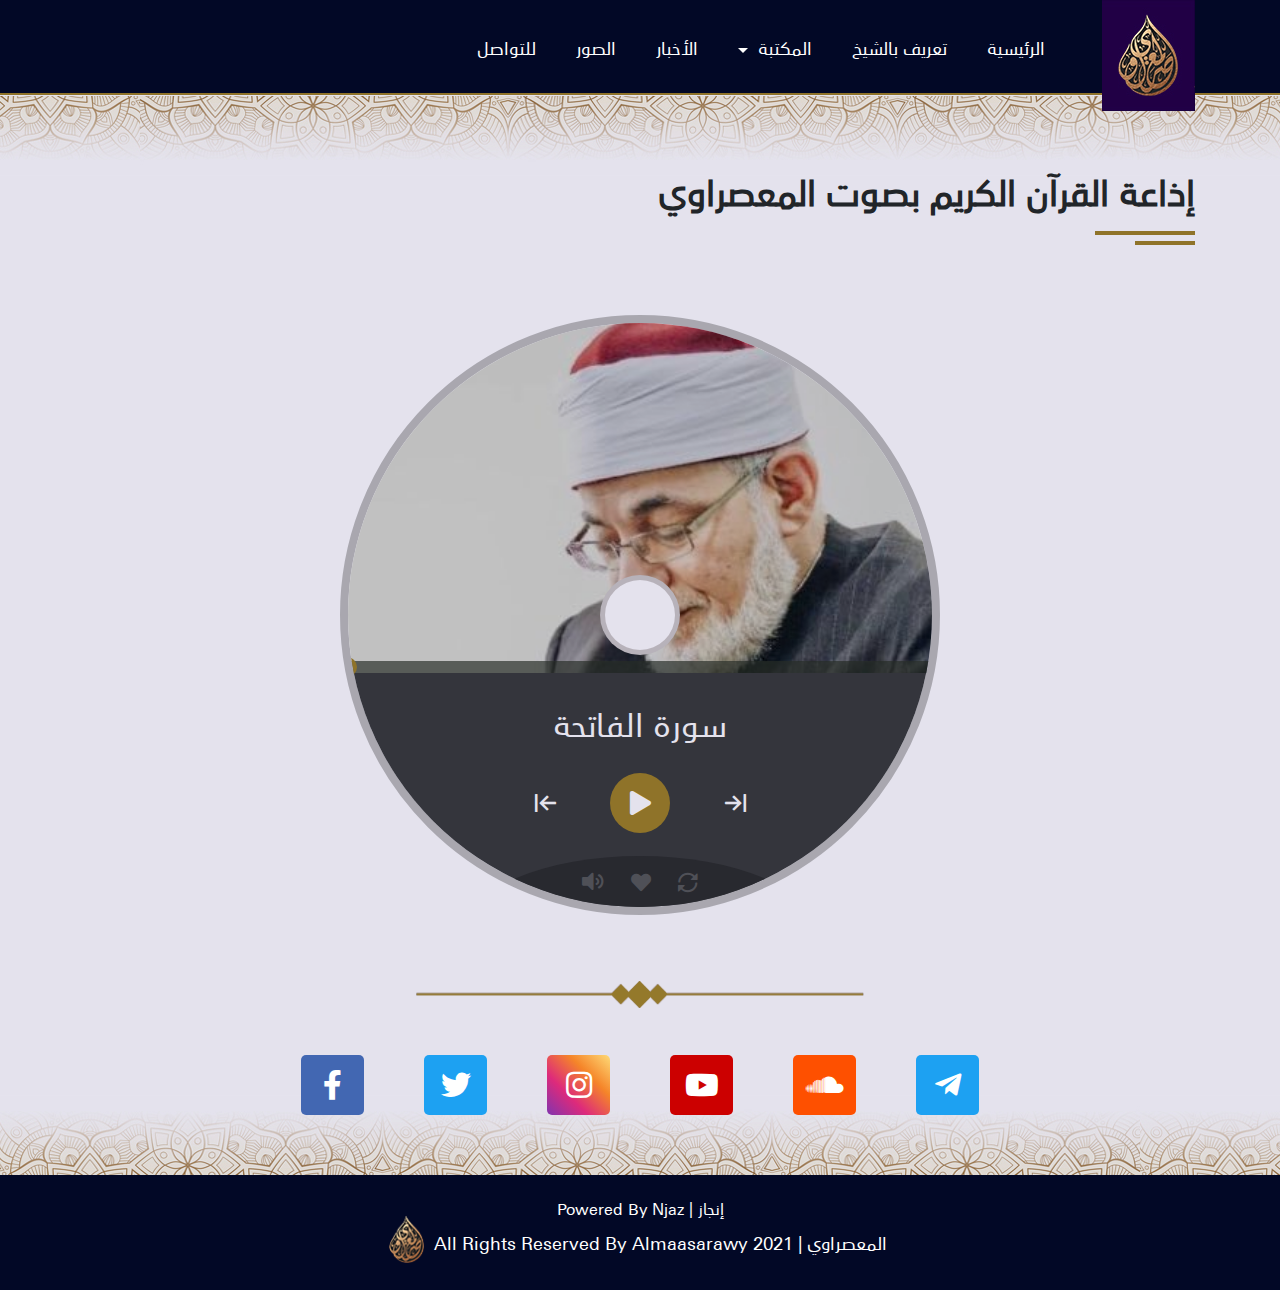
<file: radio-station.html>
<!DOCTYPE html>
<html lang="ar" dir="rtl">
<head>
  <meta charset="utf-8">
  <meta http-equiv="X-UA-Compatible" content="IE=edge">
  <meta name="description" content="إذاعة القرآن الكريم بصوت الشيخ أحمد عيسى المعصراوي">
  <meta name="viewport" content="width=device-width, initial-scale=1">
  <title>إذاعة القرآن الكريم - الموقع الرسمي للمعصراوي - almaasarawy</title>
  <!-- FavIcon -->
  <link rel="shortcut icon" href="images/fav.ico" type="">
  <!-- Bootstrap -->
  <link rel="stylesheet" type="text/css" href="css/bootstrap.min.css">
  <!-- Owl Carousel -->
  <link rel="stylesheet" type="text/css" href="css/owl.carousel.min.css">
  <!-- Icons -->
  <link rel="stylesheet" href="css/font-awesome-main.css">
  <!-- Main Style -->
  <link rel="stylesheet" type="text/css" href="css/main-style.css">
  <!-- Page Content Style -->
  <link rel="stylesheet" href="css/radio-station.css">
  <!-- Responsive -->
  <link rel="stylesheet" type="text/css" href="css/responsive.css">
  <script>
    // Basmalah Sound On Window Loading
    // let audio = new Audio("sounds/basmalah.mp3")
    // audio.setAttribute("type","audio/mpeg");
    // window.addEventListener("load",()=>{
    //   audio.setAttribute("autoplay","autoplay");
    //   setTimeout(()=>{
    //     audio.play()
    //   },600);
    // });
  </script>
</head>
<body>
  <!--
  [if lt IE 9]>
    <script type='text/javascript' src='lib\js/html5shiv.min.js'></script>
  <![endif]
  -->
  <!--
  [if lt IE 9]>
    <script type='text/javascript' src='lib\js/respond.min.js'></script>
  <![endif]
  -->

  <!-- ***************
          Preloader
      ***************-->

  <div class="preloader">
    <div class="preloader-inner">
      <div class="image">
        <img src="images/22_logo_loading.gif" alt="preloader-logo" draggable="false">
      </div>
      <span></span>
    </div>
  </div>

  <!-- ***************
           Header
       ***************-->
  <header class="header">
    <div class="container">
      <div class="row align-items-center">
        <div class="col-12">
          <nav class="navbar navbar-expand-lg">
            <!-- logo -->
            <a class="navbar-brand" href="index.html">
              <img src="images/1_logo.jpg" alt="logo">
            </a>

            <!-- Hamurger Icon -->
            <button class="navbar-toggler ml-auto" type="button" data-toggle="collapse" data-target="#navbarNavDropdown" aria-controls="navbarNavDropdown" aria-expanded="false" aria-label="Toggle navigation">
              <span class="bars-icon"><span></span></span>
            </button>

            <!-- Links -->
            <div class="collapse navbar-collapse" id="navbarNavDropdown">
              <ul class="navbar-nav">
                <li class="nav-item">
                  <a class="nav-link" href="index.html">الرئيسية</a>
                </li>
                <li class="nav-item">
                  <a class="nav-link about-me-link" href="#">تعريف بالشيخ</a>
                </li>
                <li class="nav-item dropdown">
                  <a class="nav-link dropdown-toggle" href="#" id="navbarDropdownMenuLink" data-toggle="dropdown" aria-haspopup="true" aria-expanded="false">
                    المكتبة
                  </a>
                  <div class="dropdown-menu" aria-labelledby="navbarDropdownMenuLink">
                    <a class="dropdown-item" href="sounds.html">الصوتيات</a>
                    <a class="dropdown-item" href="videos.html">المرئيات</a>
                    <a class="dropdown-item" href="books.html">الكتب</a>
                  </div>
                </li>
                <li class="nav-item">
                  <a class="nav-link" href="news.html">الأخبار</a>
                </li>
                <li class="nav-item">
                  <a class="nav-link" href="gallery.html">الصور</a>
                </li>
                <li class="nav-item">
                  <a class="nav-link" href="contact.html">للتواصل</a>
                </li>
              </ul>
            </div>
          </nav>
        </div>
      </div>
    </div>
  </header>
  

  <!-- ******************************
            Radio Staction Content
      ********************************-->
  
  <section class="radio-station">
    <div class="container">
      <h1 class="page-title">إذاعة القرآن الكريم بصوت المعصراوي</h1>
      <div class="content">
        <div class="music-player-main">
          <div class="top">
            <div class="bg-img">
              <img src="images/gallery/almaasarawy.jpg" alt="">
            </div>
            <div class="timeline">
              <div class="seek"></div>
            </div>
          </div>
          <div class="bottom">
            <div class="bottom-content">
              <h2>سورة الفاتحة</h2>
              <div class="controller">
                <span class="prev">
                  <i class="far fa-arrow-to-right"></i>
                </span>
                <span class="play">
                  <i class="fa fa-play"></i>
                </span>
                <span class="next">
                  <i class="far fa-arrow-to-left"></i>
                </span>
              </div>
              <div class="option">
                <span class="replay">
                  <i class="far fa-sync-alt"></i>
                </span>
                <span class="heart">
                  <i class="fas fa-heart"></i>
                </span>
                <span class="volume">
                  <input type="range" min="0" max="100">
                  <i class="fas fa-volume"></i>
                </span>
              </div>
            </div>
          </div>
        </div>
      </div>
    </div>
  </section>











  <!-- ****************
         Social Media 
       ****************  -->
  <div class="social-media">
    <div class="container">
      <div class="row">
        <div class="col-12">
          <div class="social-media-inner">
            <div class="items d-flex justify-content-center align-items-center flex-wrap">
              <a href="https://t.me/elmasrw" class="item" id="telegram" rel="noreferrer" target="_blank"><i class="fab fa-telegram-plane"></i></a>

              <a href="sounds.html" class="item" id="soundcloud" rel="noreferrer"><i class="fab fa-soundcloud"></i></a>

              <a href="https://www.youtube.com/channel/UCszBO4J7l4d0YtmVuod3hLA" class="item" id="youtube" rel="noreferrer" target="_blank"><i class="fab fa-youtube"></i></a>

              <a href="https://www.instagram.com/drelmasrwy/" class="item" id="instagram" rel="noreferrer" target="_blank"><i class="fab fa-instagram"></i></a>
              
              <a href="https://twitter.com/elmasrw?ref_src=twsrc%5Egoogle%7Ctwcamp%5Eserp%7Ctwgr%5Eauthor" class="item" id="twitter" rel="noreferrer" target="_blank"><i class="fab fa-twitter"></i></a>

              <a href="https://www.facebook.com/drelmasrwy/" class="item" id="facebook" rel="noreferrer" target="_blank"><i class="fab fa-facebook-f"></i></a>
            </div>
          </div>
        </div>
      </div>
    </div>
  </div>

  <!-- ****************
            Footer 
       **************** -->
  <footer class="footer">
    <div class="container">
      <div class="row">
        <div class="col-12">
          <div class="copyright text-center">
            <a href="#" class="company-copyright">إنجاز | powered by njaz</a>
            <a href="index.html" class="site-copyright">
              المعصراوي | all rights reserved by almaasarawy 2021
              <img src="images/14_logo.png" alt="logo">
            </a>
          </div>
        </div>
      </div>
    </div>
  </footer>

  <!-- *****************
         About Me Popup 
       ****************** -->
  <div class="about-me">
    <div class="about-me-main">
      <div class="about-me-inner text-center before after">
        <div class="close-btn"><i class='fas fa-times'></i></div>
        <div class="row">
          <div class="col-12">
            <!-- Header -->
            <div class="about-me-header">
              <h2 class="text-cv" data-heading="السيرة الذاتية للأستاذ الدكتور">أحمد المعصراوي</h2>
              <div class="header-box">
                  <div class="line"></div>
                  <img src="images/about_me/sheikh.png" alt="sheikh">
                  <div class="line"></div>
              </div>
            </div>
            <!-- Body -->
            <div class="about-me-body">
              <div class="intro title-box after">
                <div class="row justify-content-between">
                  <div class="col-md-6 d-md-block d-none p-0">
                    <div class="info-img">
                      <div class="img box-img">
                        <img src="images/about_me/sheikh.png" alt="shiekh">
                      </div>
                      <div class="line box-line"></div>
                    </div>
                  </div>
                  <div class="col-md-6 col-12 p-0 align-self-end">
                    <div class="info-text">
                      <p>الاسم : <span>أحمد عيسى المعصراوي</span></p>
                      <p>تاريخ الميلاد : <span>الأول من مارس ١٩٥٣ بمحافظة الدقهلية - مصر</span></p>
                    </div>
                  </div>
                </div>
              </div>
              <!-- Qualifications Box -->
              <div class="qualifications-box container-box">
                <h3 class="title-box-header">المؤهلات العلمية</h3>
                <ul>
                  <li>شهادة عالیة القراءات ١٩٧٣</li>
                  <li>شهادة تخصص القراءات ١٩٧٦</li>
                  <li>الإجازة العالية (الليسانس) في الدراسات الإسلامية ١٩٨٠</li>
                  <li>التخصص (الماجيستير) في الحديث وعلومه بتقدیر ممتاز ١٩٨٩</li>
                  <li>العالمية (الدكتوراه) في الحديث النبوي وعلومه مع مرتبة الشرف الأولى ١٩٩٢</li>
                  <li>الإجازة في القراءات العشر الصغرى والكبرى بالسند المتصل إلى سيدنا رسول الله (ﷺ)</li>
                </ul>
              </div>
              <!-- Jobs -->
              <div class="Jobs list-block">
                <h3 class="list-title">الوظائف التي تقلدها من قبل</h3>
                <ul class="list-bullets">
                  <li>أستاذ الحديث بقسم الدراسات الإسلامية بكلية التربية جامعة الأزهر بالقاهرة</li>
                  <li>رئيس لجنة مراجعة المصحف الشريف بمجمع البحوث الإسلامية بالأزهر الشريف</li>
                  <li>شيخ عموم المقارئ المصرية</li>
                  <li>عضو لجنة اختبار القراء بالإذاعة والتليفزيون بمصر</li>
                  <li>عضو لجنة الاستماع  بشركة صوت القاهرة للصوتيات والمرئيات</li>
                  <li>شيخ مقرأة مسجد الإمام الحسين بالقاهرة</li>
                </ul>
              </div>
              <div class="literature">
                <div class="title-box after before">
                  <div class="row justify-content-between">
                    <div class="col-md-6 col-12 p-0">
                      <div class="info-img">
                        <div class="img box-img">
                          <img src="images/about_me/sheikh.png" alt="shiekh">
                        </div>
                        <div class="line box-line"></div>
                      </div>
                    </div>
                    <div class="col-md-6 col-12 p-0 align-self-end">
                      <div class="info-text">
                        <h3 class="box-title"> : المؤلفات العلمية</h3>
                      </div>
                    </div>
                  </div>
                </div>
                <div class="list-block">
                  <ul class="list-bullets">
                    <li>تمام المنة في بيان القراءات الواردة في السنة</li>
                    <li>البدور الزاهرة في القراءات العشر المتواترة للإمام النشار - شرح ودراسة ، طبع وزارة الأوقاف والشئون الإسلامية في دولة قطر (أربعة أجزاء)</li>
                    <li>منحة الفتاح في أحاديث النكاح ، طبع دار المنار - القاهرة</li>
                    <li>صحيح المنقول في الحديث الموضوع ، حولية كلية التربية - جامعة الأزهر</li>
                    <li>شرح التثريب للإمام أبي عمرو الداني في القراءات السبع - تحقيق ودراسة ومشاركة مع آخرين طبع الكتب العلمية - بيروت</li>
                    <li>تحقيق ودراسة الإتقان للإمام السيوطي  طبع دار السلام - القاهرة</li>
                    <li>معالم الاهتداء في أحاديث خاتم الأنبياء  طبع دار المنار - القاهرة</li>
                    <li>نكاح المتعة بين التحليل والتحريم في ضوء السنة النبوية المطهرة حولية كلية التربية - جامعة الأزهر</li>
                    <li>المشاركة في موسوعة أعلام الفكر الإسلامي الصادرة عن المجلس الأعلى للشئون الإسلامية بالقاهرة</li>
                    <li>أحكام النذور من سنة الرسول (ﷺ) طبع دار المنار - القاهرة</li>
                    <li>فقه الإمام مُحمد بن حسن الشيباني من خلال كتابه الآثار (تحقيق ودراسة) جزءان ، طبع دار السلام بالقاهرة</li>
                    <li>أحكام الهبة الهدية من سنة خير البرية (ﷺ) ، طبع دار المنار بالقاهرة</li>
                    <li>المجموع شرح المهذب ، تحقيق ودراسة ، مشاركة مع آخرين ، طبع الكتب العلمية - بيروت </li>
                    <li>الدرر في مصطلح أهل الحديث والأثر ، طبع دار المنار - القاهرة</li>
                    <li>الكامل المفصل في القراءات الأربعة عشر بهامش مصحف القراءات التعليمي بالترميز اللوني ، طبع دار الإمام الشاطبي - القاهرة</li>
                    <li>مختصر فتاوي ابن تيمية ، تحقيق ودراسة ، طبع دار الفتح الإعلامي - القاهرة</li>
                    <li>البيان في تدبر القرآن مشاركة د/ عبد الكريم إبراهيم عوض صالح ، طبع دار السلام - القاهرة</li>
                    <li>تاريخ القرآن وغرائبه ورسمه وضبطه للشيخ محمد الكردي (تحقيق ودراسة) طبع دار الإمام البخاري - الإسماعيلية</li>
                    <li>الشامل في قراءات الأئمة العشرة الكوامل ، طبع دار الإمام الشاطبي - القاهرة</li>
                    <li>الرسم القرآني (رسم القرآن وضبطه) في الميزان الشرعي ، طبع دار الإمام الشاطبي - القاهرة</li>
                    <li>منار الهدى في الوقف والابتداء ، لابن الأنباري - طبع وزارة الأوقاف والشؤون الإسلامية بمملكة البحرين ، وطبع دار الإمام الشاطبي - القاهرة</li>
                    <li>الشفاعة في ضوء الكتاب والسنة ، طبع دار المنار - القاهرة</li>
                    <li>التصحيف والتحريف أثناء تلاوة التنزيل ، مشاركة الشيخ محمد الدسوقي ، طبع دار السلام - القاهرة</li>
                    <li>القراءات العشر الكبرى ، مشاركة الشيخ/ محمد الدسوقي ، طبع دار السلام - القاهرة</li>
                    <li>الإجازة في القراءات ، مشاركة الشيخ/ محمد الدسوقي ، طبع دار السلام - القاهرة</li>
                    <li>الإشارات البهية في حل ألفاظ الشاطبية ، مشاركة الشيخ/ محمد فؤاد</li>
                    <li>شرح المقدمة الجزرية ، مشاركة الشيخ/ محمد فؤاد</li>
                    <li>الجدول في القراءات العشر ، مشاركة الشيخ/ محمد الدسوقي ، طبع دار السلام - القاهرة</li>
                    <li>البشرى في العشر الصغرى ، مشاركة الشيخ/ محمد الدسوقي طبع دار ابن كثير - بيروت</li>
                    <li>الفتوحات في القراءات مشاركة الشيخ/ أحمد البكري ، طبع دار الإمام الشاطبي - القاهرة</li>
                  </ul>
                </div>
                <div class="container-box">
                  <h3 class="title-box-header">الإشراف والمناقشة لرسائل علمية عديدة منها</h3>
                  <p>الماجستير والدكتوراه في كل من أصول الدين بالقاهرة والتربية بالقاهرة وكلية البنات بالقاهرة وكلية القرآن بطنطا وكلية اللغات والترجمة بالقاهرة والآداب بالمنوفية ، والجامعة الأمريكية المفتوحة ومعهد المخطوطات بمنظمة الدول العربية وكلية دار العلوم بالقاهرة وجامعة الجنان بطرابلس - لبنان</p>
                </div>
                <div class="list-block share">
                  <h3 class="list-title text-left">المشاركة في المؤتمرات الدولية للقرآن الكريم والسنة النبوية المطهرة</h3>
                  <ul class="list-bullets">
                    <li>المؤتمر القرآني الأول للهيئة العالمية لتحفيظ القرآن عام  ٢٠١٠ - جدة - السعودية
                    </li>
                    <li>المؤتمر القرآني الثالث بالجزائر - جامعة الأمير عبد القادر عام ٢٠١١ قسنطينة - الجزائر</li>
                    <li>المؤتمر الأول للسنة النبوية عام ١٩٩٩ - لاهور - باكستان</li>
                    <li>مؤتمر مرور أربعة عشر قرناً على نزول القرآن تحت رعاية رئيس وزارة تركيا عام ٢٠٠٩ - اسطنبول - تركيا</li>
                    <li>المؤتمر القرآني الثاني عام ٢٠٠٧ - ولاية ترينجانو - ماليزيا</li>
                    <li>المؤتمر القرآني الثاني للهيئة العالمية لتحفيظ القرآن عام ٢٠١٣ - المنامة - البحرين</li>
                    <li>مؤتمر حوار الأديان ٢٠٠٨ - طاجيكستان</li>
                    <li>الدورة التدريبية الأولى في كيفية التحكيم في المسابقات الدولية ٢٠٠٩ - مكة المكرمة</li>
                    <li>الدورة التدريبية الأولى في كيفية التحكيم في المسابقات الدولية  ٢٠١٢ - اسطنبول</li>
                  </ul>
                </div>
                <div class="double-list-block">
                  <div class="container-box">
                    <h3 class="title-box-header">المشاركة في التحكيم في المسابقات الدولية للقرآن الكريم ومنها </h3>
                    <div class="row">
                      <div class="col-md-6 col-12 p-0">
                        <ul class="list-bullets">
                          <li>مسابقة الأمير سلطان بن عبد العزيز بالسنغال ٢٠١٠</li>
                          <li>مسابقة الكويت الدولية ٢٠١٠</li>
                          <li>مسابقة ماليزيا الدولية من عام ٢٠١٠ حتى الاَن</li>
                          <li>مسابقة إيران الدولية ٢٠٠٨</li>
                          <li>مسابقة الفاتح بطرابلس ليبيا ٢٠٠٦</li>
                          <li>مسابقة أول الأوائل الدولية بقطر</li>
                          <li>مسابقة كتارا الدولية بقطر</li>
                          <li>جائزة الخرطوم الدولية بالسودان</li>
                        </ul>
                      </div>
                      <div class="col-md-6 col-12 p-0">
                        <ul class="list-bullets">
                          <li>مسابقة بروناي الدولية ١٩٩٠</li>
                          <li>مسابقة تايلاند من عام ١٩٨٩ حتى عام ١٩٩٤</li>
                          <li>مسابقة تركيا الدولية ١٩٩٦</li>
                          <li>مسابقة مكة المكرمة الدولية ٢٠٠٠ ،٢٠٠٦</li>
                          <li>مسابقة جائزة دبي ٢٠٠٥ ،٢٠٠٧</li>
                          <li>مسابقة البحرين ٢٠٠٦ ،٢٠١٥</li>
                          <li>مسابقة قطر الدولية من عام ١٩٩٦ حتى الاَن</li>
                          <li>مسابقة الملك محمد السادس الدولية بالمغرب ٢٠٠٧</li>
                        </ul>
                      </div>
                    </div>
                  </div>
                </div>
              </div>
              <div class="other-jobs">
                <div class="title-box after before">
                  <div class="row justify-content-between">
                    <div class="col-md-6 col-12 p-0">
                      <div class="info-img">
                        <div class="img box-img">
                          <img src="images/about_me/sheikh.png" alt="shiekh">
                        </div>
                        <div class="line box-line"></div>
                      </div>
                    </div>
                    <div class="col-md-6 col-12 p-0 align-self-end">
                      <div class="info-text text-left text-light">
                        <h3 class="box-title">: أعمال أخرى </h3>
                      </div>
                    </div>
                  </div>
                </div>
                <div class="container-box">
                  <h3 class="title-box-header">أعمال أخرى في خدمة القرآن</h3>
                  <div class="row justify-content-between">
                    <div class="col-md-6 col-12 p-0 pl-2">
                      <ul class="list-bullets">
                        <li>تسجيل القرآن الكريم بالقراءات العشرة من طريق الشاطبية والدرة (من الجزء ٢٦ حتى آخر القرآن) موجود في الأسواق</li>
                        <li>الإشراف على تسجيل ما يزيد على ثلاثين ختمة من القرآن الكريم بروايات متعددة</li>
                        <li>الإشراف على البرامج القرآنية لقناة الفجر الفضائية</li>
                      </ul>
                    </div>
                    <div class="col-md-6 col-12 p-0 pr-1">
                      <ul class="list-bullets">
                        <li>تقدمة التلاوة برواية ورش عن نافع تلاوة الشيخ / محمود خليل الحٌصري بإذاعة القرآن الكريم المصرية</li>
                        <li>البرنامج الإذاعي براعم الإيمان </li>
                        <li>البرنامج الإذاعي أئمة القراءات</li>
                        <li>البرنامج التلیفزیوني نور القرآن</li>
                        <li>البرنامج التلیفزیوني صور من عظماء الإسلام</li>
                      </ul>
                    </div>
                  </div>
                </div>
                <div class="list-block">
                  <h3 class="list-title text-left">أشرف على مراجعة وطبع العديد من المصاحف إما برئاسة اللجنة أو بالعضوية فيها</h3>
                  <div class="row justify-content-between">
                    <div class="col-md-6 col-12">
                      <ul class="list-bullets">
                        <li>مصحف دولة الكويت</li>
                        <li>مصحف دولة قطر</li>
                        <li>مصحف مملكة البحرين</li>
                        <li>مصحف ليبيا برواية قالون عن نافع</li>
                        <li>مصحف ليبيا برواية البزي عن ابن كثير</li>
                      </ul>
                    </div>
                    <div class="col-md-6 col-12">
                      <ul class="list-bullets">
                        <li>مصحف الأزهر الشريف - مصر</li>
                        <li>مصحف الشمرلي - مصر</li>
                        <li>مصحف دار المنار - مصر</li>
                        <li>مصحف سلطنة بروناي</li>
                        <li>مصحف سلطنة عمان</li>
                        <li>مصحف مكتوم بن راشد اَل مكتوم - دبي</li>
                      </ul>
                    </div>
                  </div>
                </div>
                <div class="list-block for-title">
                  <h3 class="title-box-header">أنشأ ما يزيد عن ثمانين مركزًا للدراسات القرآنية في معظم محافظات مصر تهتم بتحفيظ ومراجعة وإجازات للقرآن الكريم بجميع رواياته ، يدرس فيها ما يزيد عن ٣٠٠٠٠ (ثلاثين ألف) طالب وطالبة ويقوم بالتدريس فيها ١٧٠٠ (ألف وسبعمائة) معلم ومعلمة</h3>
                  <p>تلاوة القرآن والوعظ وإمامة التراويح في دول عديدة منها </p>
                  <span>كندا - أمريكا - بريطانيا - البوسنة - بلجيكا - فرنسا - أوغندة - جزر المالديف - غانا - جنوب افريقيا - جامبيا - الكويت - طاجيكستان - ماليزيا - تايلاند</span>
                </div>
                <div class="container-box present-project">
                  <h3 class="title-box-header">المشروع الحالي</h3>
                  <p>وهو الآن عاكف على مشروعه الضخم وهو الجمع الصوتي للقرآن الكريم بقراءاته العشر ورواياته وطرقه </p>
                </div>
              </div>
            </div>
          </div>
        </div>
      </div>
    </div>
  </div>
  
  <!-- Jquery 3.5 -->
  <script src="js/jquery-3.5.1.min.js"></script>
  <!-- Bootstrap 4 -->
  <script src="js/bootstrap.min.js"></script>
  <!-- Icons -->
  <script src="js/font-awesome-main.js"></script>
  <!-- Owl Carousel -->
  <script src="js/owl.carousel.min.js"></script>
  <!-- Main Script -->
  <script src="js/main.js"></script>
  <!-- Page Script -->
  <script src="js/radio-station.js"></script>
</body>
</html>
</file>
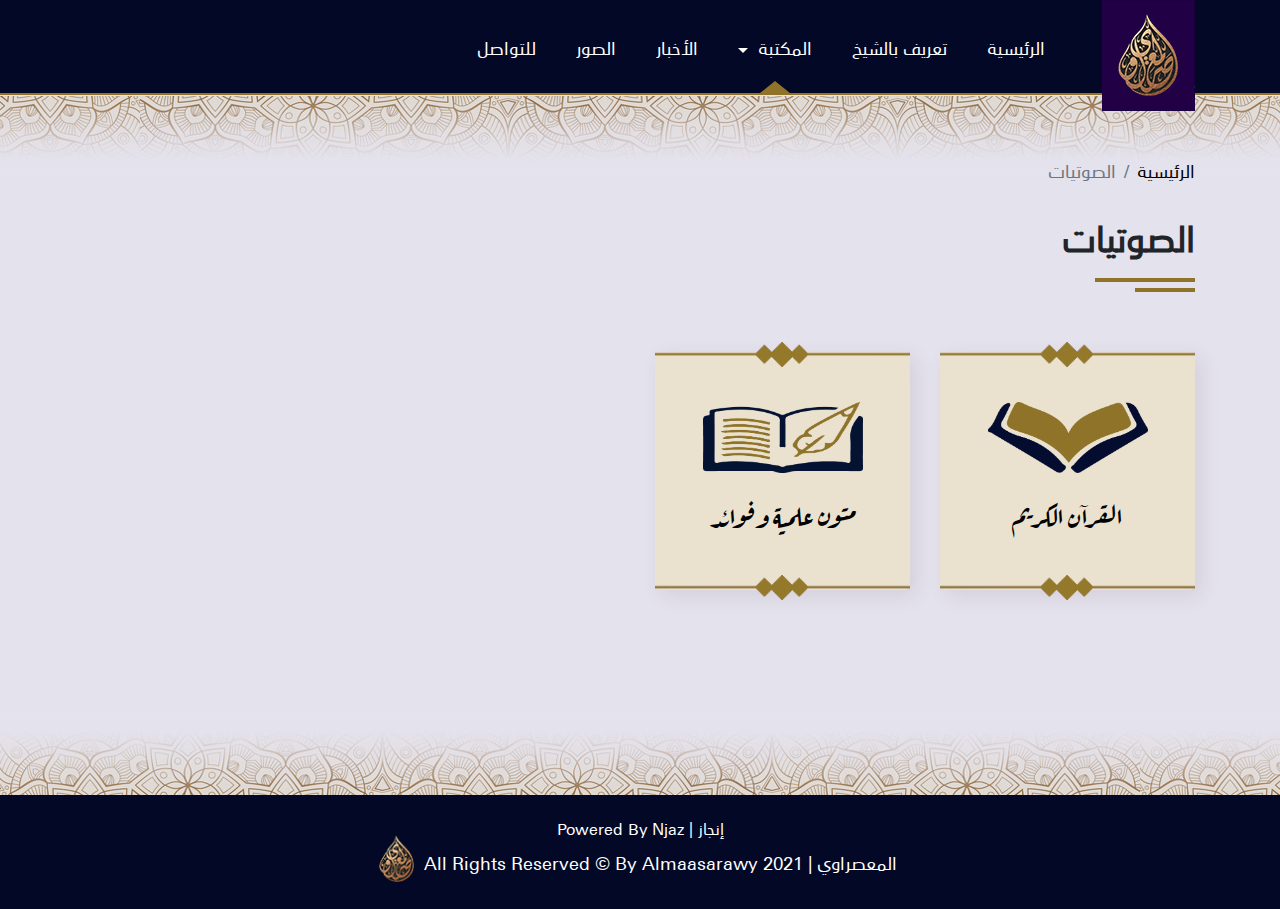
<file: sounds.html>
<!DOCTYPE html>
<html lang="ar" dir="rtl">
<head>
  <meta charset="utf-8">
  <meta http-equiv="X-UA-Compatible" content="IE=edge">
  <meta name="description" content="الموقع الرسمي لفضيلة الشيخ احمد عيسي المعصراوي">
  <meta name="viewport" content="width=device-width, initial-scale=1">
  <title>الصوتيات | الموقع الرسمي للمعصراوي - almaasarawy</title>
  <!-- FavIcon -->
  <link rel="shortcut icon" href="images/fav.ico" type="">
  <!-- Bootstrap -->
  <link rel="stylesheet" type="text/css" href="css/bootstrap.min.css">
  <!-- Owl Carousel -->
  <link rel="stylesheet" type="text/css" href="css/owl.carousel.min.css">
  <!-- Icons -->
  <link rel="stylesheet" href="css/font-awesome-main.css">
  <!-- Main Style -->
  <link rel="stylesheet" type="text/css" href="css/main-style.css">
  <!-- Page Content Style -->
  <link rel="stylesheet" href="css/library.css">
  <!-- Responsive -->
  <link rel="stylesheet" type="text/css" href="css/responsive.css">
</head>
<body>
  <!--
  [if lt IE 9]>
    <script type='text/javascript' src='lib\js/html5shiv.min.js'></script>
  <![endif]
  -->
  <!--
  [if lt IE 9]>
    <script type='text/javascript' src='lib\js/respond.min.js'></script>
  <![endif]
  -->

  <!-- ***************
          Preloader
      ***************-->

  <div class="preloader">
    <div class="preloader-inner">
      <div class="image">
        <img src="images/22_logo_loading.gif" alt="preloader-logo" draggable="false">
      </div>
      <span></span>
    </div>
  </div>

  <!-- ***************
           Header
       ***************-->
  <header class="header">
    <div class="container">
      <div class="row align-items-center">
        <div class="col-12">
          <nav class="navbar navbar-expand-lg">
            <!-- logo -->
            <a class="navbar-brand" href="index.html">
              <img src="images/1_logo.jpg" alt="logo">
            </a>

            <!-- Hamurger Icon -->
            <button class="navbar-toggler ml-auto" type="button" data-toggle="collapse" data-target="#navbarNavDropdown" aria-controls="navbarNavDropdown" aria-expanded="false" aria-label="Toggle navigation">
              <span class="bars-icon"><span></span></span>
            </button>

            <!-- Links -->
            <div class="collapse navbar-collapse" id="navbarNavDropdown">
              <ul class="navbar-nav">
                <li class="nav-item">
                  <a class="nav-link" href="index.html">الرئيسية</a>
                </li>
                <li class="nav-item">
                  <a class="nav-link about-me-link" href="#">تعريف بالشيخ</a>
                </li>
                <li class="nav-item dropdown active">
                  <a class="nav-link dropdown-toggle" href="#" id="navbarDropdownMenuLink" data-toggle="dropdown" aria-haspopup="true" aria-expanded="false">
                    المكتبة
                  </a>
                  <div class="dropdown-menu" aria-labelledby="navbarDropdownMenuLink">
                    <a class="dropdown-item" href="sounds.html">الصوتيات</a>
                    <a class="dropdown-item" href="videos.html">المرئيات</a>
                    <a class="dropdown-item" href="books.html">الكتب</a>
                  </div>
                </li>
                <li class="nav-item">
                  <a class="nav-link" href="news.html">الأخبار</a>
                </li>
                <li class="nav-item">
                  <a class="nav-link" href="gallery.html">الصور</a>
                </li>
                <li class="nav-item">
                  <a class="nav-link" href="contact.html">للتواصل</a>
                </li>
              </ul>
            </div>
          </nav>
        </div>
      </div>
    </div>
  </header>


  <!-- ****************
           Content 
       **************** -->
  <div class="category">
    <div class="container">
      <div class="head">
        <ul class="breadcrumb">
          <li class="breadcrumb-item"><a href="index.html">الرئيسية</a></li>
          <li class="breadcrumb-item active">الصوتيات</li>
        </ul>
        <h1>الصوتيات</h1>
      </div>
      <div class="category-items">
        <div class="row">
          <div class="col-lg-3 col-md-4 col-sm-6 col-12 mb-5">
            <a href="category.html" class="item">
              <div class="item-inner">
                <div class="item-icon">
                  <img src="images/library/quran.png" alt="icon">
                </div>
                <h2>القرآن الكريم</h2>
              </div>
            </a>
          </div>
          <div class="col-lg-3 col-md-4 col-sm-6 col-12 mb-5">
            <a href="category.html" class="item">
              <div class="item-inner">
                <div class="item-icon">
                  <img src="images/library/mtoon.png" alt="icon">
                </div>
                <h2>متون علمية وفوائد</h2>
              </div>
            </a>
          </div>
        </div>
      </div>
    </div>
  </div>


  <!-- ****************
            Footer 
       **************** -->
  <footer class="footer">
    <div class="container">
      <div class="row">
        <div class="col-12">
          <div class="copyright text-center">
            <a href="#" class="company-copyright">إنجاز | powered by njaz</a>
            <a href="index.html" class="site-copyright">
              المعصراوي | all rights reserved &copy; by almaasarawy 2021
              <img src="images/14_logo.png" alt="logo">
            </a>
          </div>
        </div>
      </div>
    </div>
  </footer>

  <!-- *****************
         About Me Popup 
       ****************** -->
  <div class="about-me">
    <div class="about-me-main">
      <div class="about-me-inner text-center before after">
        <div class="close-btn"><i class='fas fa-times'></i></div>
        <div class="row">
          <div class="col-12">
            <!-- Header -->
            <div class="about-me-header">
              <h2 class="text-cv" data-heading="السيرة الذاتية للأستاذ الدكتور">أحمد المعصراوي</h2>
              <div class="header-box">
                  <div class="line"></div>
                  <img src="images/about_me/sheikh.png" alt="sheikh">
                  <div class="line"></div>
              </div>
            </div>
            <!-- Body -->
            <div class="about-me-body">
              <div class="intro title-box after">
                <div class="row justify-content-between">
                  <div class="col-md-6 d-md-block d-none p-0">
                    <div class="info-img">
                      <div class="img box-img">
                        <img src="images/about_me/sheikh.png" alt="shiekh">
                      </div>
                      <div class="line box-line"></div>
                    </div>
                  </div>
                  <div class="col-md-6 col-12 p-0 align-self-end">
                    <div class="info-text">
                      <p>الإسم : <span>أحمد عيسى المعصراوي</span></p>
                      <p>تاريخ الميلاد : <span>الأول من مارس ١٩٥٣ بمحافظة الدقهلية - مصر</span></p>
                    </div>
                  </div>
                </div>
              </div>
              <!-- Qualifications Box -->
              <div class="qualifications-box container-box">
                <h3 class="title-box-header">المؤهلات العلمية</h3>
                <ul>
                  <li>شهادة عالیة القراءات ١٩٧٣</li>
                  <li>شهادة تخصص القراءات ١٩٧٦</li>
                  <li>الإجازة العالية (الليسانس) في الدراسات الإسلامية ١٩٨٠</li>
                  <li>التخصص (الماجيستير) في الحديث وعلومه بتقدیر ممتاز ١٩٨٩</li>
                  <li>العالمية (الدكتوراه) في الحديث النبوي وعلومه مع مرتبة الشرف الأولى ١٩٩٢</li>
                  <li>الإجازة في القراءات العشر الصغرى والكبرى بالسند المتصل إلى سيدنا رسول الله (ﷺ)</li>
                </ul>
              </div>
              <!-- Jobs -->
              <div class="Jobs list-block">
                <h3 class="list-title">الوظائف التي تقلدها من قبل</h3>
                <ul class="list-bullets">
                  <li>.أستاذ الحديث بقسم الدراسات الإسلامية بكلية التربية جامعة الأزهر بالقاهرة</li>
                  <li>.رئيس لجنة مراجعة المصحف الشريف بمجمع البحوث الإسلامية بالأزهر الشريف</li>
                  <li>.شيخ عموم المقارئ المصرية</li>
                  <li>.عضو لجنة اختبار القراء بالإذاعة والتليفزيون بمصر</li>
                  <li>.عضو لجنة الاستماع  بشركة صوت القاهرة للصوتيات والمرئيات</li>
                  <li>.شيخ مقرأة مسجد الإمام الحسين بالقاهرة</li>
                </ul>
              </div>
              <div class="literature">
                <div class="title-box after before">
                  <div class="row justify-content-between">
                    <div class="col-md-6 col-12 p-0">
                      <div class="info-img">
                        <div class="img box-img">
                          <img src="images/about_me/sheikh.png" alt="shiekh">
                        </div>
                        <div class="line box-line"></div>
                      </div>
                    </div>
                    <div class="col-md-6 col-12 p-0 align-self-end">
                      <div class="info-text">
                        <h3 class="box-title"> : المؤلفات العلمية</h3>
                      </div>
                    </div>
                  </div>
                </div>
                <div class="list-block">
                  <ul class="list-bullets">
                    <li>تمام المنة في بيان القراءات الواردة في السنة</li>
                    <li>البدور الزاهرة في القراءات العشر المتواترة للإمام النشار - شرح ودراسة ، طبع وزارة الأوقاف والشئون الإسلامية في دولة قطر (أربعة أجزاء)</li>
                    <li>منحة الفتاح في أحاديث النكاح ، طبع دار المنار - القاهرة</li>
                    <li>صحيح المنقول في الحديث الموضوع ، حولية كلية التربية - جامعة الأزهر</li>
                    <li>شرح التثريب للإمام أبي عمرو الداني في القراءات السبع - تحقيق ودراسة ومشاركة مع آخرين. طبع الكتب العلمية - بيروت</li>
                    <li>تحقيق ودراسة الإتقان للإمام السيوطي . طبع دار السلام - القاهرة</li>
                    <li>معالم الاهتداء في أحاديث خاتم الأنبياء . طبع دار المنار - القاهرة</li>
                    <li>نكاح المتعة بين التحليل والتحريم في ضوء السنة النبوية المطهرة. حولية كلية التربية - جامعة الأزهر</li>
                    <li>المشاركة في موسوعة أعلام الفكر الإسلامي الصادرة عن المجلس الأعلى للشئون الإسلامية بالقاهرة</li>
                    <li>أحكام النذور من سنة الرسول (ﷺ). طبع دار المنار - القاهرة</li>
                    <li>فقه الإمام مُحمد بن حسن الشيباني من خلال كتابه الآثار (تحقيق ودراسة) جزءان ، طبع دار السلام بالقاهرة</li>
                    <li>أحكام الهبة والهدىة من سنة خير البرية (ﷺ) ، طبع دار المنار بالقاهرة</li>
                    <li>المجموع شرح المهذب ، تحقيق ودراسة ، مشاركة مع آخرين ، طبع الكتب العلمية - بيروت </li>
                    <li>الدرر في مصطلح أهل الحديث والأثر ، طبع دار المنار - القاهرة</li>
                    <li>الكامل المفصل في القراءات الأربعة عشر بهامش مصحف القراءات التعليمي بالترميز اللوني ، طبع دار الإمام الشاطبي - القاهرة</li>
                    <li>مختصر فتاوي ابن تيمية ، تحقيق ودراسة ، طبع دار الفتح الإعلامي - القاهرة</li>
                    <li>البيان في تدبر القرآن مشاركة د/ عبد الكريم إبراهيم عوض صالح ، طبع دار السلام - القاهرة</li>
                    <li>تاريخ القرآن وغرائبه ورسمه وضبطه للشيخ محمد الكردي (تحقيق ودراسة) طبع دار الإمام البخاري - الإسماعيلية</li>
                    <li>الشامل في قراءات الأئمة العشرة الكوامل ، طبع دار الإمام الشاطبي - القاهرة</li>
                    <li>الرسم القرآني (رسم القرآن وضبطه) في الميزان الشرعي ، طبع دار الإمام الشاطبي - القاهرة</li>
                    <li>منار الهدى في الوقف والابتداء ، لابن الأنباري - طبع وزارة الأوقاف والشؤون الإسلامية بمملكة البحرين ، وطبع دار الإمام الشاطبي - القاهرة</li>
                    <li>الشفاعة في ضوء الكتاب والسنة ، طبع دار المنار - القاهرة</li>
                    <li>التصحيف والتحريف أثناء تلاوة التنزيل ، مشاركة الشيخ محمد الدسوقي ، طبع دار السلام - القاهرة</li>
                    <li>القراءات العشر الكبرى ، مشاركة الشيخ/ محمد الدسوقي ، طبع دار السلام - القاهرة</li>
                    <li>الإجازة في القراءات ، مشاركة الشيخ/ محمد الدسوقي ، طبع دار السلام - القاهرة</li>
                    <li>الإشارات البهية في حل ألفاظ الشاطبية ، مشاركة الشيخ/ محمد فؤاد</li>
                    <li>شرح المقدمة الجزرية ، مشاركة الشيخ/ محمد فؤاد</li>
                    <li>الجدول في القراءات العشر ، مشاركة الشيخ/ محمد الدسوقي ، طبع دار السلام - القاهرة</li>
                    <li>البشرى في العشر الصغرى ، مشاركة الشيخ/ محمد الدسوقي طبع دار ابن كثير - بيروت</li>
                    <li>الفتوحات في القراءات مشاركة الشيخ/ أحمد البكري ، طبع دار الإمام الشاطبي - القاهرة</li>
                  </ul>
                </div>
                <div class="container-box">
                  <h3 class="title-box-header">الإشراف والمناقشة لرسائل علمية عديدة منها</h3>
                  <p>الماجستير والدكتوراه في كل من أصول الدين بالقاهرة والتربية بالقاهرة وكلية البنات بالقاهرة وكلية القرآن بطنطا وكلية اللغات والترجمة بالقاهرة والآداب بالمنوفية ، والجامعة الأمريكية المفتوحة ومعهد المخطوطات بمنظمة الدول العربية وكلية دار العلوم بالقاهرة وجامعة الجنان بطرابلس - لبنان</p>
                </div>
                <div class="list-block share">
                  <h3 class="list-title text-left">المشاركة في المؤتمرات الدولية للقرآن الكريم والسنة النبوية المطهرة</h3>
                  <ul class="list-bullets">
                    <li>المؤتمر القرآني الأول للهيئة العالمية لتحفيظ القرآن عام  ٢٠١٠ - جدة - السعودية
                    </li>
                    <li>المؤتمر القرآني الثالث بالجزائر - جامعة الأمير عبد القادر عام ٢٠١١ قسنطينة - الجزائر</li>
                    <li>المؤتمر الأول للسنة النبوية عام ١٩٩٩ - لاهور - باكستان</li>
                    <li>مؤتمر مرور أربعة عشر قرناً على نزول القرآن تحت رعاية رئيس وزارة تركيا عام ٢٠٠٩ - اسطنبول - تركيا</li>
                    <li>المؤتمر القرآني الثاني عام ٢٠٠٧ - ولاية ترينجانو - ماليزيا</li>
                    <li>المؤتمر القرآني الثاني للهيئة العالمية لتحفيظ القرآن عام ٢٠١٣ - المنامة - البحرين</li>
                    <li>مؤتمر حوار الأديان ٢٠٠٨ - طاجيكستان</li>
                    <li>الدورة التدريبية الأولى في كيفية التحكيم في المسابقات الدولية ٢٠٠٩ - مكة المكرمة</li>
                    <li>الدورة التدريبية الأولى في كيفية التحكيم في المسابقات الدولية  ٢٠١٢ - اسطنبول</li>
                  </ul>
                </div>
                <div class="double-list-block">
                  <div class="container-box">
                    <h3 class="title-box-header">المشاركة في التحكيم في المسابقات الدولية للقرآن الكريم ومنها </h3>
                    <div class="row">
                      <div class="col-md-6 col-12 p-0">
                        <ul class="list-bullets">
                          <li>مسابقة الأمير سلطان بن عبد العزيز بالسنغال ٢٠١٠</li>
                          <li>مسابقة الكويت الدولية ٢٠١٠</li>
                          <li>مسابقة ماليزيا الدولية من عام ٢٠١٠ حتي الاَن</li>
                          <li>مسابقة إيران الدولية ٢٠٠٨</li>
                          <li>مسابقة الفاتح بطرابلس ليبيا ٢٠٠٦</li>
                          <li>مسابقة أول الأوائل الدولية بقطر</li>
                          <li>مسابقة كتارا الدولية بقطر</li>
                          <li>جائزة الخرطوم الدولية بالسودان</li>
                        </ul>
                      </div>
                      <div class="col-md-6 col-12 p-0">
                        <ul class="list-bullets">
                          <li>مسابقة بروناي الدولية ١٩٩٠</li>
                          <li>مسابقة تايلاند من عام ١٩٨٩ حتي عام ١٩٩٤</li>
                          <li>مسابقة تركيا الدولية ١٩٩٦</li>
                          <li>مسابقة مكة المكرمة الدولية ٢٠٠٠ ،٢٠٠٦</li>
                          <li>مسابقة جائزة دبي ٢٠٠٥ ،٢٠٠٧</li>
                          <li>مسابقة البحرين ٢٠٠٦ ،٢٠١٥</li>
                          <li>مسابقة قطر الدولية من عام ١٩٩٦ حتي الاَن</li>
                          <li>مسابقة الملك محمد السادس الدولية بالمغرب ٢٠٠٧</li>
                        </ul>
                      </div>
                    </div>
                  </div>
                </div>
              </div>
              <div class="other-jobs">
                <div class="title-box after before">
                  <div class="row justify-content-between">
                    <div class="col-md-6 col-12 p-0">
                      <div class="info-img">
                        <div class="img box-img">
                          <img src="images/about_me/sheikh.png" alt="shiekh">
                        </div>
                        <div class="line box-line"></div>
                      </div>
                    </div>
                    <div class="col-md-6 col-12 p-0 align-self-end">
                      <div class="info-text text-left text-light">
                        <h3 class="box-title">: أعمال أخرى </h3>
                      </div>
                    </div>
                  </div>
                </div>
                <div class="container-box">
                  <h3 class="title-box-header">أعمال أخرى في خدمة القرآن</h3>
                  <div class="row justify-content-between">
                    <div class="col-md-6 col-12 p-0 pl-2">
                      <ul class="list-bullets">
                        <li>تسجيل القرآن الكريم بالقراءات العشرة من طريق الشاطبية والدرة (من الجزء ٢٦ حتي آخر القرآن) موجود في الأسواق</li>
                        <li>الإشراف على تسجيل ما يزيد على ثلاثين ختمة من القرآن الكريم بروايات متعددة</li>
                        <li>الإشراف على البرامج القرآنية لقناة الفجر الفضائية</li>
                      </ul>
                    </div>
                    <div class="col-md-6 col-12 p-0 pr-1">
                      <ul class="list-bullets">
                        <li>تقدمة التلاوة برواية ورش عن نافع تلاوة الشيخ / محمود خليل الحٌصري بإذاعة القرآن الكريم المصرية</li>
                        <li>البرنامج الإذاعي براعم الإيمان </li>
                        <li>البرنامج الإذاعي أئمة القراءات</li>
                        <li>البرنامج التلیفزیوني نور القرآن</li>
                        <li>البرنامج التلیفزیوني صور من عظماء الإسلام</li>
                      </ul>
                    </div>
                  </div>
                </div>
                <div class="list-block">
                  <h3 class="list-title text-left">أشرف على مراجعة وطبع العديد من المصاحف إما برئاسة اللجنة أو بالعضوية فيها</h3>
                  <div class="row justify-content-between">
                    <div class="col-md-6 col-12">
                      <ul class="list-bullets">
                        <li>مصحف دولة الكويت</li>
                        <li>مصحف دولة قطر</li>
                        <li>مصحف مملكة البحرين</li>
                        <li>مصحف ليبيا برواية قالون عن نافع</li>
                        <li>مصحف ليبيا برواية البزي عن ابن كثير</li>
                      </ul>
                    </div>
                    <div class="col-md-6 col-12">
                      <ul class="list-bullets">
                        <li>مصحف الأزهر الشريف - مصر</li>
                        <li>مصحف الشمرلي - مصر</li>
                        <li>مصحف دار المنار - مصر</li>
                        <li>مصحف سلطنة بروناي</li>
                        <li>مصحف سلطنة عمان</li>
                        <li>مصحف مكتوم بن راشد اَل مكتوم - دبي</li>
                      </ul>
                    </div>
                  </div>
                </div>
                <div class="list-block for-title">
                  <h3 class="title-box-header">أنشأ ما يزيد عن ثمانين مركزًا للدراسات القرآنية في معظم محافظات مصر تهتم بتحفيظ ومراجعة وإجازات للقرآن الكريم بجميع رواياته ، يدرس فيها ما يزيد عن ٣٠٠٠٠ (ثلاثين ألف) طالب وطالبة ويقوم بالتدريس فيها ١٧٠٠ (ألف وسبعمائة) معلم ومعلمة</h3>
                  <p>تلاوة القرآن والوعظ وإمامة التراويح في دول عديدة منها </p>
                  <span>كندا - أمريكا - بريطانيا - البوسنة - بلجيكا - فرنسا - أوغندة - جزر المالديف - غانا - جنوب افريقيا - جامبيا - الكويت - طاجيكستان - ماليزيا - تايلاند</span>
                </div>
                <div class="container-box present-project">
                  <h3 class="title-box-header">المشروع الحالي</h3>
                  <p>وهو الآن عاكف على مشروعه الضخم وهو الجمع الصوتي للقرآن الكريم بقراءاته العشر ورواياته وطرقه </p>
                </div>
              </div>
            </div>
          </div>
        </div>
      </div>
    </div>
  </div>
  
  <!-- Jquery 3.5 -->
  <script src="js/jquery-3.5.1.min.js"></script>
  <!-- Bootstrap 4 -->
  <script src="js/bootstrap.min.js"></script>
  <!-- Icons -->
  <script src="js/font-awesome-main.js"></script>
  <!-- Owl Carousel -->
  <script src="js/owl.carousel.min.js"></script>
  <!-- Main Script -->
  <script src="js/main.js"></script>
</body>
</html>
</file>
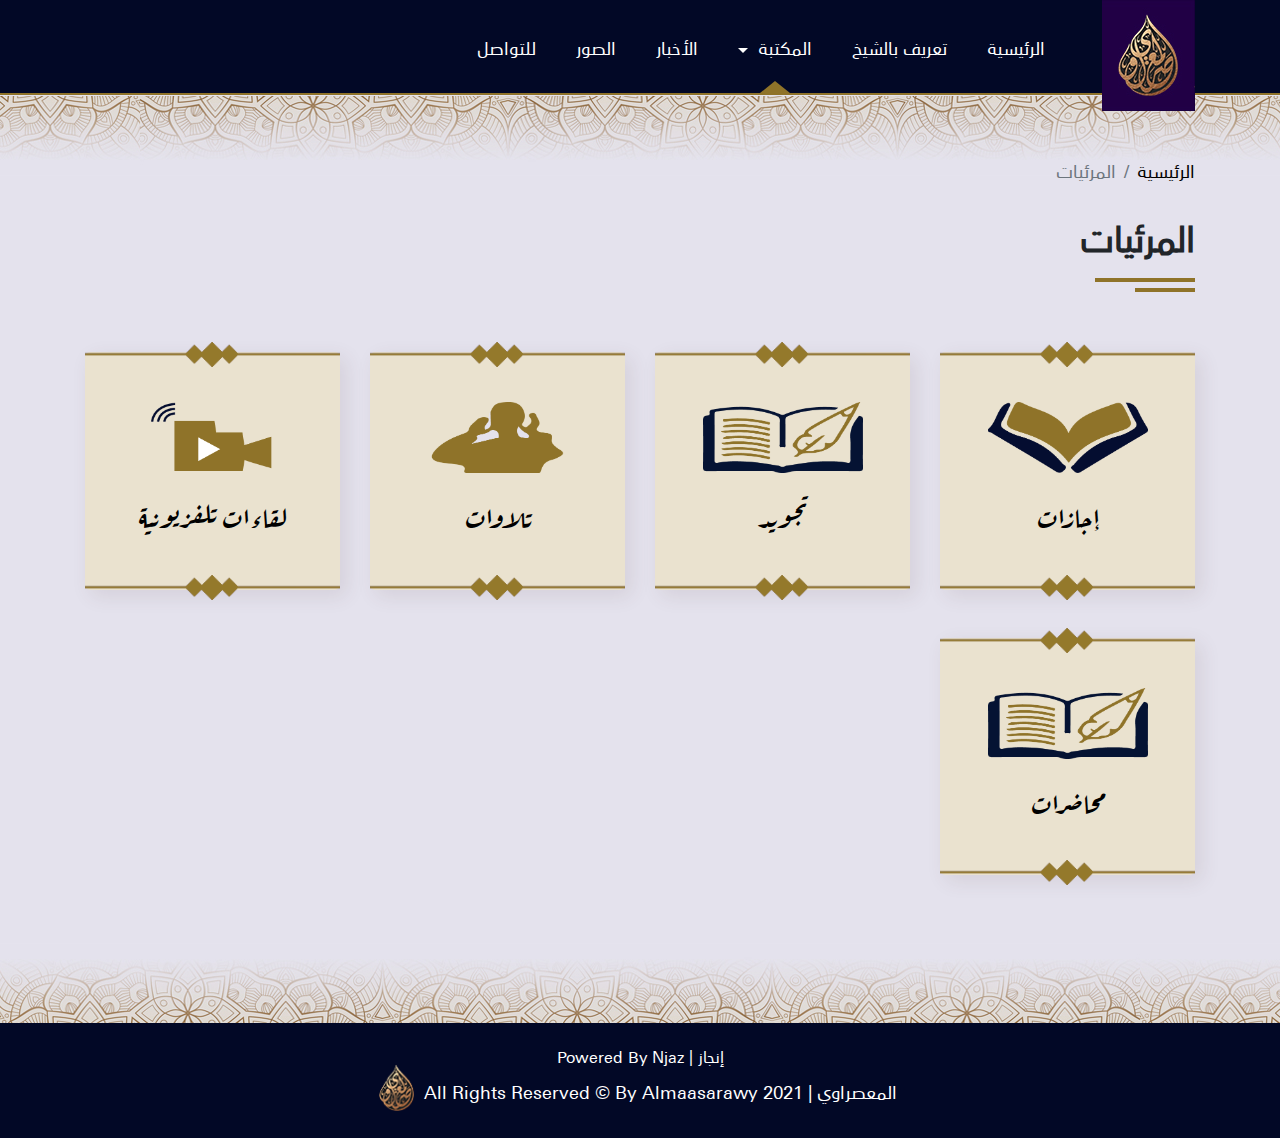
<file: videos.html>
<!DOCTYPE html>
<html lang="ar" dir="rtl">
<head>
  <meta charset="utf-8">
  <meta http-equiv="X-UA-Compatible" content="IE=edge">
  <meta name="description" content="الموقع الرسمي لفضيلة الشيخ احمد عيسي المعصراوي">
  <meta name="viewport" content="width=device-width, initial-scale=1">
  <title>المرئيات | الموقع الرسمي للمعصراوي - almaasarawy</title>
  <!-- FavIcon -->
  <link rel="shortcut icon" href="images/fav.ico" type="">
  <!-- Bootstrap -->
  <link rel="stylesheet" type="text/css" href="css/bootstrap.min.css">
  <!-- Owl Carousel -->
  <link rel="stylesheet" type="text/css" href="css/owl.carousel.min.css">
  <!-- Icons -->
  <link rel="stylesheet" href="css/font-awesome-main.css">
  <!-- Main Style -->
  <link rel="stylesheet" type="text/css" href="css/main-style.css">
  <!-- Page Content Style -->
  <link rel="stylesheet" href="css/library.css">
  <!-- Responsive -->
  <link rel="stylesheet" type="text/css" href="css/responsive.css">
</head>
<body>
  <!--
  [if lt IE 9]>
    <script type='text/javascript' src='lib\js/html5shiv.min.js'></script>
  <![endif]
  -->
  <!--
  [if lt IE 9]>
    <script type='text/javascript' src='lib\js/respond.min.js'></script>
  <![endif]
  -->

  <!-- ***************
          Preloader
      ***************-->

  <div class="preloader">
    <div class="preloader-inner">
      <div class="image">
        <img src="images/22_logo_loading.gif" alt="preloader-logo" draggable="false">
      </div>
      <span></span>
    </div>
  </div>

  <!-- ***************
           Header
       ***************-->
  <header class="header">
    <div class="container">
      <div class="row align-items-center">
        <div class="col-12">
          <nav class="navbar navbar-expand-lg">
            <!-- logo -->
            <a class="navbar-brand" href="index.html">
              <img src="images/1_logo.jpg" alt="logo">
            </a>

            <!-- Hamurger Icon -->
            <button class="navbar-toggler ml-auto" type="button" data-toggle="collapse" data-target="#navbarNavDropdown" aria-controls="navbarNavDropdown" aria-expanded="false" aria-label="Toggle navigation">
              <span class="bars-icon"><span></span></span>
            </button>

            <!-- Links -->
            <div class="collapse navbar-collapse" id="navbarNavDropdown">
              <ul class="navbar-nav">
                <li class="nav-item">
                  <a class="nav-link" href="index.html">الرئيسية</a>
                </li>
                <li class="nav-item">
                  <a class="nav-link about-me-link" href="#">تعريف بالشيخ</a>
                </li>
                <li class="nav-item dropdown active">
                  <a class="nav-link dropdown-toggle" href="#" id="navbarDropdownMenuLink" data-toggle="dropdown" aria-haspopup="true" aria-expanded="false">
                    المكتبة
                  </a>
                  <div class="dropdown-menu" aria-labelledby="navbarDropdownMenuLink">
                    <a class="dropdown-item" href="sounds.html">الصوتيات</a>
                    <a class="dropdown-item" href="videos.html">المرئيات</a>
                    <a class="dropdown-item" href="books.html">الكتب</a>
                  </div>
                </li>
                <li class="nav-item">
                  <a class="nav-link" href="news.html">الأخبار</a>
                </li>
                <li class="nav-item">
                  <a class="nav-link" href="gallery.html">الصور</a>
                </li>
                <li class="nav-item">
                  <a class="nav-link" href="contact.html">للتواصل</a>
                </li>
              </ul>
            </div>
          </nav>
        </div>
      </div>
    </div>
  </header>


  <!-- ****************
           Content 
       **************** -->
  <div class="category">
    <div class="container">
      <div class="head">
        <ul class="breadcrumb">
          <li class="breadcrumb-item"><a href="index.html">الرئيسية</a></li>
          <li class="breadcrumb-item active">المرئيات</li>
        </ul>
        <h1>المرئيات</h1>
      </div>
      <div class="category-items">
        <div class="row">
          <!-- Item -->
          <div class="col-lg-3 col-md-4 col-sm-6 col-12 mb-5">
            <a href="cat-item2.html" class="item">
              <div class="item-inner">
                <div class="item-icon">
                  <img src="images/library/quran.png" alt="icon">
                </div>
                <h2>إجازات</h2>
              </div>
            </a>
          </div>
          <!-- Item -->
          <div class="col-lg-3 col-md-4 col-sm-6 col-12 mb-5">
            <a href="#" class="item">
              <div class="item-inner">
                <div class="item-icon">
                  <img src="images/library/mtoon.png" alt="icon">
                </div>
                <h2>تجويد</h2>
              </div>
            </a>
          </div>
          <!-- Item -->
          <div class="col-lg-3 col-md-4 col-sm-6 col-12 mb-5">
            <a href="#" class="item">
              <div class="item-inner">
                <div class="item-icon">
                  <img src="images/library/tlawat.png" alt="icon">
                </div>
                <h2>تلاوات</h2>
              </div>
            </a>
          </div>
          <!-- Item -->
          <div class="col-lg-3 col-md-4 col-sm-6 col-12 mb-5">
            <a href="#" class="item">
              <div class="item-inner">
                <div class="item-icon">
                  <img src="images/library/video.png" alt="icon">
                </div>
                <h2>لقاءات تلفزيونية</h2>
              </div>
            </a>
          </div>
          <!-- Item -->
          <div class="col-lg-3 col-md-4 col-sm-6 col-12 mb-5">
            <a href="#" class="item">
              <div class="item-inner">
                <div class="item-icon">
                  <img src="images/library/mtoon.png" alt="icon">
                </div>
                <h2>محاضرات</h2>
              </div>
            </a>
          </div>
        </div>
      </div>
    </div>
  </div>


  <!-- ****************
            Footer 
       **************** -->
  <footer class="footer">
    <div class="container">
      <div class="row">
        <div class="col-12">
          <div class="copyright text-center">
            <a href="#" class="company-copyright">إنجاز | powered by njaz</a>
            <a href="index.html" class="site-copyright">
              المعصراوي | all rights reserved &copy; by almaasarawy 2021
              <img src="images/14_logo.png" alt="logo">
            </a>
          </div>
        </div>
      </div>
    </div>
  </footer>

  <!-- *****************
         About Me Popup 
       ****************** -->
  <div class="about-me">
    <div class="about-me-main">
      <div class="about-me-inner text-center before after">
        <div class="close-btn"><i class='fas fa-times'></i></div>
        <div class="row">
          <div class="col-12">
            <!-- Header -->
            <div class="about-me-header">
              <h2 class="text-cv" data-heading="السيرة الذاتية للأستاذ الدكتور">أحمد المعصراوي</h2>
              <div class="header-box">
                  <div class="line"></div>
                  <img src="images/about_me/sheikh.png" alt="sheikh">
                  <div class="line"></div>
              </div>
            </div>
            <!-- Body -->
            <div class="about-me-body">
              <div class="intro title-box after">
                <div class="row justify-content-between">
                  <div class="col-md-6 d-md-block d-none p-0">
                    <div class="info-img">
                      <div class="img box-img">
                        <img src="images/about_me/sheikh.png" alt="shiekh">
                      </div>
                      <div class="line box-line"></div>
                    </div>
                  </div>
                  <div class="col-md-6 col-12 p-0 align-self-end">
                    <div class="info-text">
                      <p>الإسم : <span>أحمد عيسى المعصراوي</span></p>
                      <p>تاريخ الميلاد : <span>الأول من مارس ١٩٥٣ بمحافظة الدقهلية - مصر</span></p>
                    </div>
                  </div>
                </div>
              </div>
              <!-- Qualifications Box -->
              <div class="qualifications-box container-box">
                <h3 class="title-box-header">المؤهلات العلمية</h3>
                <ul>
                  <li>شهادة عالیة القراءات ١٩٧٣</li>
                  <li>شهادة تخصص القراءات ١٩٧٦</li>
                  <li>الإجازة العالية (الليسانس) في الدراسات الإسلامية ١٩٨٠</li>
                  <li>التخصص (الماجيستير) في الحديث وعلومه بتقدیر ممتاز ١٩٨٩</li>
                  <li>العالمية (الدكتوراه) في الحديث النبوي وعلومه مع مرتبة الشرف الأولى ١٩٩٢</li>
                  <li>الإجازة في القراءات العشر الصغرى والكبرى بالسند المتصل إلى سيدنا رسول الله (ﷺ)</li>
                </ul>
              </div>
              <!-- Jobs -->
              <div class="Jobs list-block">
                <h3 class="list-title">الوظائف التي تقلدها من قبل</h3>
                <ul class="list-bullets">
                  <li>.أستاذ الحديث بقسم الدراسات الإسلامية بكلية التربية جامعة الأزهر بالقاهرة</li>
                  <li>.رئيس لجنة مراجعة المصحف الشريف بمجمع البحوث الإسلامية بالأزهر الشريف</li>
                  <li>.شيخ عموم المقارئ المصرية</li>
                  <li>.عضو لجنة اختبار القراء بالإذاعة والتليفزيون بمصر</li>
                  <li>.عضو لجنة الاستماع  بشركة صوت القاهرة للصوتيات والمرئيات</li>
                  <li>.شيخ مقرأة مسجد الإمام الحسين بالقاهرة</li>
                </ul>
              </div>
              <div class="literature">
                <div class="title-box after before">
                  <div class="row justify-content-between">
                    <div class="col-md-6 col-12 p-0">
                      <div class="info-img">
                        <div class="img box-img">
                          <img src="images/about_me/sheikh.png" alt="shiekh">
                        </div>
                        <div class="line box-line"></div>
                      </div>
                    </div>
                    <div class="col-md-6 col-12 p-0 align-self-end">
                      <div class="info-text">
                        <h3 class="box-title"> : المؤلفات العلمية</h3>
                      </div>
                    </div>
                  </div>
                </div>
                <div class="list-block">
                  <ul class="list-bullets">
                    <li>تمام المنة في بيان القراءات الواردة في السنة</li>
                    <li>البدور الزاهرة في القراءات العشر المتواترة للإمام النشار - شرح ودراسة ، طبع وزارة الأوقاف والشئون الإسلامية في دولة قطر (أربعة أجزاء)</li>
                    <li>منحة الفتاح في أحاديث النكاح ، طبع دار المنار - القاهرة</li>
                    <li>صحيح المنقول في الحديث الموضوع ، حولية كلية التربية - جامعة الأزهر</li>
                    <li>شرح التثريب للإمام أبي عمرو الداني في القراءات السبع - تحقيق ودراسة ومشاركة مع آخرين. طبع الكتب العلمية - بيروت</li>
                    <li>تحقيق ودراسة الإتقان للإمام السيوطي . طبع دار السلام - القاهرة</li>
                    <li>معالم الاهتداء في أحاديث خاتم الأنبياء . طبع دار المنار - القاهرة</li>
                    <li>نكاح المتعة بين التحليل والتحريم في ضوء السنة النبوية المطهرة. حولية كلية التربية - جامعة الأزهر</li>
                    <li>المشاركة في موسوعة أعلام الفكر الإسلامي الصادرة عن المجلس الأعلى للشئون الإسلامية بالقاهرة</li>
                    <li>أحكام النذور من سنة الرسول (ﷺ). طبع دار المنار - القاهرة</li>
                    <li>فقه الإمام مُحمد بن حسن الشيباني من خلال كتابه الآثار (تحقيق ودراسة) جزءان ، طبع دار السلام بالقاهرة</li>
                    <li>أحكام الهبة والهدىة من سنة خير البرية (ﷺ) ، طبع دار المنار بالقاهرة</li>
                    <li>المجموع شرح المهذب ، تحقيق ودراسة ، مشاركة مع آخرين ، طبع الكتب العلمية - بيروت </li>
                    <li>الدرر في مصطلح أهل الحديث والأثر ، طبع دار المنار - القاهرة</li>
                    <li>الكامل المفصل في القراءات الأربعة عشر بهامش مصحف القراءات التعليمي بالترميز اللوني ، طبع دار الإمام الشاطبي - القاهرة</li>
                    <li>مختصر فتاوي ابن تيمية ، تحقيق ودراسة ، طبع دار الفتح الإعلامي - القاهرة</li>
                    <li>البيان في تدبر القرآن مشاركة د/ عبد الكريم إبراهيم عوض صالح ، طبع دار السلام - القاهرة</li>
                    <li>تاريخ القرآن وغرائبه ورسمه وضبطه للشيخ محمد الكردي (تحقيق ودراسة) طبع دار الإمام البخاري - الإسماعيلية</li>
                    <li>الشامل في قراءات الأئمة العشرة الكوامل ، طبع دار الإمام الشاطبي - القاهرة</li>
                    <li>الرسم القرآني (رسم القرآن وضبطه) في الميزان الشرعي ، طبع دار الإمام الشاطبي - القاهرة</li>
                    <li>منار الهدى في الوقف والابتداء ، لابن الأنباري - طبع وزارة الأوقاف والشؤون الإسلامية بمملكة البحرين ، وطبع دار الإمام الشاطبي - القاهرة</li>
                    <li>الشفاعة في ضوء الكتاب والسنة ، طبع دار المنار - القاهرة</li>
                    <li>التصحيف والتحريف أثناء تلاوة التنزيل ، مشاركة الشيخ محمد الدسوقي ، طبع دار السلام - القاهرة</li>
                    <li>القراءات العشر الكبرى ، مشاركة الشيخ/ محمد الدسوقي ، طبع دار السلام - القاهرة</li>
                    <li>الإجازة في القراءات ، مشاركة الشيخ/ محمد الدسوقي ، طبع دار السلام - القاهرة</li>
                    <li>الإشارات البهية في حل ألفاظ الشاطبية ، مشاركة الشيخ/ محمد فؤاد</li>
                    <li>شرح المقدمة الجزرية ، مشاركة الشيخ/ محمد فؤاد</li>
                    <li>الجدول في القراءات العشر ، مشاركة الشيخ/ محمد الدسوقي ، طبع دار السلام - القاهرة</li>
                    <li>البشرى في العشر الصغرى ، مشاركة الشيخ/ محمد الدسوقي طبع دار ابن كثير - بيروت</li>
                    <li>الفتوحات في القراءات مشاركة الشيخ/ أحمد البكري ، طبع دار الإمام الشاطبي - القاهرة</li>
                  </ul>
                </div>
                <div class="container-box">
                  <h3 class="title-box-header">الإشراف والمناقشة لرسائل علمية عديدة منها</h3>
                  <p>الماجستير والدكتوراه في كل من أصول الدين بالقاهرة والتربية بالقاهرة وكلية البنات بالقاهرة وكلية القرآن بطنطا وكلية اللغات والترجمة بالقاهرة والآداب بالمنوفية ، والجامعة الأمريكية المفتوحة ومعهد المخطوطات بمنظمة الدول العربية وكلية دار العلوم بالقاهرة وجامعة الجنان بطرابلس - لبنان</p>
                </div>
                <div class="list-block share">
                  <h3 class="list-title text-left">المشاركة في المؤتمرات الدولية للقرآن الكريم والسنة النبوية المطهرة</h3>
                  <ul class="list-bullets">
                    <li>المؤتمر القرآني الأول للهيئة العالمية لتحفيظ القرآن عام  ٢٠١٠ - جدة - السعودية
                    </li>
                    <li>المؤتمر القرآني الثالث بالجزائر - جامعة الأمير عبد القادر عام ٢٠١١ قسنطينة - الجزائر</li>
                    <li>المؤتمر الأول للسنة النبوية عام ١٩٩٩ - لاهور - باكستان</li>
                    <li>مؤتمر مرور أربعة عشر قرناً على نزول القرآن تحت رعاية رئيس وزارة تركيا عام ٢٠٠٩ - اسطنبول - تركيا</li>
                    <li>المؤتمر القرآني الثاني عام ٢٠٠٧ - ولاية ترينجانو - ماليزيا</li>
                    <li>المؤتمر القرآني الثاني للهيئة العالمية لتحفيظ القرآن عام ٢٠١٣ - المنامة - البحرين</li>
                    <li>مؤتمر حوار الأديان ٢٠٠٨ - طاجيكستان</li>
                    <li>الدورة التدريبية الأولى في كيفية التحكيم في المسابقات الدولية ٢٠٠٩ - مكة المكرمة</li>
                    <li>الدورة التدريبية الأولى في كيفية التحكيم في المسابقات الدولية  ٢٠١٢ - اسطنبول</li>
                  </ul>
                </div>
                <div class="double-list-block">
                  <div class="container-box">
                    <h3 class="title-box-header">المشاركة في التحكيم في المسابقات الدولية للقرآن الكريم ومنها </h3>
                    <div class="row">
                      <div class="col-md-6 col-12 p-0">
                        <ul class="list-bullets">
                          <li>مسابقة الأمير سلطان بن عبد العزيز بالسنغال ٢٠١٠</li>
                          <li>مسابقة الكويت الدولية ٢٠١٠</li>
                          <li>مسابقة ماليزيا الدولية من عام ٢٠١٠ حتي الاَن</li>
                          <li>مسابقة إيران الدولية ٢٠٠٨</li>
                          <li>مسابقة الفاتح بطرابلس ليبيا ٢٠٠٦</li>
                          <li>مسابقة أول الأوائل الدولية بقطر</li>
                          <li>مسابقة كتارا الدولية بقطر</li>
                          <li>جائزة الخرطوم الدولية بالسودان</li>
                        </ul>
                      </div>
                      <div class="col-md-6 col-12 p-0">
                        <ul class="list-bullets">
                          <li>مسابقة بروناي الدولية ١٩٩٠</li>
                          <li>مسابقة تايلاند من عام ١٩٨٩ حتي عام ١٩٩٤</li>
                          <li>مسابقة تركيا الدولية ١٩٩٦</li>
                          <li>مسابقة مكة المكرمة الدولية ٢٠٠٠ ،٢٠٠٦</li>
                          <li>مسابقة جائزة دبي ٢٠٠٥ ،٢٠٠٧</li>
                          <li>مسابقة البحرين ٢٠٠٦ ،٢٠١٥</li>
                          <li>مسابقة قطر الدولية من عام ١٩٩٦ حتي الاَن</li>
                          <li>مسابقة الملك محمد السادس الدولية بالمغرب ٢٠٠٧</li>
                        </ul>
                      </div>
                    </div>
                  </div>
                </div>
              </div>
              <div class="other-jobs">
                <div class="title-box after before">
                  <div class="row justify-content-between">
                    <div class="col-md-6 col-12 p-0">
                      <div class="info-img">
                        <div class="img box-img">
                          <img src="images/about_me/sheikh.png" alt="shiekh">
                        </div>
                        <div class="line box-line"></div>
                      </div>
                    </div>
                    <div class="col-md-6 col-12 p-0 align-self-end">
                      <div class="info-text text-left text-light">
                        <h3 class="box-title">: أعمال أخرى </h3>
                      </div>
                    </div>
                  </div>
                </div>
                <div class="container-box">
                  <h3 class="title-box-header">أعمال أخرى في خدمة القرآن</h3>
                  <div class="row justify-content-between">
                    <div class="col-md-6 col-12 p-0 pl-2">
                      <ul class="list-bullets">
                        <li>تسجيل القرآن الكريم بالقراءات العشرة من طريق الشاطبية والدرة (من الجزء ٢٦ حتي آخر القرآن) موجود في الأسواق</li>
                        <li>الإشراف على تسجيل ما يزيد على ثلاثين ختمة من القرآن الكريم بروايات متعددة</li>
                        <li>الإشراف على البرامج القرآنية لقناة الفجر الفضائية</li>
                      </ul>
                    </div>
                    <div class="col-md-6 col-12 p-0 pr-1">
                      <ul class="list-bullets">
                        <li>تقدمة التلاوة برواية ورش عن نافع تلاوة الشيخ / محمود خليل الحٌصري بإذاعة القرآن الكريم المصرية</li>
                        <li>البرنامج الإذاعي براعم الإيمان </li>
                        <li>البرنامج الإذاعي أئمة القراءات</li>
                        <li>البرنامج التلیفزیوني نور القرآن</li>
                        <li>البرنامج التلیفزیوني صور من عظماء الإسلام</li>
                      </ul>
                    </div>
                  </div>
                </div>
                <div class="list-block">
                  <h3 class="list-title text-left">أشرف على مراجعة وطبع العديد من المصاحف إما برئاسة اللجنة أو بالعضوية فيها</h3>
                  <div class="row justify-content-between">
                    <div class="col-md-6 col-12">
                      <ul class="list-bullets">
                        <li>مصحف دولة الكويت</li>
                        <li>مصحف دولة قطر</li>
                        <li>مصحف مملكة البحرين</li>
                        <li>مصحف ليبيا برواية قالون عن نافع</li>
                        <li>مصحف ليبيا برواية البزي عن ابن كثير</li>
                      </ul>
                    </div>
                    <div class="col-md-6 col-12">
                      <ul class="list-bullets">
                        <li>مصحف الأزهر الشريف - مصر</li>
                        <li>مصحف الشمرلي - مصر</li>
                        <li>مصحف دار المنار - مصر</li>
                        <li>مصحف سلطنة بروناي</li>
                        <li>مصحف سلطنة عمان</li>
                        <li>مصحف مكتوم بن راشد اَل مكتوم - دبي</li>
                      </ul>
                    </div>
                  </div>
                </div>
                <div class="list-block for-title">
                  <h3 class="title-box-header">أنشأ ما يزيد عن ثمانين مركزًا للدراسات القرآنية في معظم محافظات مصر تهتم بتحفيظ ومراجعة وإجازات للقرآن الكريم بجميع رواياته ، يدرس فيها ما يزيد عن ٣٠٠٠٠ (ثلاثين ألف) طالب وطالبة ويقوم بالتدريس فيها ١٧٠٠ (ألف وسبعمائة) معلم ومعلمة</h3>
                  <p>تلاوة القرآن والوعظ وإمامة التراويح في دول عديدة منها </p>
                  <span>كندا - أمريكا - بريطانيا - البوسنة - بلجيكا - فرنسا - أوغندة - جزر المالديف - غانا - جنوب افريقيا - جامبيا - الكويت - طاجيكستان - ماليزيا - تايلاند</span>
                </div>
                <div class="container-box present-project">
                  <h3 class="title-box-header">المشروع الحالي</h3>
                  <p>وهو الآن عاكف على مشروعه الضخم وهو الجمع الصوتي للقرآن الكريم بقراءاته العشر ورواياته وطرقه </p>
                </div>
              </div>
            </div>
          </div>
        </div>
      </div>
    </div>
  </div>
  
  <!-- Jquery 3.5 -->
  <script src="js/jquery-3.5.1.min.js"></script>
  <!-- Bootstrap 4 -->
  <script src="js/bootstrap.min.js"></script>
  <!-- Icons -->
  <script src="js/font-awesome-main.js"></script>
  <!-- Owl Carousel -->
  <script src="js/owl.carousel.min.js"></script>
  <!-- Main Script -->
  <script src="js/main.js"></script>
</body>
</html>
</file>
<file: css/main-style.css>
@charset "utf-8";
/* CSS Document */

/******************************

[Table of Contents]

1. Fonts
2. Body and some general stuff
3. Preloader
4. Header
5. Carousel
6. Intro Wrapper
7. Get Site
8. Social Media Links
9. Footer
10. About Me Popup

******************************/

/***********
1. Fonts
***********/

@font-face{
  font-family: thuluth;
  src: url(../webfonts/A-Thuluth-Regular.ttf);
}

@font-face{
  font-family: arefRuqaa;
  src: url(../webfonts/ArefRuqaa-Regular.ttf);
}

@font-face{
  font-family: universArabic;
  src: url(../webfonts/Univers-Next-Arabic-Regular.ttf);
}

/*********************************
2. Body and some general stuff
*********************************/

:root{
  --main-color: #020826;
  --seconde-color: #8F7329;
  --about-header-color: #2A2D3C;
  --bg-color: #E4E2ED;
}

*,*::after,*::before{
  padding: 0;
  margin: 0;
	-webkit-box-sizing: border-box;
  -moz-box-sizing: border-box;
  box-sizing: border-box;
  outline: none;

}

body{
  font-size: 16px;
  font-family: universArabic, Arial, Helvetica, sans-serif;
  font-weight: 400;
  line-height: 1.7;
  overflow-x: hidden;
  background-color: var(--bg-color);
  min-height: 100vh;
  width: 100vw;
}

body.stop-scroll{
  overflow-y: hidden;
}

img{
  max-width: 100%;
  width: 100%;
  height: auto;
  vertical-align: middle;
}

p{
  word-break: break-word;
  margin: 0;
  padding: 0;
}

a, a:hover, a:visited, a:active, a:link
{
	text-decoration: none;
}

ul{
  padding: 0;
  margin: 0;
  list-style: none;
}

button,
button:visited,
button:hover,
button:focus{
  outline: none !important;
  border: none !important;
  box-shadow: none !important;
}

.container{
  position: relative;
}

.line{
  width: 100%;
  height: 30px;
  background-image: url(../images/section/3_line.PNG);
  background-size: contain;
  background-repeat: no-repeat;
  background-position: center;
}

.home-page{
  min-height: 100vh;
  overflow: hidden;
}

.for-ios{
  display: none;
}

/*********************************
3. Preloader
*********************************/
.preloader{
  position: fixed;
  top: 0;
  left: 0;
  width: 100%;
  height: 100%;
  z-index: 100;
  background-color: var(--main-color);
  display: flex;
  justify-content: center;
  align-items: center;
  visibility: visible;
  opacity: 1;
  transition: .5s ease-out;
}

.preloader.hide{
  visibility: hidden;
  opacity: 0;
}

.preloader .preloader-inner{
  width: 40%;
  text-align: center;
  overflow: hidden;
}

.preloader .preloader-inner .image{
  width: 70px;
  text-align: center;
  margin: 0 auto 20px;
  animation: topImg .5s ease;
  animation-delay: .5s;
  visibility: hidden;
}

.preloader .preloader-inner .image.finish{
  visibility: visible;
}

.preloader .preloader-inner .image img{
  width: 100%;
  object-fit: fill;
}

.preloader .preloader-inner span{
  display: block;
  height: 3px;
  width: 185px;
  background-color: #fff;
  margin: auto;
  animation: widthFull .5s ease;
  position: relative;
  z-index: 10;
}

@keyframes widthFull{
  0%{
    width: 0%;
  }
  100%{
    width: 185px;
  }
}

@keyframes topImg{
  0%{
    transform: translateY(100px);
  }
  100%{
    transform: translateY(0);
    visibility: visible;
  }
}


/*********************************
4. Header
*********************************/
.header{
  width: 100%;
  background-color: var(--main-color);
  position: relative;
}

.header::after{
  position: absolute;
  content: "";
  width: 100%;
  bottom: 0;
  left: 0;
  height: 2px;
  background-color: var(--seconde-color);
}

.header .navbar{
  position: relative;
  padding: 0;
}

.header .navbar .navbar-brand{
  position: absolute;
  top: 0;
  right: 0;
  margin: 0;
  padding: 0;
  z-index: 10;
}

.bars-icon{
  width: 40px;
  height: 40px;
  display: flex;
  justify-content: center;
  align-items: center;
  position: relative;
}

.bars-icon > span{
  position: relative;
  width: 27px;
  height: 2px;
  background-color: #fff;
  z-index: 10;
}

.bars-icon > span::before,
.bars-icon > span::after{
  content: "";
  position: absolute;
  width: 27px;
  height: 2px;
  background-color: #fff;
  left: 0;
}

.bars-icon > span::before{
  top: -8px;
}

.bars-icon > span::after{
  bottom: -8px;
}

.header .navbar .navbar-nav{
  margin-right: 135px;
}

.navbar .navbar-nav .nav-item{
  position: relative;
}

.navbar .navbar-nav .nav-item:not(:last-child){
  margin-left: 10px;
}

.navbar .navbar-nav .nav-item .nav-link{
  padding: 32px 15px;
  color: #fff;
  font-size: 18px;
}

.navbar .navbar-nav .nav-item.active .nav-link::before{
  content: "";
  position: absolute;
  width: 30px;
  height: 30px;
  bottom: 2px;
  left: 50%;
  transform: translateX(-50%);
  border-left: 15px solid #0000;
  border-right: 15px solid #0000;
  border-top: 0px solid #0000;
  border-bottom: 12px solid var(--seconde-color);
}

.dropdown-toggle::after{
  vertical-align: middle;
}

.dropdown-toggle.open::after{
  transform: rotate(180deg);
}

.dropdown-menu{
  top: 100%;
  min-width: 200px;
}

.dropdown-item{
  padding: 12px 25px 12px 0;
  vertical-align: middle;
  font-size: 16px;
  border-bottom: 1px solid #eee;
  color: #000;
}

.dropdown-item:hover,
.dropdown-item:active{
  background-color: #f8f9fa;
  color: #000;
}

/*********************************
5. Carousel
*********************************/

.intro-carousel{
  height: 600px;
  width: 100vw;
  overflow: hidden;

}

/* For All Sleders */

.intro-carousel-inner .item{
  width: 100%;
  height: 600px;
  overflow: hidden;
}

.intro-carousel .intro-carousel-inner,
.intro-carousel-inner .bg-item{
  height: 100%;
  width: 100%;
}

.intro-carousel-inner .bg-item img{
  height: 100%;
  width: 100%;
  object-fit: cover;
}

.intro-carousel-inner .item .item-info{
  position: absolute;
  top: 0;
  left: 0;
  height: 100%;
  width: 100%;

}

.intro-carousel-inner .item .item-info .item-banner{
  height: 100%;
  display: flex;
  align-items: flex-end;
}

.intro-carousel-inner .item .item-info .item-banner img{
  width: 100%;
  height: auto;
  display: block;
}

.intro-carousel-inner .item .item-info .item-text{
  height: 100%;
  text-align: center;
  display: flex;
  align-items: center;
  justify-content: flex-start;
}

.intro-carousel-inner .item .item-info .item-text .item-text-inner{
  width: fit-content;
  color: #fff;
  /* margin-right: -50px; */
}

.intro-carousel-inner .item .intro-text{
  font-size: 40px;
  font-family: thuluth , Arial, Helvetica, sans-serif;
  font-weight: 100;
  word-spacing: 5px;
  margin: 0;
  line-height: 38px;
}

.intro-carousel-inner .item .intero-heading{
  font-size: 85px;
  font-family: thuluth , Arial, Helvetica, sans-serif;
  font-weight: 500;
  margin: 20px 0 0;
  padding-bottom: 45px;
  position: relative;
}


.intro-carousel-inner .item .intro-text2{
  display: inline-block;
  font-family: arefRuqaa, Arial, Helvetica, sans-serif;
  font-size: 40px;
  margin: 55px 0 0;
}

.intro-carousel-inner .item .item-info .item-text .item-text-inner .intero-heading::after{
  content: "";
  position: absolute;
  display: block;
  bottom: -15px;
  left: 50%;
  transform: translateX(-50%);
  width: 100%;
  height: 30px;
  background-image: url(../images/section/3_line.PNG);
  background-size: contain;
  background-repeat: no-repeat;
  background-position: bottom;
}



/* Slide 1 */

.item.slide1 .item-info .item-banner{
  width: 430px;

}

/* Slide 2 */

.item.slide2 .bg-item{
  background-color: #09152B;
  position: relative;
  width: 100%;
  height: 100%;
}

.item.slide2 .bg-item::after{
  content: "";
  position: absolute;
  top: 0;
  left: 0;
  width: 100%;
  height: 100%;
  background-color: #09152B;
  opacity: .2;
}

.item.slide2 .bg-item img{
  position: absolute;
  width: auto;
  height: auto;
}

.item.slide2 .bg-item img.assest01{
  top: 0;
  left: -10px;
  width: 33%;
}

.item.slide2 .bg-item img.assest02{
  bottom: 0;
  right: 50%;
  transform: translateX(70%);
  width: 46%;
}

.item.slide2 .item-info .item-banner{
  width: 485px;
}

.item.slide2 .item-info .item-text .item-text-inner{
  margin-right: -50px;
}

.intro-carousel-inner .item.slide2 .keyword{
  margin: 15px 0 25px;
  padding: 0;
  color: #fff;
  font-size: 45px;
  font-weight: 400;
  font-family: thuluth , Arial, Helvetica, sans-serif;
  display: block;
  line-height: 38px;
}

.intro-carousel-inner .item.slide2 .intero-heading{
  margin: 0;
}

.intro-carousel-inner .item.slide2 .intro-text2{
  margin: 0;
}

.intro-carousel-inner .item.slide2 .subscribe-to-channel{
  margin: 55px 0 0;
}

.intro-carousel-inner .item.slide2 .subscribe-to-channel span{
  vertical-align: middle;
}

.intro-carousel-inner .item.slide2 .subscribe-to-channel .subscribe{
  display: inline-block;
  padding: 8px 20px;
  background-color: #CC0000;
  color: #fff;
  font-size: 18px;
  text-transform: capitalize;
  border-radius: 4px;
  margin-right: 15px;
}

.intro-carousel-inner .item.slide2 .subscribe-to-channel .subscribe i{
  font-size: 25px;
  vertical-align: -2px;
}



/*********************************
6. Intro Wrapper
*********************************/

.intro-wrapper{
  padding: 85px 12px;
  background-color: var(--main-color);
  position: relative;
}

.intro-wrapper::after,
.intro-wrapper::before{
  content: "";
  position: absolute;
  left: 0;
  width: 100%;
  height: 2px;
  background-color: var(--seconde-color);
}

.intro-wrapper::before{
  top: 9px;
}

.intro-wrapper::after{
  bottom: 9px;
}

.intro-wrapper .wrapper-inner{
  width: fit-content;
  display: flex;
  justify-content: center;
  margin: 0 auto;
  color: #fff;
  font-family: thuluth;
  position: relative;
}

.intro-wrapper .wrapper-inner .author{
  align-self: flex-start;
  font-size: 30px;
  position: absolute;
  bottom: 60px;
  right: -150px;
}

.intro-wrapper .wrapper-inner .wrapper-title{
  align-self: center;
  font-size: 35px;
  margin: 0;
}

.intro-wrapper .wrapper-inner .author2{
  align-self: flex-end;
  font-size: 30px;
  position: absolute;
  top: 60px;
  left: -70px;
}

/*********************************
7. Get Site
*********************************/
.get-site{
  padding: 60px 0;
  position: relative;
}

.get-site .get-site-inner{
  padding: 0 45px;
}

.get-site .item{
  margin: 0 60px;
  border-radius: 8px;
}

.get-site .item a{
  width: 100%;
  height: 100%;
  padding: 30px 30px;
  display: flex;
  justify-content: space-between;
  align-items: center;
  background-color: var(--seconde-color);
  border-radius: 8px;
  font-size: 22px;
  color: #fff;
  text-decoration: none;
}

.get-site .item a img{
  width: 80px;
  height: 80px;
  display: inline-block;
  margin-right: 10px;
}

/*********************************
8. Social Media Links
*********************************/

.social-media{
  padding: 60px 0;
  position: relative;
}

.social-media::after{
  content: "";
  position: absolute;
  display: block;
  top: -15px;
  left: 50%;
  transform: translateX(-50%);
  width: 35%;
  height: 30px;
  background-image: url(../images/section/3_line.PNG);
  background-size: contain;
  background-repeat: no-repeat;
  background-position: center;
}

.social-media .social-media-inner{
  padding: 0 30px;
}

.social-media .social-media-inner .items{
  width: 100%;
  position: relative;
}

.social-media .social-media-inner .items .item{
  width: 63px;
  height: 60px;
  margin: 0 30px;
  text-align: center;
  font-size: 30px;
  border-radius: 5px;
  color: #fff;
  display: inline-block;
}

.social-media .social-media-inner .items .item i{
  line-height: 60px;
}

/* Colors */
.item#telegram,
.item#twitter{
  background-color: #1DA1F2 ;
}

.item#soundcloud{
  background-color: #FE5000;
}

.item#youtube{
  background-color: #CC0000;
}

.item#instagram{
  background:linear-gradient(45deg,  #8134AF, #DD2A7B, #F58529, #FEDA77);
}

.item#facebook{
  background-color: #4267B2;
}


/*********************************
9. Footer
*********************************/

.footer{
  padding: 20px 0;
  background-color: var(--main-color);
  position: relative;
}

.footer::before{
  content: "";
  position: absolute;
  top: -80px;
  left: 0;
  width: 100%;
  height: 80px;
  background-image: url(../images/section/13_bg.JPG);
  z-index: -1;
}

.footer .copyright .company-copyright{
  font-size: 16px;
  color: #fff;
  display: block;
  width: fit-content;
  margin: auto;
  text-transform: capitalize;
}

.footer .copyright .site-copyright{
  display: inline-block;
  color: #fff;
  font-size: 18px;
  text-transform: capitalize;
}

.footer .copyright .site-copyright img{
  width: 35px;
  height: auto;
  position: relative;
  bottom: 7px;
  right: 5px;
}

/*********************************
9. About Me
*********************************/

/* some general stuff */

.about-me .line {
  width: 100%;
  height: 30px;
  background-image: url(../images/section/3_line.PNG);
  background-repeat: no-repeat;
  background-position: center;
  background-size: cover;
}

.before::before,
.after::after{
  content: "";
  position: absolute;
  height: 80px;
  width: 100%;
  background-image: url(../images/section/13_bg.JPG);
  z-index: -1;
}

.before::before{
  top: -80px;
  left: 0;
}

.after::after{
  transform: rotate(180deg);
  bottom: -80px;
  left: 0;
}

.title-box {
  padding: 35px 50px;
  background-color: var(--about-header-color);
  position: relative;
}

.box-img {
  width: 346px;
  height: 310px;
  margin: auto;
}

.box-img img {
  width: 100%;
  height: 100%;
}

.box-line {
  width: 60% !important;
  height: 25px !important;
  margin: 15px auto 0 !important;
}

.container-box {
  background-color: var(--about-header-color);
  width: 80%;
  margin: auto;
  margin-top: 100px;
  padding: 35px;
}

h3.title-box-header {
  color: #fff;
  font-size: 25px;
  position: relative;
  padding-bottom: 40px;
  line-height: 32px;
}

h3.title-box-header::after {
  content: "";
  position: absolute;
  left: 50%;
  bottom: 5px;
  transform: translateX(-50%);
  width: 30%;
  margin: auto;
  height: 21px;
  display: block;
  background-image: url(../images/section/3_line.PNG);
  background-repeat: no-repeat;
  background-position: center;
  background-size: cover;
}

.list-block {
  width: 85%;
  margin: auto;
  padding: 15px 25px;
}

h3.list-title {
  font-size: 25px;
  font-weight: 700;
  line-height: 35px;
}

ul.list-bullets {
  padding-right: 20px;
  text-align: right;
}

ul.list-bullets li {
  font-size: 18px;
  position: relative;
}

ul.list-bullets li:not(:last-child) {
  margin-bottom: 15px;
}

ul.list-bullets li::after {
  content: "";
  position: absolute;
  right: -15px;
  top: 12px;
  width: 7px;
  height: 7px;
  background-color: #000;
  border-radius: 100%;
}

.box-title {
  color: #fff;
  font-size: 35px;
}

.container-box ul.list-bullets li {
  color: #fff;
  line-height: 28px;
}

.container-box ul.list-bullets li::after {
  background-color: #fff;
}

/* ***************** */

.about-me{
  direction: ltr;
  position: fixed;
  top: 0;
  left: 0;
  height: 100%;
  width: 100%;
  z-index: 10;
  overflow-y: auto;
  overflow-x: hidden;
  background-color: rgba(0,0,0,.8);
  opacity: 0;
  display: none;
  transition: .3s ease;
}

.about-me.open{
  opacity: 1;
}

.about-me .about-me-main{
  min-height: 100vh;
  max-width: 1350px;
  width: 85%;
  margin: auto;
  display: flex;
  justify-content: center;
  align-items: center;
}

.about-me .about-me-inner{
  background-color: var(--bg-color);
  position: relative;
  padding: 35px 0;
  text-align: center;
  z-index: 10;
  transform: scale(.9);
  transition: .3s ease;
}

.about-me.open .about-me-inner{
  transform: scale(1);
}

.about-me-inner.before::before {
  top: 0;
  transform: rotate(180deg);
}

.about-me-inner.after::after{
  transform: rotate(0);
}

.about-me .close-btn{
  width: 40px;
  height: 40px;
  position: absolute;
  top: 15px;
  right: 15px;
  background-color: var(--about-header-color);
  display: flex;
  justify-content: center;
  align-items: center;
  border-radius: 4px;
  cursor: pointer;
  z-index: 100;
}

.about-me .close-btn i{
  color: #fff;
  font-size: 18px;
} 

.about-me-inner .about-me-header .text-cv{
  margin-top: 0;
  width: fit-content;
  margin: auto;
  position: relative;
  color: #444;
  font-size: 37px;
  font-weight: 600;
  z-index: 1;
}

.about-me-inner .about-me-header .text-cv::before {
  content: attr(data-heading);
  display: block;
  top: 0;
  left: 0;
  width: 100%;
  font-size: 20px;
  font-weight: 400;
  margin-bottom: 13px;
}

.about-me-inner .about-me-header .header-box{
  background-color: var(--about-header-color);
  margin-top: 35px;
  padding: 35px 0;
}

.about-me-inner .about-me-header .header-box p {
  color: #fff;
  font-size: 30px;
  font-family: thuluth, Arial, Helvetica, sans-serif;
  margin-bottom: 25px;
}

.about-me-inner .about-me-header img{
  width: 450px;
  height: 400px;
  margin: 15px 0;
  display: inline-block;
}

.about-me-inner .about-me-header .line{
  width: 35%;
  height: 30px;
  margin: 0 auto;
}

.about-me-inner .about-me-body {
  position: relative;
  z-index: 5;
}

.intro.after::after{
  transform: rotate(180deg);
}

.about-me-inner .about-me-body .intro .info-img {
  text-align: center;
}

.about-me-inner .about-me-body .intro .info-text {
  text-align: right;
}

.about-me-inner .about-me-body .intro .info-text p {
  color: #fff;
  font-size: 20px;
  margin-bottom: 25px;
}

.about-me-inner .about-me-body .qualifications-box ul {
  text-align: right;
  margin-top: 15px;
}

.about-me-inner .about-me-body .qualifications-box ul li {
  color: #fff;
  position: relative;
  font-size: 18px;
  font-weight: 300;
}

.about-me-inner .about-me-body .qualifications-box ul li:not(:last-child) {
  margin-bottom: 20px;
} 

.about-me-inner .about-me-body .qualifications-box ul li::after {
  content: "-";
  position: absolute;
  right: -15px;
  top: 0;
}

.about-me-body .Jobs {
  margin-top: 30px;
  margin-top: 15px;
  text-align: right;
} 

.about-me-body .Jobs ul {
  margin-top: 15px;
}

.about-me-inner .about-me-body .literature {
  margin-top: 40px;
}

.about-me-inner .about-me-body .literature .info-img {
  text-align: center;
}

.about-me-inner .about-me-body .literature .info-text {
  text-align: right;
}

.about-me-inner .about-me-body .literature .list-block {
  margin-top: 50px;
}

.literature .container-box {
  margin-top: 40px;
}

.literature .container-box p {
  color: #fff;
  font-size: 18px;
  font-weight: 300;
  line-height: 36px;
  text-align: right;
  padding-top: 15px;
}

.double-list-block ul.list-bullets {
  margin-top: 20px;
}

.other-jobs {
  margin-top: 100px;
}

.other-jobs .list-block {
  padding: 15px 30px;
}

.other-jobs .list-block .list-title {
  margin: 25px 0;
}

.other-jobs .for-title > .title-box-header {
  color: #000;
  padding-bottom: 40px;
  line-height: 40px;
}

.other-jobs .for-title {
  margin-top: 50px;
}

.other-jobs .for-title > p {
  margin-top: 75px;
  font-size: 23px;
  font-weight: 600;
  margin-bottom: 25px;
}

.other-jobs .for-title > span {
  font-size: 18px;
  text-align: right;
  display: inline-block;
  line-height: 36px;
}

.other-jobs .present-project {
  margin-top: 60px;
}

.other-jobs .present-project p {
  color: #fff;
  font-size: 18px;
  text-align: center;
  line-height: 32px;
}


/* End Elements Style */
</file>
<file: css/responsive.css>
@charset "utf-8";
/******************************

[Table of Contents]

:: Ios Style
:: 1280px
:: 1024px
:: 991px
:: 768px
:: 575px
:: 400px
:: 360px
******************************/

@supports (-webkit-touch-callout: none) {
  .intero-heading{
    display: none;
  }
  
  .wrapper-title{
    display: none;
  }

  .for-ios{
    display: block;
  }
}

/*********************
1280px
**********************/
@media screen and (min-width:1280px){
  /* Carousel */
  .intro-carousel, .intro-carousel .item{
    height: 600px;
  }

  .item.slide2 .bg-item img.assest01{
    width: 30%;
  }

  .item.slide2 .bg-item img.assest02 {
    right: 45%;
    width: 40%;
  }

}

/*********************
1024px
**********************/
@media screen and (max-width:1199px){
  /* Intro Carousel */
  .item.slide1 .item-info .item-banner{
    width: 380px;
  }

  .intro-carousel-inner .item .item-info .item-text .item-text-inner{
    margin-right: 0;
  }
  

  /* Get Site */
  .get-site .get-site-inner{
    padding: 0 10px;
  }

  .get-site .item{
    margin: 0 25px;
  }
}

/*********************
991px
**********************/
@media screen and (max-width:991px){

  /* Header */
  .header .navbar{
    padding: 20px 0;
  }

  .header .navbar .navbar-toggler{
    padding: 0;
  }

  .header .navbar .navbar-brand{
    width: 80px;
  }

  .header .navbar .navbar-nav{
    margin: 0;
    text-align: center;
  }

  .navbar .navbar-nav .nav-item.active .nav-link::before{
    display: none;
  }

  .navbar-nav .dropdown-menu{
    background-color: var(--main-color);
  }

  .navbar-nav .dropdown-menu .dropdown-item{
    color: #fff;
    padding-right: 30px;
    border-color: #81818145;
  }

  .navbar-nav .dropdown-menu .dropdown-item:not(:last-child){
    margin-bottom: 15px;
  }

   /* Carousel */
   .intro-carousel, .intro-carousel .item{
    height: 470px;
  }

  .item .item-info .item-text{
    justify-content: center;
  }

  .intro-carousel-inner .item .intro-text{
    font-size: 25px;
  }

  .intro-carousel-inner .item .intero-heading{
    font-size: 65px;
    padding-bottom: 30px;
  }

  .intro-carousel-inner .item .intro-text2{
    font-size: 25px;
    margin: 40px 0 0;
  }

  .intro-carousel-inner .item .item-info .item-text .item-text-inner{
    margin: 0;
  }

  /* Slide 1 */
  .item.slide1 .item-info .item-banner{
    width: 100%;
  }

  /* Slide 2 */
  .item.slide2 .bg-item img.assest01{
    left: -100px;
    width: 45%;
  }
  
  .item.slide2 .bg-item img.assest02{
    transform: translateX(55%);
    width: 60%;
  }

  .item.slide2 .item-info .item-banner{
    width: 100%;
  }

  .item.slide2 .item-info .item-text .item-text-inner{
    margin-right: -50px;
  }

  .intro-carousel-inner .item.slide2 .item-info .item-text .item-text-inner{
    width: 90%;
  }

  .intro-carousel-inner .item.slide2 .keyword{
    margin: 0 0 18px;
    font-size: 30px;
  }

  .intro-carousel-inner .item.slide2 .subscribe-to-channel{
    margin: 40px 0 0;
  }

  .intro-carousel-inner .item.slide2 .subscribe-to-channel span{
    font-size: 30px;
  }

  .intro-carousel-inner .item.slide2 .subscribe-to-channel .subscribe{
    padding: 6px 13px;
    font-size: 16px;
    margin: 16px 0 0;
  }

  .intro-carousel-inner .item.slide2 .subscribe-to-channel .subscribe i{
    font-size: 22px;
  }

  /* Intro Wrapper */
  .intro-wrapper .wrapper-inner .author{
    right: -100px;
  }

  .intro-wrapper .wrapper-inner .author2{
    left: -80px;
  }

  /* Get Site */

  .get-site .item{
    margin: 0 120px 35px;
  }

  /* Social Item */
  .social-media::after {
    width: 60%;
    height: 40px;
  }

  .social-media .social-media-inner .items .item {
    width: 55px;
    height: 55px;
    margin: 0 22px;
    font-size: 25px;
  }

  .social-media .social-media-inner .items .item i{
    line-height: 55px;
  }


  /* About Me */
  .about-me .about-me-main{
    width: 90%;
  }

  .about-me-inner .about-me-header .header-box .line{
    width: 50%;
  }

  .box-img{
    width: 265px;
    height: 250px;
    margin: 0 auto;
  }

  .title-box{
    padding: 35px 40px;
  }

  .box-line{
    width: 80%  !important;
    height: 20px  !important;
    margin: 10px auto 0  !important;
  }

  .about-me-inner .about-me-body .intro .info-text p{
    font-size: 20px;
  }

  .about-me-inner .about-me-body .intro .info-text span{
    font-size: 16px;
  }

  .box-title{
    font-size: 28px;
  }

}

/*********************
768px
**********************/
@media screen and (max-width:767px){

  /* preloader */
  .preloader .preloader-inner .image{
    width: 50px;
  }

  /* Header */
  .header .navbar{
    padding: 15px 0;
  }

  .header .navbar .navbar-brand{
    width: 70px;
  }

  /* Carousel */
  .intro-carousel, .intro-carousel .item{
    height: 430px;
  }

  .intro-carousel-inner .item .intro-text{
    font-size: 28px;
    margin-bottom: 10px;
  }

  .intro-carousel-inner .item .intero-heading{
    margin: 0;
    font-size: 52px;
    font-weight: 500;
  }

  .intro-carousel-inner .item .intro-text2 {
    font-size: 28px;
    margin: 30px 0 0;
  }

    /* Slide 1 */
  .item.slide1 .item-info .item-banner{
    width: 100%;
  }

  .intro-carousel-inner .item.slide1 .item-info .item-text{
    justify-content: center;
  }

  .item.slide1 .item-info .item-text .item-text-inner{
    margin-right: 0;
  }
  
  /* Slide 2 */
  .item.slide2 .bg-item img.assest01{
    left: -90px;
    width: 45%;
  }

  .item.slide2 .bg-item img.assest02{
    transform: translateX(60%);
    width: 75%;
  }

  .item.slide2 .item-info .item-banner{
    width: 100%;
  }

  .item.slide2 .item-info .item-text .item-text-inner{
    margin-right: -50px;
  }

  .intro-carousel-inner .item.slide2 .intro-text{
    line-height: 1.2;
  }

  .intro-carousel-inner .item.slide2 .keyword {
    margin: 0 0 12px;
    font-size: 25px;
    line-height: 1.5;
  }

  .intro-carousel-inner .item.slide2 .subscribe-to-channel {
    margin: 40px 0 0;
  }

  .intro-carousel-inner .item.slide2 .subscribe-to-channel span{
    font-size: 20px;
  }

  .intro-carousel-inner .item.slide2 .subscribe-to-channel .subscribe{
    padding: 3px 10px;
    font-size: 14px;
    margin: 10px 5px 0 0;
  }

  .intro-carousel-inner .item.slide2 .subscribe-to-channel .subscribe i{
    vertical-align: -1px;
    font-size: 17px;
  }

  /* Intro Wrapper */
  .intro-wrapper{
    padding: 75px 0;
  }

  .intro-wrapper .wrapper-inner .wrapper-title{
    font-size: 32px;
  }

  .intro-wrapper .wrapper-inner .author {
    font-size: 25px;
    bottom: 50px;
    right: -85px;
  }

  .intro-wrapper .wrapper-inner .author2 {
    font-size: 25px;
    top: 50px;
    left: -65px;
  }

  /* Get Site */

  .get-site .get-site-inner{
    padding: 0;
  }

  .get-site .item{
    margin-left: 50px;
    margin-right: 50px;
  }

  .get-site .item a{
    font-size: 20px;
  }

  .get-site .item a img{
    width: 70px;
    height: 70px;
  }

  /* Social Media Items */
  .social-media::after {
    width: 80%;
    height: 45px;
  }

  .social-media .social-media-inner .items .item{
    margin: 0 15px 20px;
  }

  /* About Me */
  .about-me .about-me-main{
    width: 100%;
  }

  .about-me .close-btn i{
    font-size: 16px;
  }

  .about-me-inner .about-me-header .text-cv::before{
    font-size: 18px;
  }

  .about-me-inner .about-me-header .text-cv{
    font-size: 30px;
  }

  .about-me-inner .about-me-header .header-box p{
    font-size: 27;
  }

  .about-me-inner .about-me-header .header-box .line{
    width: 50%;
    height: 20px;
  }

  .about-me-inner .about-me-header .header-box img{
    width: 300px;
    height: 300px;
  }

  .title-box{
    padding: 35px 20px;
  }

  .about-me-inner .about-me-body .intro .info-text{
    padding: 0 10px;
  }

  .about-me-inner .about-me-body .intro .info-text p{
    font-size: 20px;
  }

  .about-me-inner .about-me-body .intro .info-text span{
    font-size: 16px;
  }

  .container-box{
    width: 100%;
  }

  h3.title-box-header{
    font-size: 22px;
  }

  h3.title-box-header::after{
    width: 45%;
    height: 17px;
  }

  .about-me-inner .about-me-body .qualifications-box ul{
    padding-right: 15px;

  }

  .about-me-inner .about-me-body .qualifications-box ul li{
    font-size: 16px;
  }

  .list-block{
    width: 100%;
    padding: 15px !important;
  }

  h3.list-title{
    font-size: 25px;
    text-align: center !important;
  }

  ul.list-bullets li{
    font-size: 18px;
  }

  ul.list-bullets li::after{
    width: 5px;
    height: 5px;
    right: -12px;
  }

  .box-img{
    width: 250px;
    height: 250px;
  }

  .box-line{
    width: 55% !important;
    height: 20px !important;
    margin: 5px auto 0 !important;
  }

  .box-title{
    margin: 20px 0 0;
    padding: 0 10px;
    font-size: 25px;
  }

  .container-box{
    padding: 25px;
  }

  .literature .container-box p{
    font-size: 17px;
  }

  .other-jobs .for-title > span{
    text-align: center;
  }

  .other-jobs .for-title .present-project p{
    font-size: 16px;
    text-align: center;
  }

}

/*********************
575px
**********************/
@media screen and (max-width:575px){
    /* Header */
  .header .navbar{
    padding: 10px 0;
  }
  .header .navbar .navbar-brand{
    width: 60px;
  }

  /* Carousel */
  .intro-carousel, .intro-carousel .item{
    height: 300px;
  }

  .intro-carousel-inner .item .intro-text{
    font-size: 20px;
    margin-bottom: 5px;
  }

  .intro-carousel-inner .item .intero-heading{
    font-size: 35px;
    padding-bottom: 15px;
  }

  .intro-carousel-inner .item .intro-text2 {
    font-size: 20px;
  }

  /* Slide 1 */

  .intro-carousel-inner .item.slide1 .item-info .item-text{
    justify-content: flex-start;
  }


  /* Slide 2 */
  .item.slide2 .bg-item img.assest01{
    left: -83px;
    width: 45%;
  }

  .item.slide2 .item-info .item-text .item-text-inner{
    margin-right: -35px;
  }

  .intro-carousel-inner .item.slide2 .intro-text{
    line-height: 1.2;
  }

  .intro-carousel-inner .item.slide2 .keyword {
    margin: 0 0 8px;
    font-size: 18px;
    line-height: 1.5;
  }

  .intro-carousel-inner .item.slide2 .subscribe-to-channel {
    margin: 25px 0 0;
  }

  .intro-carousel-inner .item.slide2 .subscribe-to-channel span{
    font-size: 18px;
  }

  .intro-carousel-inner .item.slide2 .subscribe-to-channel .subscribe{
    padding: 3px 10px;
    font-size: 14px;
    margin: 12px 0 0;
  }

  .intro-carousel-inner .item.slide2 .subscribe-to-channel .subscribe i{
    vertical-align: -1px;
    font-size: 17px;
  }

  /* Intro Wrapper */
  .intro-wrapper{
    padding: 75px 15px;
  }

  .intro-wrapper .wrapper-inner .wrapper-title{
    font-size: 26px;
  }

  .intro-wrapper .wrapper-inner .author {
    font-size: 20px;
    bottom: 45px;
    right: -25px;
  }

  .intro-wrapper .wrapper-inner .author2 {
    font-size: 20px;
    top: 45px;
    left: -25px;
  }

  /* Get Site */

  .get-site .item{
    margin-left: 30px;
    margin-right: 30px;
  }

  /* Social Media Items */
  .social-media .social-media-inner .items .item{
    margin: 0 15px 20px;
  }

  .social-media::after {
    width: 90%;
  }

  /* Footer */

  .footer .copyright .company-copyright {
    font-size: 14px;
    margin: 0 auto 7px;
  }

  .footer .copyright .site-copyright{
    font-size: 16px;
    line-height: 36px;
  }

  .footer .copyright .site-copyright img{
    width: 27px;
    vertical-align: middle;
  }


  /* About Me */

  .about-me .close-btn{
    width: 30px;
    height: 30px;
    right: 5px;
    top: 5px;
  }

  .about-me .close-btn i{
    font-size: 14px;
  }

  .about-me-inner .about-me-header .header-box img{
    width: 220px;
    height: 210px;
  }

  .about-me-inner .about-me-header .header-box .line{
    width: 75%;
  }

  h3.list-title{
    font-size: 22px;
  }

  ul.list-bullets li{
    font-size: 16px;
  }

  .box-img{
    width: 180px;
    height: 180px;
  }

  .box-line{
    width: 80% !important;
  }

  .box-title{
    font-size: 22px;
  }

  h3.title-box-header{
    font-size: 20px;
  }

  h3.title-box-header::after{
    width: 80%;
  }

  .literature .container-box p{
    font-size: 14px;
  }

  .other-jobs .present-project p{
    font-size: 16px;
  }
}

/*********************
400px
**********************/
@media screen and (max-width:400px){
  /* Header */
  .navbar .navbar-nav .nav-item:not(:last-child){
    margin-left: 0;
  }

  /* Carousel */

  /* All Sledes */
  .intro-carousel, .intro-carousel .item{
    height: 255px;
  }

  .intro-carousel-inner .item .item-info .item-text .item-text-inner{
    margin: 0;
  }

  .intro-carousel-inner .item .intro-text{
    font-size: 16px;
  }

  .intro-carousel-inner .item .intero-heading{
    font-size: 32px;
  }

  .intro-carousel-inner .item .intro-text2 {
    font-size: 16px;
    margin: 25px 0 0;
  }


  /* Slide 2 */
  .item.slide2 .bg-item img.assest01 {
    left: -75px;
    width: 45%;
  }

  .item.slide2 .bg-item img.assest02 {
    transform: translateX(55%);
    width: 75%;
  }

  .item.slide2 .item-info .item-text .item-text-inner{
    margin-right: -25px;
  }

  .intro-carousel-inner .item.slide2 .intro-text{
    line-height: 1;
  }

  .intro-carousel-inner .item.slide2 .keyword{
    font-size: 16px;
    line-height: 1;
    margin: 7px 0 10px;
  }

  .intro-carousel-inner .item.slide2 .subscribe-to-channel{
    margin: 30px 0 0;
  }

  .intro-carousel-inner .item.slide2 .subscribe-to-channel span{
    font-size: 16px;
  }

  .intro-carousel-inner .item.slide2 .subscribe-to-channel .subscribe {
    padding: 3px 6px;
    font-size: 12px;
    margin: 10px 0 0;
    border-radius: 2px;
  }

  .intro-carousel-inner .item.slide2 .subscribe-to-channel .subscribe i{
    font-size: 14px;
  }

  /* Intro Wrapper */
  .intro-wrapper{
    padding: 70px 0;
  }

  .intro-wrapper .wrapper-inner .wrapper-title{
    font-size: 21px;
  }

  .intro-wrapper .wrapper-inner .author{
    font-size: 18px;
    bottom: 40px;
  }

  .intro-wrapper .wrapper-inner .author2{
    top: 40px;
    font-size: 18px;
  }

  /* Get Site */
  .get-site .item{
    margin: 15px;
  }

  .get-site .item a{
    padding: 30px 20px;
    font-size: 18px;
  }

  .get-site .item a img{
    width: 60px;
    height: 60px;
  }

  /* Social Media Items */
  .social-media .social-media-inner .items .item{
    margin: 0 10px 20px;
    width: 50px;
    height: 50px;
    font-size: 22px;
  }

  .social-media .social-media-inner .items .item i{
    line-height: 50px;
  }

  /* Footer */
  .footer .copyright .company-copyright{
    margin-bottom: 5px;
  }
}

/*********************
360px
**********************/
@media screen and (max-width:360px){
  /* Carousel */

  /* All Sledes */
  .intro-carousel, .intro-carousel .item{
    height: 225px;
  }

  .intro-carousel-inner .item .intro-text{
    font-size: 14px;
  }

  .intro-carousel-inner .item .intero-heading{
    font-size: 27px;
  }

  .intro-carousel-inner .item .intero-heading{
    padding-bottom: 10px;
  }

  .intro-carousel-inner .item .intro-text2 {
    font-size: 14px;
    margin: 25px 0 0;
  }

  /* Slide 2 */
  .item.slide2 .bg-item img.assest01 {
    left: -75px;
    width: 45%;
  }

  .item.slide2 .bg-item img.assest02 {
    transform: translateX(55%);
    width: 75%;
  }

  .intro-carousel-inner .item.slide2 .intro-text{
    line-height: 1;
    
  }

  .intro-carousel-inner .item.slide2 .keyword{
    font-size: 16px;
    line-height: 1;
    margin: 0;
    margin: 7px 0 10px;
  }

  .intro-carousel-inner .item.slide2 .subscribe-to-channel{
    margin: 20px 0 0;
  }

  .intro-carousel-inner .item.slide2 .subscribe-to-channel span{
    font-size: 14px;
  }

  .intro-carousel-inner .item.slide2 .subscribe-to-channel .subscribe {
    padding: 3px 6px;
    font-size: 12px;
    margin: 10px 0 0;
    border-radius: 2px;
  }

  .intro-carousel-inner .item.slide2 .subscribe-to-channel .subscribe i{
    font-size: 14px;
  }

  /* Intro Wrapper */
  .intro-wrapper{
    padding: 65px 0;
  }

  .intro-wrapper .wrapper-inner .wrapper-title{
    font-size: 18px;
  }

  .intro-wrapper .wrapper-inner .author{
    font-size: 16px;
    bottom: 35px;
    right: -10px;
  }

  .intro-wrapper .wrapper-inner .author2{
    top: 35px;
    font-size: 16px;
    left: -10px;
  }

}
</file>
<file: css/library.css>
@charset "utf-8";
/* CSS Document */

/******************************

[Table of Contents]

1. Page Content
2. Responsiv Page

******************************/
:root{
  --main-color: #020826;
  --seconde-color: #8F7329;
  --about-header-color: #2A2D3C;
  --bg-color: #E4E2ED;
}

.header{
  position: relative;
}

.header::before{
  content: "";
  position: absolute;
  bottom: -81px;
  left: 0;
  width: 100%;
  height: 80px;
  background-image: url(../images/section/13_bg.JPG);
  transform: rotate(180deg);
  z-index: -1;
}

/*********************************
1. Page Content
*********************************/

.category{
  padding: 60px 0 100px;
  min-height: calc(100vh - 200px);
}

.category .head{
  margin-bottom: 70px;
}

.category .head .breadcrumb{
  background-color: transparent;
  padding: 0;
}

.category .head .breadcrumb li{
  font-size: 18px;
}

.category .head .breadcrumb li a{
  color: #000;
}

.category .head h1{
  font-weight: 600;
  font-size: 36px;
  letter-spacing: 1px;
  margin: 10px 0 20px;
  line-height: 1.4;
  position: relative;
  display: inline-block;
}

.category .head h1::before{
  content: "";
  position: absolute;
  bottom: -20px;
  right: 0;
  width: 100px;
  height: 4px;
  background-color: var(--seconde-color);
}

.category .head h1::after{
  content: "";
  position: absolute;
  bottom: -30px;
  right: 0;
  width: 60px;
  height: 4px;
  background-color: var(--seconde-color);
}

.category-items .item{
  width: 100%;
  border-radius: 5px;
  box-shadow: 6px 6px 20px #5844441c;
  background-color: #eae2cf;
  position: relative;
  transition: .3s ease;
  text-align: center;
  display: block;
  height: 100%;
}

.category-items .item:hover .item-icon{
  transform: translateY(-7px);
}

.category-items .item::after{
  content: "";
  position: absolute;
  left: 0;
  top: -10px;
  width: 100%;
  height: 25px;
  background-image: url(../images/section/3_line.PNG);
  background-position: center;
  background-repeat: no-repeat;
  background-size: cover;
}

.category-items .item::before{
  content: "";
  position: absolute;
  left: 0;
  bottom: -10px;
  width: 100%;
  height: 25px;
  background-image: url(../images/section/3_line.PNG);
  background-position: center;
  background-repeat: no-repeat;
  background-size: cover;
}

.category-items .item .item-inner{
  margin: 0 20px;
  padding: 50px 0px;
  display: block;
  text-align: center;
}

.category-items .item .item-inner .item-icon{
  width: 160px;
  margin: auto;
  transition: .3s ease;
  margin-bottom: 25px;
}

.category-items .item .item-inner .item-icon img{
  width: 100%;
  height: auto;
}

.category-items .item .item-inner h2{
  font-size: 28px;
  font-family: arefRuqaa;
  color: #000;
}

.category-items .cat-item{
  position: relative;
  width: 100%;
}

/* .category-items .cat-item::before{
  content: "";
  position: absolute;
  left: 0;
  top: 0;
  width: 100%;
  height: 60px;
  background-image: url(../images/section/13_bg.JPG);
  background-position: top;
  background-repeat: no-repeat;
  background-size: cover;
  transform: rotate(180deg);
  z-index: -1;
} */

.iframe-item{
  padding: 0;
  margin: 0;
  line-height: 1;
  
}

.iframe-item.sound iframe{
  height: 200px;
  width: 100%;
}

.iframe-item.video{
  text-align: center;
}

.iframe-item.video iframe{
  width: 100%;
  height: 70vh;
}

.cat-item .line{
  margin: 30px 0 0;
}

.cat-item .fav{
  width: fit-content;
  display: flex;
  justify-content: center;
  align-items: center;
  font-size: 22px;
  cursor: pointer;
  position: absolute;
  top: -50px;
  left: 0;
}

.cat-item .fav span{
  margin-left: 5px;
  margin-bottom: 4px;
  vertical-align: middle;
}

.cat-item .fav i.fas{
  color: #CC0000;
}

/* Responsive */

@media (max-width:767.98px){
  .category .head .breadcrumb li{
    font-size: 16px;
  }

  .category .head h1{
    font-size: 25px;
  }

  .category .head h1::before{
    width: 75px;
  }

  .category .head h1::after{
    width: 40px;
  }

  .cat-item .fav {
    font-size: 18px;
    top: -40px;
  } 

  .iframe-item.video iframe{
    width: 100%;
    height: 40vh;
  }
}
</file>
<file: css/contact.css>
@charset "utf-8";
/* CSS Document */

/******************************

[Table of Contents]

1. Page Content
2. Responsiv Page

******************************/

.header{
  position: relative;
}

.header::before{
  content: "";
  position: absolute;
  bottom: -81px;
  left: 0;
  width: 100%;
  height: 80px;
  background-image: url(../images/section/13_bg.JPG);
  transform: rotate(180deg);
  z-index: -1;
}

/*********************************
1. Page Content
*********************************/
.contact{
  padding: 60px 0 100px;
  min-height: calc(100vh - 200px);
}

.contact .head{
  margin-bottom: 70px;
}

.contact .head .breadcrumb{
  background-color: transparent;
  padding: 0;
}

.contact .head .breadcrumb li{
  font-size: 18px;
}

.contact .head .breadcrumb li a{
  color: #000;
}

.contact .head h1{
  font-weight: 600;
  font-size: 36px;
  letter-spacing: 1px;
  margin: 10px 0 20px;
  line-height: 1.4;
  position: relative;
  display: inline-block;
}

.contact .head h1::before{
  content: "";
  position: absolute;
  bottom: -20px;
  right: 0;
  width: 100px;
  height: 4px;
  background-color: var(--seconde-color);
}

.contact .head h1::after{
  content: "";
  position: absolute;
  bottom: -30px;
  right: 0;
  width: 60px;
  height: 4px;
  background-color: var(--seconde-color);
}

.contact-form .form-group{
  margin-bottom: 30px;
}

.contact-form .form-group .form-control{
  box-shadow: none;
  outline: 0;
  height: 52px;
  border: 1px solid #0000;
  border-radius: 5px;
  padding: 0 24px;
  transition: .3s ease;
  background: #fff;
}

.contact-form .form-group .form-control:focus{
  border-color: var(--seconde-color);
}

.contact-form .form-group textarea.form-control{
  height: 150px;
  padding-top: 15px;
  resize: none;
}

.contact-form .form-group button{
  font-size: 18px;
  background-color: var(--main-color);
  color: #fff;
  padding: 12px 60px;
  transition: .3s ease;
  border: 1px solid #0000 !important;
  border-radius: 5px;
}

.contact-form .form-group button:hover{
  background-color: #0000;
  color: var(--main-color);
  border-color: var(--main-color)  !important;
}
</file>
<file: css/gallery.css>
@charset "utf-8";
/* CSS Document */

/******************************

[Table of Contents]

1. Page Content
2. Responsiv Page

******************************/

.header{
  position: relative;
}

.header::before{
  content: "";
  position: absolute;
  bottom: -81px;
  left: 0;
  width: 100%;
  height: 80px;
  background-image: url(../images/section/13_bg.JPG);
  transform: rotate(180deg);
  z-index: -1;
}

/*********************************
1. Page Content
*********************************/

.gallery{
  padding: 60px 0 100px;
  min-height: calc(100vh - 200px);
}

.gallery .head{
  margin-bottom: 70px;
}

.gallery .head .breadcrumb{
  background-color: transparent;
  padding: 0;
}

.gallery .head .breadcrumb li{
  font-size: 18px;
}

.gallery .head .breadcrumb li a{
  color: #000;
}

.gallery .head h1{
  font-weight: 600;
  font-size: 36px;
  letter-spacing: 1px;
  margin: 10px 0 20px;
  line-height: 1.4;
  position: relative;
  display: inline-block;
}

.gallery .head h1::before{
  content: "";
  position: absolute;
  bottom: -20px;
  right: 0;
  width: 100px;
  height: 4px;
  background-color: var(--seconde-color);
}

.gallery .head h1::after{
  content: "";
  position: absolute;
  bottom: -30px;
  right: 0;
  width: 60px;
  height: 4px;
  background-color: var(--seconde-color);
}

.gallery-items{
  position: relative;
}

.gallery-items .item{
  height: 100%;
  display: flex;
}

.gallery-items .item .item-inner{
  padding: 10px;
  overflow: hidden;
  position: relative;
  z-index: 5;
  background-color: #fff;
  margin: 0 5px 30px;
  cursor: pointer;

}

.gallery-items .item .item-inner:hover .img::after{
  opacity: .5;
  visibility: visible;
}

.gallery-items .item .item-inner .img{
  width: 100%;
  height: 100%;
  position: relative;
}

.gallery-items .item .item-inner .img img{
  height: 100%;
  max-height: 300px;
}

.gallery-items .item .item-inner .img::after{
  content: "";
  position: absolute;
  left: 0;
  top: 0;
  width: 100%;
  height: 100%;
  background-color: #25014b;
  opacity: 0;
  transition: .3s ease;
  visibility: hidden;
}

.gallery-items .item .item-inner .icon{
  position: absolute;
  top: 50%;
  left: 50%;
  transform: translate(-50%, 30%);
  z-index: 10;
  width: 60px;
  height: 60px;
  display: flex;
  justify-content: center;
  align-items: center;
  background: #25014b;
  border-radius: 50%;
  transition: .3s ease-in-out;
  transition-delay: .1s;
  opacity: 0;
  visibility: hidden;
}

.gallery-items .item .item-inner:hover .icon{
  transform: translate(-50%,-50%);
  opacity: 1;
  visibility: visible;
}

.gallery-items .item .item-inner .icon i{
  color: #fff;
  font-size: 22px;
  font-family: "Font Awesome 5 Pro";
}

.gallery-pp{
  position: fixed;
  top: 0;
  left: 0;
  width: 100%;
  height: 100%;
  background-color: #000000b3;
  z-index: 10;
  display: flex;
  align-items: center;
  justify-content: center;
  padding: 30px;
  display: none;
}

.gallery-pp.open{
  display: flex;
}

.gallery-pp .gallery-pp-content{
  position: relative;
}

.gallery-pp .gallery-pp-content .close-btn{
  width: 40px;
  height: 40px;
  text-align: right;
  cursor: pointer;
  position: absolute;
  top: -40px;
  right: 0;
}

.gallery-pp .gallery-pp-content .close-btn i{
  color: #fff;
  font-size: 20px;
  line-height: 40px;
}

.gallery-pp .gallery-pp-content img{
  width: auto;
  height: auto;
  max-width: 100%;
  max-height: 500px;
}

.gallery-pp .gallery-pp-content .counter{
  position: absolute;
  bottom: -30px;
  right: 0;
  color: #fff;
  font-size: 16px;
}

.gallery-pp .gallery-pp-controller .prev,
.gallery-pp .gallery-pp-controller .next{
  position: absolute;
  top: 50%;
  transform: translateY(-50%);
  width: 40px;
  height: 40px;
  background-color: #25014b;
  color: #fff;
  display: flex;
  justify-content: center;
  align-items: center;
  border-radius: 4px;
  cursor: pointer;
  font-size: 20px;
}

.gallery-pp .gallery-pp-controller .prev{
  left: 30px;
}

.gallery-pp .gallery-pp-controller .next{
  right: 30px;
}
</file>
<file: css/news.css>
@charset "utf-8";
/* CSS Document */

/******************************

[Table of Contents]

1. Page Content
2. Responsiv Page

******************************/

.header{
  position: relative;
}

.header::before{
  content: "";
  position: absolute;
  bottom: -81px;
  left: 0;
  width: 100%;
  height: 80px;
  background-image: url(../images/section/13_bg.JPG);
  transform: rotate(180deg);
  z-index: -1;
}

/*********************************
1. Page Content
*********************************/

.news{
  padding: 60px 0 100px;
  min-height: calc(100vh - 200px);
}

.news .head{
  margin-bottom: 70px;
}

.news .head .breadcrumb{
  background-color: transparent;
  padding: 0;
}

.news .head .breadcrumb li{
  font-size: 18px;
}

.news .head .breadcrumb li a{
  color: #000;
}

.news .head h1{
  font-weight: 600;
  font-size: 36px;
  letter-spacing: 1px;
  margin: 10px 0 20px;
  line-height: 1.4;
  position: relative;
  display: inline-block;
}

.news .head h1::before{
  content: "";
  position: absolute;
  bottom: -20px;
  right: 0;
  width: 100px;
  height: 4px;
  background-color: var(--seconde-color);
}

.news .head h1::after{
  content: "";
  position: absolute;
  bottom: -30px;
  right: 0;
  width: 60px;
  height: 4px;
  background-color: var(--seconde-color);
}

.news-items{
  position: relative;
  
}

.news-items .item{
  height: 100%;
}

.news-items .item .item-inner{
  padding: 10px;
  overflow: hidden;
  position: relative;
  z-index: 5;
}


.news-items .item .item-inner .img-item{
  height: 230px;
  width: 100%;
  position: relative;
  overflow: hidden;
}

.news-items .item .item-inner .img-item::after{
  content: "";
  position: absolute;
  top: 0;
  left: 0;
  width: 100%;
  height: 100%;
  background-color: #25014b;
  opacity: .5;
}

.news-items .item .item-inner .img-item img{
  object-fit: cover;
  object-position: top;
  height: 100%;
  max-height: 300px;
  transition: .3s ease-in-out;
}

.news-items .item .item-inner:hover .img-item img{
  transform: scale(1.1);
}

.news-items .item .item-inner .item-cat{
  position: absolute;
  bottom: 0;
  right: 1px;
  padding: 7px 10px;
  color: #fff;
  font-size: 12px;
  line-height: 1;
  display: block;
  background-color: var(--seconde-color);
  z-index: 1;
  transition: .3s ease-in-out;
  transform: translateY(100%);
}

.news-items .item .item-inner .item-title{
  background-color: var(--main-color);
  font-size: 21px;
  font-family: thuluth;
  word-spacing: 2px;
  color: #fff;
  padding: 10px 15px;
  margin: 0;
  display: block;
  text-align: right;
  position: relative;
  z-index: 2;
}

.news-items .item .item-inner .item-desc{
  font-size: 16px;
  line-height: 1.4;
  color: #000;
  background-color: var(--bg-color);
  padding: 12px 15px;
  margin: 0;
  overflow: hidden;
  text-overflow: ellipsis;
  transition: .3s ease-in-out;
  position: relative;
  z-index: -1;
  transform: translateY(calc(-100% - -3px));
}

.news-items .item .item-inner:hover .item-cat,
.news-items .item .item-inner:hover .item-desc{
  transform: translateY(0);
}

.news-items .item .item-inner .item-desc::after{
  content: "";
  position: absolute;
  bottom: 0;
  left: 0;
  height: 3px;
  width: 100%;
  background-color: var(--seconde-color);
}

.news-items .item .item-inner .item-desc::before{
  content: "";
  position: absolute;
  top: 0;
  left: 0;
  height: 25px;
  width: 100%;
  background-image: url(../images/section/13_bg.JPG);
  background-position: center;
  background-repeat: repeat-x;
  background-size: cover;
  transform: rotate(180deg);
  z-index: -1;
}

/*********************************
1. Responsiv
*********************************/

@media (max-width:767.98px){
  .news-items .item{
    margin-bottom: 15px;
  }

  .news-items .item .item-inner .item-desc,
  .news-items .item .item-inner .item-cat{
    transform: translateY(0);
  }
}
</file>
<file: css/radio-station.css>
@charset "utf-8";
/* CSS Document */

/******************************

[Table of Contents]

1. Page Content
2. Responsiv Page

******************************/
.header{
  position: relative;
}

.header::before{
  content: "";
  position: absolute;
  bottom: -81px;
  left: 0;
  width: 100%;
  height: 80px;
  background-image: url(../images/section/13_bg.JPG);
  transform: rotate(180deg);
  z-index: -1;
}

/*********************************
1. Page Content
*********************************/
.radio-station{
  padding: 60px 0 80px;
  min-height: calc(100vh - 200px);
}

.radio-station .page-title{
  font-weight: 600;
  font-size: 36px;
  letter-spacing: 1px;
  margin: 10px 0 50px;
  line-height: 1.4;
  position: relative;
  display: inline-block;
}

.radio-station .page-title::before{
  content: "";
  position: absolute;
  bottom: -20px;
  right: 0;
  width: 100px;
  height: 4px;
  background-color: var(--seconde-color);
}

.radio-station .page-title::after{
  content: "";
  position: absolute;
  bottom: -30px;
  right: 0;
  width: 60px;
  height: 4px;
  background-color: var(--seconde-color);
}

.content{
  padding: 50px 0 0;
  display: flex;
  justify-content: center;
  align-items: center;
}

.content .music-player-main{
  width: 600px;
  height: 600px;
  border-radius: 50%;
  border: 8px solid #00000042;
  background-color: transparent;
  position: relative;
  overflow: hidden;
  /* animation: rotate 100s cubic-bezier(0.445, 0.05, 0.55, 0.95) infinite; */
  animation-delay: 5s;
}

.content .music-player-main:hover{
  animation: normal;
}

@keyframes rotate{
  0%{
    transform: rotate(0);
  }
  100%{
    transform: rotate(360deg);
  }
}

.content .music-player-main::after{
  content: "";
  position: absolute;
  top: 50%;
  left: 50%;
  transform: translate(-50%,-50%);
  width: 80px;
  height: 80px;
  border-radius: 50%;
  background-color: #E4E2ED;
  border: 5px solid rgb(67 55 55 / 28%);
}

.music-player-main .top{
  width: 100%;
  height: 60%;
  position: relative;
}

.music-player-main .top .bg-img{
  width: 100%;
  height: 100%;
  overflow: hidden;
  position: relative;
}

.music-player-main .top .bg-img::after{
  content: "";
  position: absolute;
  top: 0;
  left: 0;
  width: 100%;
  height: 100%;
  background-color: #00000026;
}

.music-player-main .top .bg-img img{
  width: 100%;
  height: 100%;
  object-fit: cover;
  object-position: 100% 25%;
}

.music-player-main .top .timeline{
  width: 100%;
  height: 12px;
  background-color: #272c27ad;
  position: absolute;
  bottom: 0;
  z-index: 1;
}

.music-player-main .top .timeline .seek{
  position: absolute;
  width: 0;
  height: 100%;
  top: 50%;
  left: 4px;
  transform: translateY(-50%);
  background-color: #E4E2ED;
  transition: .3s linear;
}

.music-player-main .top .timeline .seek::after{
  content: "";
  position: absolute;
  right: -5px;
  width: 20px;
  height: 20px;
  border-radius: 50%;
  background-color: var(--seconde-color);
  top: 50%;
  transform: translateY(-50%);
}

.music-player-main .bottom{
  width: 100%;
  height: 45%;
  background-color: #34353C;
  display: flex;
  justify-content: center;
  position: relative;
}

.music-player-main .bottom .bottom-content{
  padding: 30px 0 0;
  position: relative;
}

.bottom .bottom-content h2{
  color: #E4E2ED;
  font-size: 33px;
  margin-bottom: 20px;
  text-align: center;
}

.bottom .controller{
  padding: 10px 0;
  display: flex;
  justify-content: center;
  text-align: center;
}

.bottom .controller span{
  display: block;
  width: 60px;
  height: 60px;
  border-radius: 50%;
  text-align: center;
  cursor: pointer;
}

.bottom .controller span i{
  line-height: 60px;
  font-size: 24px;
  color: #E4E2ED;
  font-family: "Font Awesome 5 Pro" !important;
  
}

.bottom .controller .play{
  background-color: var(--seconde-color);
  margin: 0 35px;
}

.bottom .option{
  width: 350px;
  height: 150px;
  border-radius: 50%;
  background-color: #28292F;
  margin-top: 13px;
  display: flex;
  justify-content: center;
  align-items: flex-start;
  padding-top: 8px;
}

.bottom .option span{
  font-size: 20px;
  color: rgb(79 80 87);
  cursor: pointer;
}

.bottom .option span:not(:first-of-type){
  margin-right: 27px;
}

.bottom .option span.volume{
  position: relative;

}

.bottom .option span.volume i{
  font-size: 23px;
}

.bottom .option span.volume input[type = "range"]{
  -webkit-appearance: none;
  width: 60px;
  height: 3px;
  outline: none;
  position: absolute;
  left: 50%;
  top: -10px;
  transform: translateX(-50%);
  background-color: rgb(255 255 255 / 28%);
  display: none;
  cursor: pointer;
}

.bottom .option span.volume input[type = "range"].active{
  display: block;
}

.bottom .option span.volume input[type = "range"]::-webkit-slider-thumb{
  -webkit-appearance: none;
  width: 15px;
  height: 15px;
  border-radius: 50%;
  background-color: var(--seconde-color);
  cursor: pointer;
}

.bottom .option span.active i{
  color: #fff;
}

.bottom .option span i{
  font-family: "Font Awesome 5 Pro" !important;
}


/*********************************
2. Responsiv
*********************************/

/*********************
768px
**********************/
@media screen and (max-width:767px){
  .content .music-player-main{
    width: 530px;
    height: 530px;
  }

  .music-player-main .bottom .bottom-content{
    padding: 20px 0 0;
  }

  .bottom .bottom-content h2{
    font-size: 30px;
  }

  .bottom .controller{
    padding: 0;
  }

  .bottom .option{
    margin-top: 24px;
    padding-top: 7px;
  }
}

/*********************
575px
**********************/
@media screen and (max-width:575px){
  .radio-station .page-title{
    font-size: 30px;
  }

  .content .music-player-main{
    width: 400px;
    height: 400px;
    border-width: 4px;
  }

  .content .music-player-main::after{
    width: 60px;
    height: 60px;
  }

  .music-player-main .top .timeline{
    height: 8px;
  }

  .music-player-main .top .timeline .seek{
    left: 1px;
  }

  .music-player-main .top .timeline .seek::after{
    width: 15px;
    height: 15px;
  }

  .bottom .bottom-content h2{
    font-size: 25px;
    margin-bottom: 15px;
  }

  .bottom .controller span{
    width: 40px;
    height: 40px;
  }

  .bottom .controller .play{
    margin: 0 25px;
  }

  .bottom .controller span i{
    line-height: 40px;
    font-size: 18px;
  }

  .bottom .option{
    margin-top: 12px;
    padding-top: 6px;
  }

  .bottom .option span {
    font-size: 17px;
  }

  .bottom .option span.volume i{
    font-size: 20px;
  }
}

/*********************
400px
**********************/
@media screen and (max-width:400px){
  .content .music-player-main{
    width: 320px;
    height: 320px;
  }

  .content .music-player-main::after{
    width: 50px;
    height: 50px;
    border-width: 3px;
    z-index: 1;
  }

  .music-player-main .bottom .bottom-content{
    padding: 10px 0 0;
  }

  .bottom .bottom-content h2{
    font-size: 22px;
    margin-bottom: 13px;
  }

  .bottom .controller span{
    width: 35px;
    height: 35px;
  }

  .bottom .controller span i{
    line-height: 35px;
    font-size: 16px;
  }

  .bottom .option{
    margin-top: 8px;
    padding-top: 4px;
  }

  .bottom .option span{
    font-size: 15px;
  }

  .bottom .option span:not(:first-of-type){
    margin-right: 22px;
  }

  .bottom .option span.volume i{
    font-size: 18px;
  }

}
</file>
